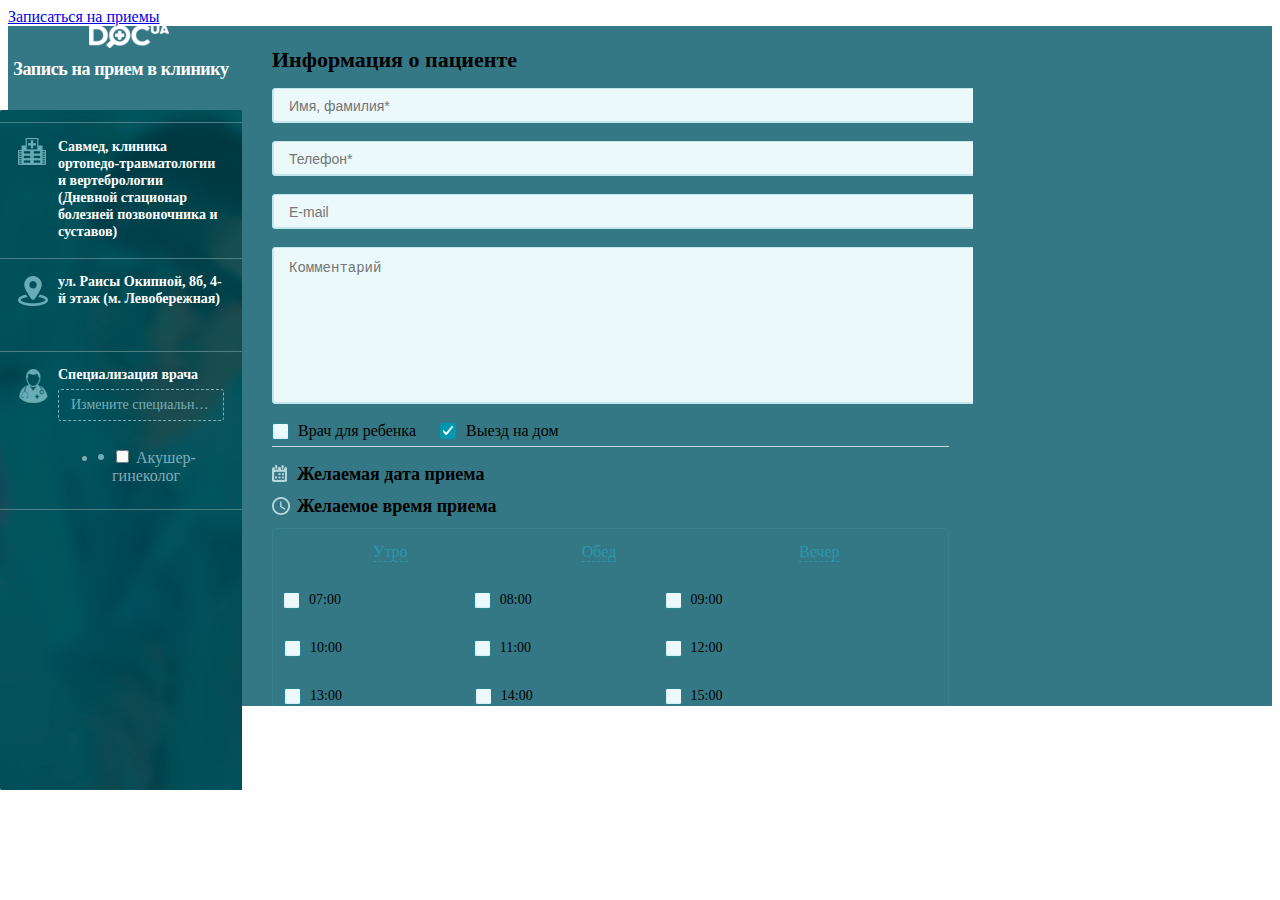
<file: index.html>
<!doctype html>
<html class="no-js" lang="">
    <head>
        <meta charset="utf-8">
        <meta http-equiv="x-ua-compatible" content="ie=edge">
        <title></title>
        <meta name="description" content="">
        <meta name="viewport" content="width=device-width, initial-scale=1">

        <link rel="apple-touch-icon" href="apple-touch-icon.png">
        <!-- Place favicon.ico in the root directory -->
		<link href="http://fonts.googleapis.com/css?family=PT+Sans:400,700,400italic,700italic&amp;subset=latin,cyrillic" rel="stylesheet" type="text/css">
		<link rel="stylesheet" href="http://new.html.dev.doc.ua/doc.min.css">
        <link rel="stylesheet" href="css/main.css">
        <link rel="stylesheet" href="css/media-queries.css">
    </head>
    <body>
        <!--[if lt IE 8]>
            <p class="browserupgrade">You are using an <strong>outdated</strong> browser. Please <a href="http://browsehappy.com/">upgrade your browser</a> to improve your experience.</p>
        <![endif]-->
		<!-- Add your site or application content here -->
        <div class="container-fluid">
        	<div class="row">
        		<div class="container main-content">
        			<div class="col-sm-12 static-page">
        				<a href="#request-dialog" data-toggle="modal" title="" class="btn btn-success pull-right">Записаться на приемы</a>
        			</div>
        		</div>
        	</div>
        </div>
        <section class="modals">
        	<div id="request-dialog" aria-hidden="true" role="dialog" tabindex="-1" class="modal fade request">
				<div class="modal-dialog">
					<div class="modal-content">
						<form action="#">
							<div class="modal-left-side">
								<div class="side-section modal-header">
									<img src="img/popup-logo.png" alt="" class="logo">
									<h2>Запись на прием в клинику</h2>
									<div class="modal-icon record_icon record_icon-clinica"></div>
									<div class="close-popup js-close-window"></div>
								</div>
								<div class="side-section">
									<div class="modal-icon icon-clinic"></div>
									<div class="side-section-main">
										<div class="side-section-header">
											<h3>Савмед, клиника
												ортопедо-травматологии
												и вертебрологии (Дневной
												стационар болезней
												позвоночника и суставов)</h3>
										</div>
									</div>
								</div>
								<div class="side-section">
									<div class="modal-icon icon-location"></div>
									<div class="side-section-main">
										<div class="side-section-header">
											<h3>ул. Раисы Окипной, 8б, 4-й этаж (м. Левобережная)</h3>
										</div>
									</div>
								</div>
								<div class="side-section js-doctor-text">
									<div class="modal-icon icon-doc"></div>
									<div class="side-section-main">
										<div class="side-section-header">
											<h3>Специализация врача</h3>
											<a href="#" class="modal-button btn-border btn-full js-btn-text" data-dialog="#specialization">Измените специальность</a>
											<div class="side-section__main">
												<div class="side-section_item section-doctors"></div>
											</div>
										</div>
										<div class="side-section-content">
											<div class="side-section-content-inner">
												<ul>
													<li class="list-item">
														<input type="checkbox" name="radio-var" id="radio-1_1" class="hidden">
														<label for="radio-1_1">Акушер-гинеколог</label>
													</li>
												</ul>
											</div>
										</div>
									</div>
								</div>

							</div>
							<div class="modal-right-side">
								<div class="modal-right-content">
									<div class="content-order_footer mobile-border">
										<div class="modal-icon clients_icon"></div>
										<h3 class="js-btn-info ">Информация о пациенте</h3>
										<div class="tab-close"></div>
										<div class="mobile-border border-new js-content-hide"></div>
										<div class="row row-none js-content-hide line-pad">
										<div class="col-sm-6 col-sm_none">
											<div class="row row-none">
												<div class="col-sm-12 col-sm_none">
													<input type="text" class="modal-form-input" placeholder="Имя, фамилия*">
												</div>
											</div>
											<div class="row row-none">
												<div class="col-sm-12 col-sm_none">
													<input type="tel" class="modal-form-input phone-input-mask" placeholder="Телефон*">
												</div>
											</div>
											<div class="row row-none margin-bottom-0">
												<div class="col-sm-12 col-sm_none">
													<input type="text" class="modal-form-input" placeholder="E-mail">
												</div>
											</div>
										</div>
										<div class="col-sm-6 col-sm_none">
											<textarea name="" id="" cols="30" rows="10" class="modal-form-input" placeholder="Комментарий"></textarea>
										</div>
									</div>
										<span class="js-content-hide">
									<input type="checkbox" name="" id="checkbox-1" class="modal-checkbox"><label for="checkbox-1">Врач для ребенка</label>
									<input type="checkbox" name="" id="checkbox-2" class="modal-checkbox" checked="checked"><label for="checkbox-2">Выезд на дом</label>
									</span>

									</div>
									<div class="line"></div>
									<div class="row row-none">
										<div class="col-sm-6 col-sm_none">
											<div class="modal-right-header mobile-border">
												<div class="modal-icon icon-calendar"></div><h3 class="js-btn-cal">Желаемая дата приема</h3>
												<div class="tab-close__calendar"></div>
											</div>
											<div class="modal-calendar">
												<input type="text" name="" id="modal-calendar" aria-haspopup="false">
											</div>
										</div>
										<div class="col-sm-6 mobile-head col-sm_none">
											<div class="modal-right-header mobile-border">
												<div class="modal-icon icon-clock"></div><h3 class="js-btn-time">Желаемое время приема</h3>
												<div class="tab-close__time"></div>
											</div>
											<div class="modal-time">
												<table class="modal-time-header">
													<tr>
														<th><a href="#" data-group="1">Утро</a></th>
														<th><a href="#" data-group="2">Обед</a></th>
														<th><a href="#" data-group="3">Вечер</a></th>
													</tr>
												</table>
												<div class="modal-time-groups">
													<div class="modal-time-cell">
														<input type="checkbox" name="time" id="time-0700" value="7am" class="modal-checkbox" data-group-id="1">
														<label for="time-0700">07:00</label>
													</div>
													<div class="modal-time-cell">
														<input type="checkbox" name="time" id="time-0800" value="8am" class="modal-checkbox" data-group-id="1">
														<label for="time-0800">08:00</label>
													</div>
													<div class="modal-time-cell">
														<input type="checkbox" name="time" id="time-0900" value="9am" class="modal-checkbox" data-group-id="1">
														<label for="time-0900">09:00</label>
													</div>
													<div class="modal-time-cell">
														<input type="checkbox" name="time" id="time-1000" value="10am" class="modal-checkbox" data-group-id="1">
														<label for="time-1000">10:00</label>
													</div>
													<div class="modal-time-cell">
														<input type="checkbox" name="time" id="time-1100" value="11am" class="modal-checkbox" data-group-id="1">
														<label for="time-1100">11:00</label>
													</div>
													<div class="modal-time-cell">
														<input type="checkbox" name="time" id="time-1200" value="12am" class="modal-checkbox" data-group-id="2">
														<label for="time-1200">12:00</label>
													</div>
													<div class="modal-time-cell">
														<input type="checkbox" name="time" id="time-1300" value="1pm" class="modal-checkbox" data-group-id="2">
														<label for="time-1300">13:00</label>
													</div>
													<div class="modal-time-cell">
														<input type="checkbox" name="time" id="time-1400" value="2pm" class="modal-checkbox" data-group-id="2">
														<label for="time-1400">14:00</label>
													</div>
													<div class="modal-time-cell">
														<input type="checkbox" name="time" id="time-1500" value="3pm" class="modal-checkbox" data-group-id="2">
														<label for="time-1500">15:00</label>
													</div>
													<div class="modal-time-cell">
														<input type="checkbox" name="time" id="time-1600" value="4pm" class="modal-checkbox" data-group-id="2">
														<label for="time-1600">16:00</label>
													</div>
													<div class="modal-time-cell">
														<input type="checkbox" name="time" id="time-1700" value="5pm" class="modal-checkbox" data-group-id="3">
														<label for="time-1700">17:00</label>
													</div>
													<div class="modal-time-cell">
														<input type="checkbox" name="time" id="time-1800" value="6pm" class="modal-checkbox" data-group-id="3">
														<label for="time-1800">18:00</label>
													</div>
													<div class="modal-time-cell">
														<input type="checkbox" name="time" id="time-1900" value="7pm" class="modal-checkbox" data-group-id="3" disabled>
														<label for="time-1900">19:00</label>
													</div>
													<div class="modal-time-cell">
														<input type="checkbox" name="time" id="time-2000" value="8pm" class="modal-checkbox" data-group-id="3" disabled>
														<label for="time-2000">20:00</label>
													</div>
													<div class="modal-time-cell">
														<input type="checkbox" name="time" id="time-2100" value="9pm" class="modal-checkbox" data-group-id="3" disabled>
														<label for="time-2100">21:00</label>
													</div>
													<div class="modal-time-cell">
														<input type="checkbox" name="time" id="time-2200" value="10pm" class="modal-checkbox" data-group-id="3" disabled>
														<label for="time-2200">22:00</label>
													</div>
												</div>
												<div class="line"></div>
												<div class="modal-time-footer">
													<input type="checkbox" name="" id="checkbox-3" class="modal-checkbox free-time"><label for="checkbox-3">время неважно</label>
												</div>
											</div>
										</div>
									</div>
									<div class="modal-form-footer">
										<div class="row row-none">
											<div class="col-sm-6 col-sm_none">
												<p>Отправляя заявку, вы принимаете<br>
												<a href="#">правила работы сервиса</a>.</p>
											</div>
											<div class="col-sm-6 col-sm_none">
												<button class="modal-button btn-full btn-green btn-large">Отправить заявку</button>
											</div>
										</div>
									</div>
								</div>
							</div>
						</form>
						<div id="dialog-window" class="window-doctors"  data-block="js-doctor-text">
							<div class="dialog-close"></div>
							<div class="dialog-window-content ">
								<div class="select-specialization">
									<div class="col-1-3">
										<h3 class="letter-title">A</h3>
										<ul>
											<li class="list-item">
												<input type="radio" name="radio-var" id="radio-1">
												<label for="radio-1" data-name="gineco">Акушер-гинеколог!</label>
											</li>
											<li class="list-item">
												<input type="radio" name="radio-var" id="radio-2">
												<label for="radio-2" data-name="allergo">Аллерголог</label>
											</li>
											<li class="list-item">
												<input type="radio" name="radio-var" id="radio-3">
												<label for="radio-3" data-name="andro">Андролог</label>
											</li>
											<li class="list-item">
												<input type="radio" name="radio-var" id="radio-4">
												<label for="radio-4" data-name="reanim">Анестезиолог-реаниматолог</label>
											</li>
										</ul>
										<h3 class="letter-title">B</h3>
										<ul>
											<li class="list-item">
												<input type="radio" name="" id="">
												<label for="" data-name="vener">Венеролог</label>
											</li>
											<li class="list-item">
												<input type="radio" name="" id="">
												<label for="" data-name="sdsd">Венеролог</label>
											</li>
											<li class="list-item">
												<input type="radio" name="" id="radio-7">
												<label for="radio-7" data-name="sddf">Венеролог</label>
											</li>
											<li class="list-item">
												<input type="radio" name="" id="radio-8">
												<label for="radio-8" data-name="dsfsd">Венеролог</label>
											</li>
											<li class="list-item">
												<input type="radio" name="" id="radio-9">
												<label for="radio-9" data-name="weww">Венеролог</label>
											</li>
											<li class="list-item">
												<input type="radio" name="" id="radio-10">
												<label for="radio-10" data-name="adasa">Венеролог</label>
											</li>
											<li class="list-item">
												<input type="radio" name="" id="radio-11">
												<label for="radio-11" data-name="wewe">Венеролог</label>
											</li>
											<li class="list-item">
												<input type="radio" name="" id="radio-12">
												<label for="radio-12" data-name="sfdd">Венеролог</label>
											</li>
										</ul>
									</div><div class="col-1-3">
										<h3 class="letter-title">A</h3>
										<ul>
											<li class="list-item">
												<input type="radio" name="" id="">
												<label for="" data-name="ginekilog">Акушер-гинеколог</label>
											</li>
											<li class="list-item">
												<input type="radio" name="" id="">
												<label for="" data-name="allegrol">Аллерголог</label>
											</li>
											<li class="list-item">
												<input type="radio" name="" id="">
												<label for="" data-name="androlog">Андролог</label>
											</li>
											<li class="list-item">
												<input type="radio" name="" id="">
												<label for="" data-name="reanimatol">Анестезиолог-реаниматолог</label>
											</li>
											<li class="list-item">
												<input type="radio" name="" id="">
												<label for="" data-name="ginekolog">Акушер-гинеколог</label>
											</li>
											<li class="list-item">
												<input type="radio" name="" id="">
												<label for="" data-name="allegrol">Аллерголог</label>
											</li>
											<li class="list-item">
												<input type="radio" name="" id="">
												<label for="" data-name="allegrol1">Андролог</label>
											</li>
											<li class="list-item">
												<input type="radio" name="" id="">
												<label for="" data-name="anesteziolog">Анестезиолог-реаниматолог</label>
											</li>
										</ul>
										<h3 class="letter-title">B</h3>
										<ul>
											<li class="list-item">
												<input type="radio" name="" id="">
												<label for="" data-name="venerolog">Венеролог</label>
											</li>
											<li class="list-item">
												<input type="radio" name="" id="">
												<label for="" data-name="vertebrolog">Вертебролог</label>
											</li>
											<li class="list-item">
												<input type="radio" name="" id="">
												<label for="" data-name="veneros">Венеролог</label>
											</li>
											<li class="list-item">
												<input type="radio" name="" id="">
												<label for="" data-name="vertebro">Вертебролог</label>
											</li>
											<li class="list-item">
												<input type="radio" name="" id="">
												<label for="" data-name="veneroza">Венеролог</label>
											</li>
											<li class="list-item">
												<input type="radio" name="" id="">
												<label for="" data-name="verteb">Вертебролог</label>
											</li>
											<li class="list-item">
												<input type="radio" name="" id="">
												<label for="" data-name="venerolog4">Венеролог</label>
											</li>
											<li class="list-item">
												<input type="radio" name="" id="">
												<label for="" data-name="vertr">Вертебролог</label>
											</li>
										</ul>
									</div><div class="col-1-3">
										<h3 class="letter-title">B</h3>
										<ul>
											<li class="list-item">
												<input type="radio" name="" id="">
												<label for="" data-name="vwnwrol2">Венеролог</label>
											</li>
											<li class="list-item">
												<input type="radio" name="" id="">
												<label for="" data-name="vertebrolog2">Вертебролог</label>
											</li>
											<li class="list-item">
												<input type="radio" name="" id="">
												<label for="" data-name="allegrolww">Венеролог</label>
											</li>
											<li class="list-item">
												<input type="radio" name="" id="">
												<label for="" data-name="vertew2">Вертебролог</label>
											</li>
											<li class="list-item">
												<input type="radio" name="" id="">
												<label for="" data-name="venerol3">Венеролог</label>
											</li>
											<li class="list-item">
												<input type="radio" name="" id="">
												<label for="" data-name="verteeebllog">Вертебролог</label>
											</li>
											<li class="list-item">
												<input type="radio" name="" id="">
												<label for="" data-name="vene">Венеролог</label>
											</li>
											<li class="list-item">
												<input type="radio" name="" id="">
												<label for="" data-name="verteb2">Вертебролог</label>
											</li>
										</ul>
										<h3 class="letter-title">A</h3>
										<ul>
											<li class="list-item">
												<input type="radio" name="" id="">
												<label for="" data-name="akysher">Акушер-гинеколог</label>
											</li>
											<li class="list-item">
												<input type="radio" name="" id="">
												<label for="" data-name="allegrol2">Аллерголог</label>
											</li>
											<li class="list-item">
												<input type="radio" name="" id="">
												<label for="" data-name="alndrolog">Андролог</label>
											</li>
											<li class="list-item">
												<input type="radio" name="" id="">
												<label for="" data-name="aneste">Анестезиолог-реаниматолог</label>
											</li>
										</ul>
									</div>
								</div>
							</div>
							<div class="dialog-footer">
								<a href="#" class="modal-button btn-green" data-apply-select>Ок</a>
								<a href="#" class="modal-button btn-dark btn-small" data-clear-select>Очистить выбор</a>
							</div>
						</div>
					</div>
				</div>
			</div>
        </section>
	   <div class="hidden">
			<div id="close-dialog">
				<img src="img/logo-big.png" alt="" width="301" height="89">
				<div class="h1">Вы действительно хотите прервать запись?</div>
				<div class="h2">Если у вас возникли вопросы, <br>
					позвоните нам по телефону:<br>
					(044) 337-07-107 или (067) 123-45-607</div>
				<img src="img/doc-image.png" alt="" width="140" height="294" class="doc">
				<a href="#" class="button close-dialog">Прервать</a>
				<a href="#" class="button return">Продолжить</a>
			</div>
	   </div>
		<script src="http://new.html.dev.doc.ua/doc.min.js"></script>
		<script src="js/plugins.js"></script>
		<script src="http://new.html.dev.doc.ua/jquery.mockjax.js"></script>

        <script src="js/main.js"></script>
    </body>
</html>
</file>
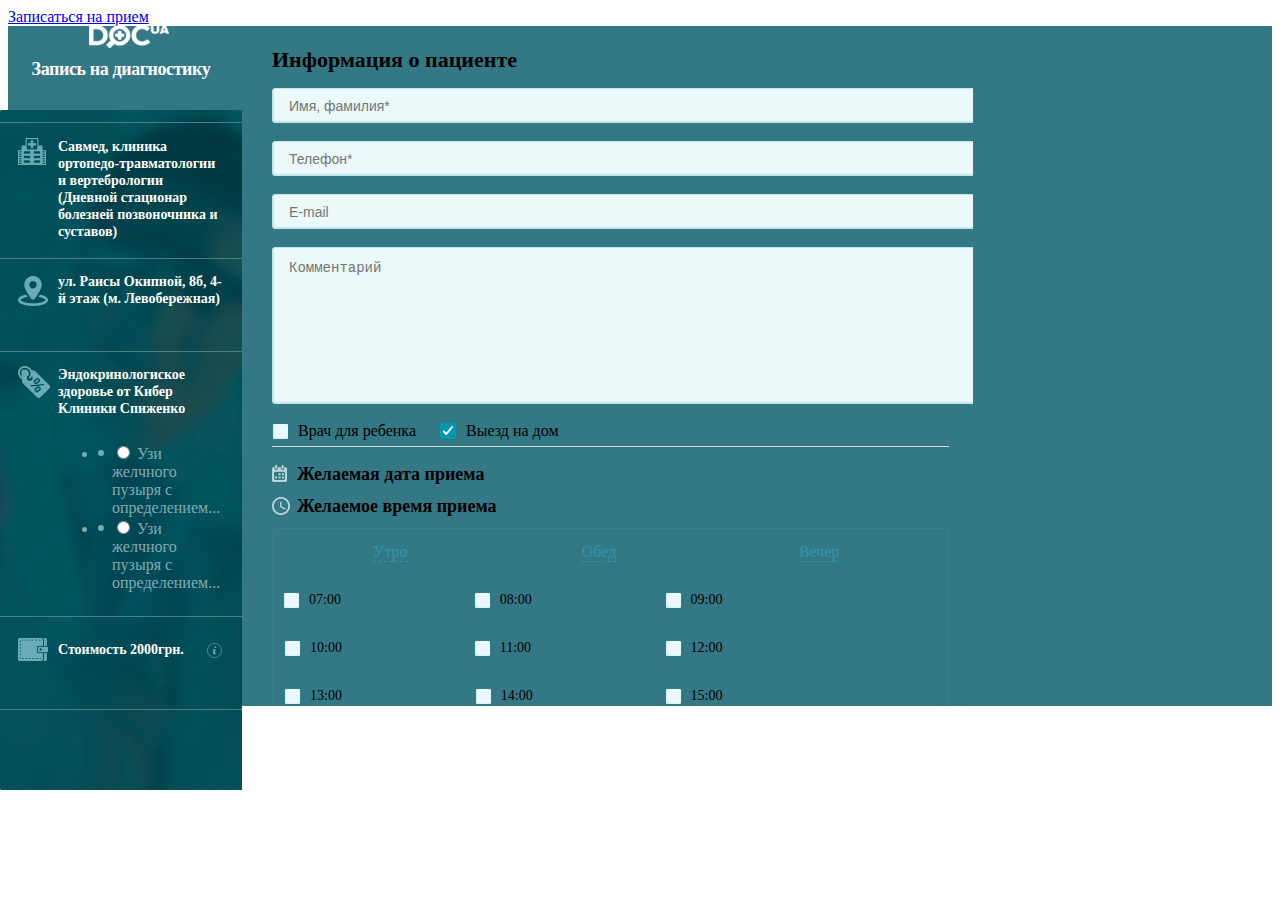
<file: Center_package.html>
<!doctype html>
<html class="no-js" lang="">
    <head>
        <meta charset="utf-8">
        <meta http-equiv="x-ua-compatible" content="ie=edge">
        <title></title>
        <meta name="description" content="">
        <meta name="viewport" content="width=device-width, initial-scale=1">

        <link rel="apple-touch-icon" href="apple-touch-icon.png">
        <!-- Place favicon.ico in the root directory -->
		<link href="http://fonts.googleapis.com/css?family=PT+Sans:400,700,400italic,700italic&amp;subset=latin,cyrillic" rel="stylesheet" type="text/css">
		<link rel="stylesheet" href="http://new.html.dev.doc.ua/doc.min.css">
        <link rel="stylesheet" href="css/main.css">
        <link rel="stylesheet" href="css/media-queries.css">
    </head>
    <body>
        <!--[if lt IE 8]>
            <p class="browserupgrade">You are using an <strong>outdated</strong> browser. Please <a href="http://browsehappy.com/">upgrade your browser</a> to improve your experience.</p>
        <![endif]-->
		<!-- Add your site or application content here -->
        <div class="container-fluid">
        	<div class="row">
        		<div class="container main-content">
        			<div class="col-sm-12 static-page">
        				<a href="#request-dialog" data-toggle="modal" title="" class="btn btn-success pull-right">Записаться на прием</a>
        			</div>
        		</div>
        	</div>
        </div>
        <section class="modals">
        	<div id="request-dialog" aria-hidden="true" role="dialog" tabindex="-1" class="modal fade request">
				<div class="modal-dialog">
					<div class="modal-content">
						<form action="#">
							<div class="modal-left-side">
								<div class="side-section modal-header">
									<img src="img/popup-logo.png" alt="" class="logo">
									<h2>Запись на диагностику</h2>
									<div class="modal-icon record_icon record_icon-clinica"></div>
									<div class="close-popup js-close-window"></div>
								</div>
								<div class="side-section">
									<div class="modal-icon icon-clinic"></div>
									<div class="side-section-main">
										<div class="side-section-header">
											<h3>Савмед, клиника
												ортопедо-травматологии
												и вертебрологии (Дневной
												стационар болезней
												позвоночника и суставов)</h3>
										</div>
									</div>
								</div>
								<div class="side-section">
									<div class="modal-icon icon-location"></div>
									<div class="side-section-main">
										<div class="side-section-header">
											<h3>ул. Раисы Окипной, 8б, 4-й этаж (м. Левобережная)</h3>
										</div>
									</div>
								</div>
								<div class="side-section">
									<div class="modal-icon icon-coupon"></div>
									<div class="side-section-main">
										<div class="side-section-header">
											<h3>Эндокринологиское здоровье от Кибер Клиники Спиженко</h3>
										</div>
										<div class="side-section-content">
											<div class="side-section-content-inner">
												<ul>
													<li class="list-item">
														<input type="radio" name="radio-var" id="radio-4_1" class="hidden">
														<label for="radio-4_1">Узи желчного пузыря с определением...</label>
													</li>
													<li class="list-item">
														<input type="radio" name="radio-var" id="radio-4_1" class="hidden">
														<label for="radio-4_1">Узи желчного пузыря с определением...</label>
													</li>
												</ul>
											</div>
										</div>
									</div>
								</div>

								<div class="side-section">
									<div class="modal-icon icon-wallet"></div>
									<div class="side-section-main">
										<div class="side-section-header section-header__cost">
											<h3>Стоимость 2000грн.</h3>
											<i class="modal-icon icon-info" data-dialog="#payment-total"></i>
										</div>
									</div>
								</div>


							</div>
							<div class="modal-right-side">
								<div class="modal-right-content">
									<div class="content-order_footer mobile-border">
										<div class="modal-icon clients_icon"></div>
										<h3 class="js-btn-info ">Информация о пациенте</h3>
										<div class="tab-close"></div>
										<div class="mobile-border border-new js-content-hide"></div>
										<div class="row row-none js-content-hide line-pad">
										<div class="col-sm-6 col-sm_none">
											<div class="row row-none">
												<div class="col-sm-12 col-sm_none">
													<input type="text" class="modal-form-input" placeholder="Имя, фамилия*">
												</div>
											</div>
											<div class="row row-none">
												<div class="col-sm-12 col-sm_none">
													<input type="tel" class="modal-form-input phone-input-mask" placeholder="Телефон*">
												</div>
											</div>
											<div class="row row-none margin-bottom-0">
												<div class="col-sm-12 col-sm_none">
													<input type="text" class="modal-form-input" placeholder="E-mail">
												</div>
											</div>
										</div>
										<div class="col-sm-6 col-sm_none">
											<textarea name="" id="" cols="30" rows="10" class="modal-form-input" placeholder="Комментарий"></textarea>
										</div>
									</div>
										<span class="js-content-hide">
									<input type="checkbox" name="" id="checkbox-1" class="modal-checkbox"><label for="checkbox-1">Врач для ребенка</label>
									<input type="checkbox" name="" id="checkbox-2" class="modal-checkbox" checked="checked"><label for="checkbox-2">Выезд на дом</label>
									</span>

									</div>
									<div class="line"></div>
									<div class="row row-none">
										<div class="col-sm-6 col-sm_none">
											<div class="modal-right-header mobile-border">
												<div class="modal-icon icon-calendar"></div><h3 class="js-btn-cal">Желаемая дата приема</h3>
												<div class="tab-close__calendar"></div>
											</div>
											<div class="modal-calendar">
												<input type="text" name="" id="modal-calendar" aria-haspopup="false">
											</div>
										</div>
										<div class="col-sm-6 mobile-head col-sm_none">
											<div class="modal-right-header mobile-border">
												<div class="modal-icon icon-clock"></div><h3 class="js-btn-time">Желаемое время приема</h3>
												<div class="tab-close__time"></div>
											</div>
											<div class="modal-time">
												<table class="modal-time-header">
													<tr>
														<th><a href="#" data-group="1">Утро</a></th>
														<th><a href="#" data-group="2">Обед</a></th>
														<th><a href="#" data-group="3">Вечер</a></th>
													</tr>
												</table>
												<div class="modal-time-groups">
													<div class="modal-time-cell">
														<input type="checkbox" name="time" id="time-0700" value="7am" class="modal-checkbox" data-group-id="1">
														<label for="time-0700">07:00</label>
													</div>
													<div class="modal-time-cell">
														<input type="checkbox" name="time" id="time-0800" value="8am" class="modal-checkbox" data-group-id="1">
														<label for="time-0800">08:00</label>
													</div>
													<div class="modal-time-cell">
														<input type="checkbox" name="time" id="time-0900" value="9am" class="modal-checkbox" data-group-id="1">
														<label for="time-0900">09:00</label>
													</div>
													<div class="modal-time-cell">
														<input type="checkbox" name="time" id="time-1000" value="10am" class="modal-checkbox" data-group-id="1">
														<label for="time-1000">10:00</label>
													</div>
													<div class="modal-time-cell">
														<input type="checkbox" name="time" id="time-1100" value="11am" class="modal-checkbox" data-group-id="1">
														<label for="time-1100">11:00</label>
													</div>
													<div class="modal-time-cell">
														<input type="checkbox" name="time" id="time-1200" value="12am" class="modal-checkbox" data-group-id="2">
														<label for="time-1200">12:00</label>
													</div>
													<div class="modal-time-cell">
														<input type="checkbox" name="time" id="time-1300" value="1pm" class="modal-checkbox" data-group-id="2">
														<label for="time-1300">13:00</label>
													</div>
													<div class="modal-time-cell">
														<input type="checkbox" name="time" id="time-1400" value="2pm" class="modal-checkbox" data-group-id="2">
														<label for="time-1400">14:00</label>
													</div>
													<div class="modal-time-cell">
														<input type="checkbox" name="time" id="time-1500" value="3pm" class="modal-checkbox" data-group-id="2">
														<label for="time-1500">15:00</label>
													</div>
													<div class="modal-time-cell">
														<input type="checkbox" name="time" id="time-1600" value="4pm" class="modal-checkbox" data-group-id="2">
														<label for="time-1600">16:00</label>
													</div>
													<div class="modal-time-cell">
														<input type="checkbox" name="time" id="time-1700" value="5pm" class="modal-checkbox" data-group-id="3">
														<label for="time-1700">17:00</label>
													</div>
													<div class="modal-time-cell">
														<input type="checkbox" name="time" id="time-1800" value="6pm" class="modal-checkbox" data-group-id="3">
														<label for="time-1800">18:00</label>
													</div>
													<div class="modal-time-cell">
														<input type="checkbox" name="time" id="time-1900" value="7pm" class="modal-checkbox" data-group-id="3" disabled>
														<label for="time-1900">19:00</label>
													</div>
													<div class="modal-time-cell">
														<input type="checkbox" name="time" id="time-2000" value="8pm" class="modal-checkbox" data-group-id="3" disabled>
														<label for="time-2000">20:00</label>
													</div>
													<div class="modal-time-cell">
														<input type="checkbox" name="time" id="time-2100" value="9pm" class="modal-checkbox" data-group-id="3" disabled>
														<label for="time-2100">21:00</label>
													</div>
													<div class="modal-time-cell">
														<input type="checkbox" name="time" id="time-2200" value="10pm" class="modal-checkbox" data-group-id="3" disabled>
														<label for="time-2200">22:00</label>
													</div>
												</div>
												<div class="line"></div>
												<div class="modal-time-footer">
													<input type="checkbox" name="" id="checkbox-3" class="modal-checkbox free-time"><label for="checkbox-3">время неважно</label>
												</div>
											</div>
										</div>
									</div>
									<div class="modal-form-footer">
										<div class="row row-none">
											<div class="col-sm-6 col-sm_none">
												<p>Отправляя заявку, вы принимаете<br>
												<a href="#">правила работы сервиса</a>.</p>
											</div>
											<div class="col-sm-6 col-sm_none">
												<button class="modal-button btn-full btn-green btn-large">Отправить заявку</button>
											</div>
										</div>
									</div>
								</div>
							</div>
						</form>
						<div id="dialog-window" class="diagnostic-window__info">
							<div class="dialog-close"></div>
							<div class="dialog-window-content">
								<div class="select-diagnostic">
									<h4>УЗИ</h4>
									<ul>
										<li class="list-item1">
											<input type="checkbox" name="" id="dignostic-1">
											<label for="dignostic-1">желчного пузыря с определением функции</label>
											<div class="right-cell">
												<div class="price">225грн</div>
											</div>
										</li>
										<li class="list-item1">
											<input type="checkbox" name="" id="dignostic-2">
											<label for="dignostic-2">лимфатических узлов</label>
											<div class="right-cell">
												<div class="old-price">1500грн</div>
												<div class="price">225грн</div>
											</div>
										</li>
										<li class="list-item1">
											<input type="checkbox" name="" id="dignostic-3">
											<label for="dignostic-3">желчного пузыря с определением функции</label>
											<div class="right-cell">
												<div class="price">225грн</div>
											</div>
										</li>
										<li class="list-item1">
											<input type="checkbox" name="" id="dignostic-4">
											<label for="dignostic-4">органов брюшной полости и почек</label>
											<div class="right-cell">
												<div class="price">225грн</div>
											</div>
										</li>
									</ul>
									<h4>Дуплексное сканирование</h4>
									
								</div>

							</div>
							<div class="dialog-footer">
								<a href="#" class="modal-button btn-green" data-apply-select>Ок</a>
								<a href="#" class="modal-button btn-dark btn-small" data-clear-select>Очистить выбор</a>
							</div>
						</div>
					</div>
				</div>
			</div>
        </section>
	   <div class="hidden">
			<div id="close-dialog">
				<img src="img/logo-big.png" alt="" width="301" height="89">
				<div class="h1">Вы действительно хотите прервать запись?</div>
				<div class="h2">Если у вас возникли вопросы, <br>
					позвоните нам по телефону:<br>
					(044) 337-07-107 или (067) 123-45-607</div>
				<img src="img/doc-image.png" alt="" width="140" height="294" class="doc">
				<a href="#" class="button close-dialog">Прервать</a>
				<a href="#" class="button return">Продолжить</a>
			</div>
	   </div>
		<script src="http://new.html.dev.doc.ua/doc.min.js"></script>
		<script src="js/plugins.js"></script>
		<script src="http://new.html.dev.doc.ua/jquery.mockjax.js"></script>

        <script src="js/main.js"></script>
    </body>
</html>
</file>
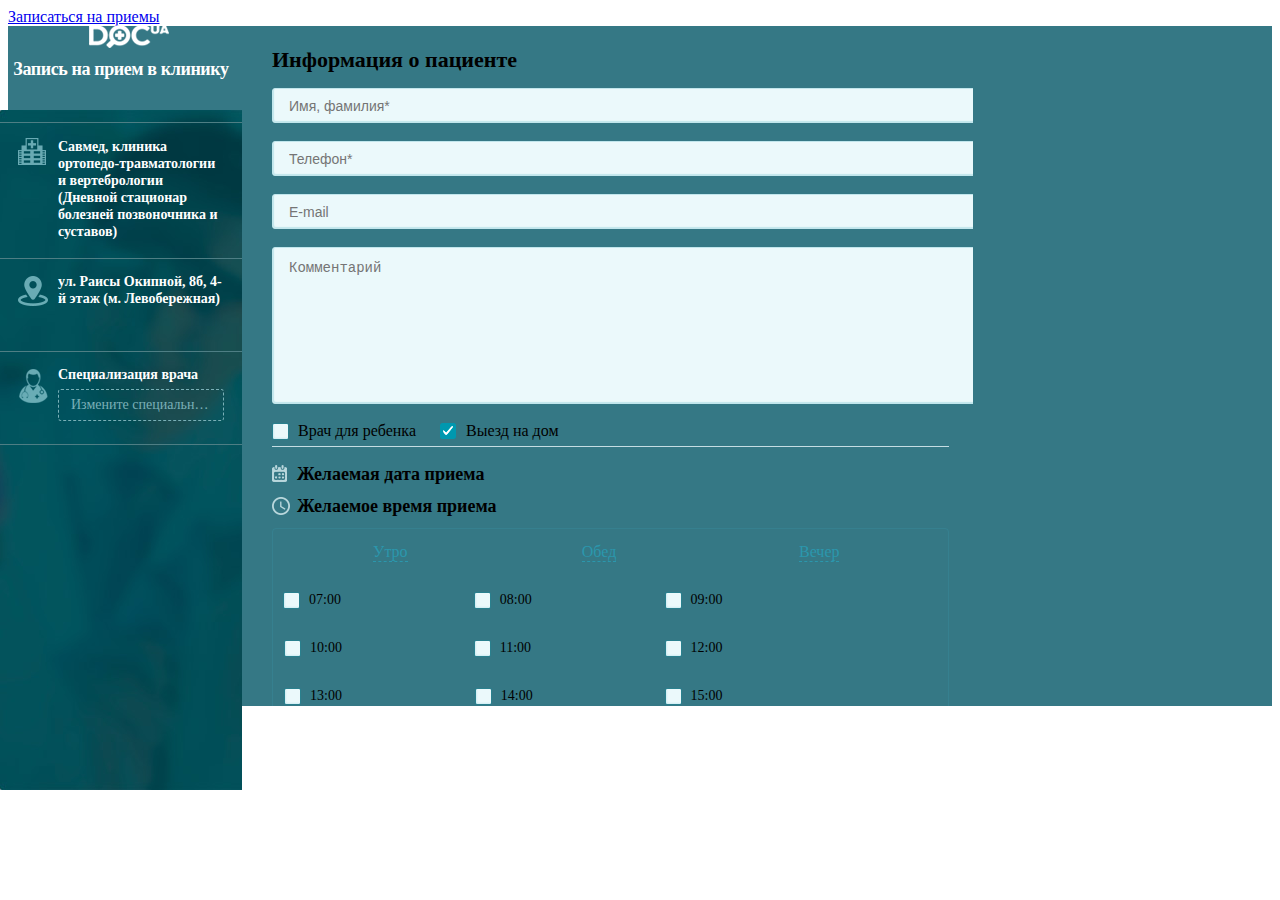
<file: Clinica.html>
<!doctype html>
<html class="no-js" lang="">
    <head>
        <meta charset="utf-8">
        <meta http-equiv="x-ua-compatible" content="ie=edge">
        <title></title>
        <meta name="description" content="">
        <meta name="viewport" content="width=device-width, initial-scale=1">

        <link rel="apple-touch-icon" href="apple-touch-icon.png">
        <!-- Place favicon.ico in the root directory -->
		<link href="http://fonts.googleapis.com/css?family=PT+Sans:400,700,400italic,700italic&amp;subset=latin,cyrillic" rel="stylesheet" type="text/css">
		<link rel="stylesheet" href="http://new.html.dev.doc.ua/doc.min.css">
        <link rel="stylesheet" href="css/main.css">
        <link rel="stylesheet" href="css/media-queries.css">
    </head>
    <body>
        <!--[if lt IE 8]>
            <p class="browserupgrade">You are using an <strong>outdated</strong> browser. Please <a href="http://browsehappy.com/">upgrade your browser</a> to improve your experience.</p>
        <![endif]-->
		<!-- Add your site or application content here -->
        <div class="container-fluid">
        	<div class="row">
        		<div class="container main-content">
        			<div class="col-sm-12 static-page">
        				<a href="#request-dialog" data-toggle="modal" title="" class="btn btn-success pull-right">Записаться на приемы</a>
        			</div>
        		</div>
        	</div>
        </div>
        <section class="modals">
        	<div id="request-dialog" aria-hidden="true" role="dialog" tabindex="-1" class="modal fade request">
				<div class="modal-dialog">
					<div class="modal-content">
						<form action="#">
							<div class="modal-left-side">
								<div class="side-section modal-header">
									<img src="img/popup-logo.png" alt="" class="logo">
									<h2>Запись на прием в клинику</h2>
									<div class="modal-icon record_icon record_icon-clinica"></div>
									<div class="close-popup js-close-window"></div>
								</div>
								<div class="side-section">
									<div class="modal-icon icon-clinic"></div>
									<div class="side-section-main">
										<div class="side-section-header">
											<h3>Савмед, клиника
												ортопедо-травматологии
												и вертебрологии (Дневной
												стационар болезней
												позвоночника и суставов)</h3>
										</div>
									</div>
								</div>
								<div class="side-section">
									<div class="modal-icon icon-location"></div>
									<div class="side-section-main">
										<div class="side-section-header">
											<h3>ул. Раисы Окипной, 8б, 4-й этаж (м. Левобережная)</h3>
										</div>
									</div>
								</div>
								<div class="side-section js-doctor-text">
									<div class="modal-icon icon-doc"></div>
									<div class="side-section-main">
										<div class="side-section-header">
											<h3>Специализация врача</h3>
											<a href="#" class="modal-button btn-border btn-full js-btn-text" data-dialog="#specialization">Измените специальность</a>
											<div class="side-section__main">
												<div class="side-section_item section-doctors"></div>
											</div>
										</div>

										<div class="side-section-content ">
											<div class="side-section-content-inner ">

											</div>
										</div>
									</div>
								</div>

							</div>
							<div class="modal-right-side">
								<div class="modal-right-content">
									<div class="content-order_footer mobile-border">
										<div class="modal-icon clients_icon"></div>
										<h3 class="js-btn-info ">Информация о пациенте</h3>
										<div class="tab-close"></div>
										<div class="mobile-border border-new js-content-hide"></div>
										<div class="row row-none js-content-hide line-pad">
										<div class="col-sm-6 col-sm_none">
											<div class="row row-none">
												<div class="col-sm-12 col-sm_none">
													<input type="text" class="modal-form-input" placeholder="Имя, фамилия*">
												</div>
											</div>
											<div class="row row-none">
												<div class="col-sm-12 col-sm_none">
													<input type="tel" class="modal-form-input phone-input-mask" placeholder="Телефон*">
												</div>
											</div>
											<div class="row row-none margin-bottom-0">
												<div class="col-sm-12 col-sm_none">
													<input type="text" class="modal-form-input" placeholder="E-mail">
												</div>
											</div>
										</div>
										<div class="col-sm-6 col-sm_none">
											<textarea name="" id="" cols="30" rows="10" class="modal-form-input" placeholder="Комментарий"></textarea>
										</div>
									</div>
										<span class="js-content-hide">
									<input type="checkbox" name="" id="checkbox-1" class="modal-checkbox"><label for="checkbox-1">Врач для ребенка</label>
									<input type="checkbox" name="" id="checkbox-2" class="modal-checkbox" checked="checked"><label for="checkbox-2">Выезд на дом</label>
									</span>

									</div>
									<div class="line"></div>
									<div class="row row-none">
										<div class="col-sm-6 col-sm_none">
											<div class="modal-right-header mobile-border">
												<div class="modal-icon icon-calendar"></div><h3 class="js-btn-cal">Желаемая дата приема</h3>
												<div class="tab-close__calendar"></div>
											</div>
											<div class="modal-calendar">
												<input type="text" name="" id="modal-calendar" aria-haspopup="false">
											</div>
										</div>
										<div class="col-sm-6 mobile-head col-sm_none">
											<div class="modal-right-header mobile-border">
												<div class="modal-icon icon-clock"></div><h3 class="js-btn-time">Желаемое время приема</h3>
												<div class="tab-close__time"></div>
											</div>
											<div class="modal-time">
												<table class="modal-time-header">
													<tr>
														<th><a href="#" data-group="1">Утро</a></th>
														<th><a href="#" data-group="2">Обед</a></th>
														<th><a href="#" data-group="3">Вечер</a></th>
													</tr>
												</table>
												<div class="modal-time-groups">
													<div class="modal-time-cell">
														<input type="checkbox" name="time" id="time-0700" value="7am" class="modal-checkbox" data-group-id="1">
														<label for="time-0700">07:00</label>
													</div>
													<div class="modal-time-cell">
														<input type="checkbox" name="time" id="time-0800" value="8am" class="modal-checkbox" data-group-id="1">
														<label for="time-0800">08:00</label>
													</div>
													<div class="modal-time-cell">
														<input type="checkbox" name="time" id="time-0900" value="9am" class="modal-checkbox" data-group-id="1">
														<label for="time-0900">09:00</label>
													</div>
													<div class="modal-time-cell">
														<input type="checkbox" name="time" id="time-1000" value="10am" class="modal-checkbox" data-group-id="1">
														<label for="time-1000">10:00</label>
													</div>
													<div class="modal-time-cell">
														<input type="checkbox" name="time" id="time-1100" value="11am" class="modal-checkbox" data-group-id="1">
														<label for="time-1100">11:00</label>
													</div>
													<div class="modal-time-cell">
														<input type="checkbox" name="time" id="time-1200" value="12am" class="modal-checkbox" data-group-id="2">
														<label for="time-1200">12:00</label>
													</div>
													<div class="modal-time-cell">
														<input type="checkbox" name="time" id="time-1300" value="1pm" class="modal-checkbox" data-group-id="2">
														<label for="time-1300">13:00</label>
													</div>
													<div class="modal-time-cell">
														<input type="checkbox" name="time" id="time-1400" value="2pm" class="modal-checkbox" data-group-id="2">
														<label for="time-1400">14:00</label>
													</div>
													<div class="modal-time-cell">
														<input type="checkbox" name="time" id="time-1500" value="3pm" class="modal-checkbox" data-group-id="2">
														<label for="time-1500">15:00</label>
													</div>
													<div class="modal-time-cell">
														<input type="checkbox" name="time" id="time-1600" value="4pm" class="modal-checkbox" data-group-id="2">
														<label for="time-1600">16:00</label>
													</div>
													<div class="modal-time-cell">
														<input type="checkbox" name="time" id="time-1700" value="5pm" class="modal-checkbox" data-group-id="3">
														<label for="time-1700">17:00</label>
													</div>
													<div class="modal-time-cell">
														<input type="checkbox" name="time" id="time-1800" value="6pm" class="modal-checkbox" data-group-id="3">
														<label for="time-1800">18:00</label>
													</div>
													<div class="modal-time-cell">
														<input type="checkbox" name="time" id="time-1900" value="7pm" class="modal-checkbox" data-group-id="3" disabled>
														<label for="time-1900">19:00</label>
													</div>
													<div class="modal-time-cell">
														<input type="checkbox" name="time" id="time-2000" value="8pm" class="modal-checkbox" data-group-id="3" disabled>
														<label for="time-2000">20:00</label>
													</div>
													<div class="modal-time-cell">
														<input type="checkbox" name="time" id="time-2100" value="9pm" class="modal-checkbox" data-group-id="3" disabled>
														<label for="time-2100">21:00</label>
													</div>
													<div class="modal-time-cell">
														<input type="checkbox" name="time" id="time-2200" value="10pm" class="modal-checkbox" data-group-id="3" disabled>
														<label for="time-2200">22:00</label>
													</div>
												</div>
												<div class="line"></div>
												<div class="modal-time-footer">
													<input type="checkbox" name="" id="checkbox-3" class="modal-checkbox free-time"><label for="checkbox-3">время неважно</label>
												</div>
											</div>
										</div>
									</div>
									<div class="modal-form-footer">
										<div class="row row-none">
											<div class="col-sm-6 col-sm_none">
												<p>Отправляя заявку, вы принимаете<br>
												<a href="#">правила работы сервиса</a>.</p>
											</div>
											<div class="col-sm-6 col-sm_none">
												<button class="modal-button btn-full btn-green btn-large">Отправить заявку</button>
											</div>
										</div>
									</div>
								</div>
							</div>
						</form>
						<div id="dialog-window" class="window-doctors"  data-block="js-doctor-text">
							<div class="dialog-close"></div>
							<div class="dialog-window-content ">
								<div class="select-specialization">
									<div class="col-1-3">
										<h3 class="letter-title">A</h3>
										<ul>
											<li class="list-item">
												<input type="radio" name="radio-var" id="1">
												<label for="1" data-name="ginekolog">Акушер-гинеколог!</label>
											</li>
											<li class="list-item">
												<input type="radio" name="radio-var" id="">
												<label for="" data-name="allergo">Аллерголог</label>
											</li>
											<li class="list-item">
												<input type="radio" name="radio-var" id="">
												<label for="" data-name="angro">Андролог</label>
											</li>
											<li class="list-item">
												<input type="radio" name="radio-var" id="">
												<label for="" data-name="reanimatol">Анестезиолог-реаниматолог</label>
											</li>
										</ul>
										<h3 class="letter-title">B</h3>
										<ul>
											<li class="list-item">
												<input type="radio" name="" id="">
												<label for="" data-name="venerolog">Венеролог</label>
											</li>
											<li class="list-item">
												<input type="radio" name="" id="">
												<label for="" data-name="verteb">Вертебролог</label>
											</li>
											<li class="list-item">
												<input type="radio" name="" id="">
												<label for="" data-name="venero">Венеролог</label>
											</li>
											<li class="list-item">
												<input type="radio" name="" id="">
												<label for="" data-name="vertebro">Вертебролог</label>
											</li>
											<li class="list-item">
												<input type="radio" name="" id="">
												<label for="" data-name="venerologg">Венеролог</label>
											</li>
											<li class="list-item">
												<input type="radio" name="" id="">
												<label for="" data-name="veneros">Вертебролог</label>
											</li>
											<li class="list-item">
												<input type="radio" name="" id="">
												<label for="" data-name="veneroza">Венеролог</label>
											</li>
											<li class="list-item">
												<input type="radio" name="" id="">
												<label for="" data-name="vertebrolog">Вертебролог</label>
											</li>
										</ul>
									</div><div class="col-1-3">
										<h3 class="letter-title">A</h3>
										<ul>
											<li class="list-item">
												<input type="radio" name="" id="">
												<label for="" data-name="akysher">Акушер-гинеколог</label>
											</li>
											<li class="list-item">
												<input type="radio" name="" id="">
												<label for="" data-name="aller">Аллерголог</label>
											</li>
											<li class="list-item">
												<input type="radio" name="" id="">
												<label for="" data-name="andrologw">Андролог</label>
											</li>
											<li class="list-item">
												<input type="radio" name="" id="">
												<label for="" data-name="anesteziolog">Анестезиолог-реаниматолог</label>
											</li>
											<li class="list-item">
												<input type="radio" name="" id="">
												<label for="" data-name="aks2">Акушер-гинеколог</label>
											</li>
											<li class="list-item">
												<input type="radio" name="" id="">
												<label for=""data-name="allergo">Аллерголог</label>
											</li>
											<li class="list-item">
												<input type="radio" name="" id="">
												<label for="" data-name="androl">Андролог</label>
											</li>
											<li class="list-item">
												<input type="radio" name="" id="">
												<label for="" data-name="aneste">Анестезиолог-реаниматолог</label>
											</li>
										</ul>
										<h3 class="letter-title">B</h3>
										<ul>
											<li class="list-item">
												<input type="radio" name="" id="">
												<label for="">Венеролог</label>
											</li>
											<li class="list-item">
												<input type="radio" name="" id="">
												<label for="">Вертебролог</label>
											</li>
											<li class="list-item">
												<input type="radio" name="" id="">
												<label for="">Венеролог</label>
											</li>
											<li class="list-item">
												<input type="radio" name="" id="">
												<label for="">Вертебролог</label>
											</li>
											<li class="list-item">
												<input type="radio" name="" id="">
												<label for="">Венеролог</label>
											</li>
											<li class="list-item">
												<input type="radio" name="" id="">
												<label for="">Вертебролог</label>
											</li>
											<li class="list-item">
												<input type="radio" name="" id="">
												<label for="">Венеролог</label>
											</li>
											<li class="list-item">
												<input type="radio" name="" id="">
												<label for="">Вертебролог</label>
											</li>
										</ul>
									</div><div class="col-1-3">
										<h3 class="letter-title">B</h3>
										<ul>
											<li class="list-item">
												<input type="radio" name="" id="">
												<label for="">Венеролог</label>
											</li>
											<li class="list-item">
												<input type="radio" name="" id="">
												<label for="">Вертебролог</label>
											</li>
											<li class="list-item">
												<input type="radio" name="" id="">
												<label for="">Венеролог</label>
											</li>
											<li class="list-item">
												<input type="radio" name="" id="">
												<label for="">Вертебролог</label>
											</li>
											<li class="list-item">
												<input type="radio" name="" id="">
												<label for="">Венеролог</label>
											</li>
											<li class="list-item">
												<input type="radio" name="" id="">
												<label for="">Вертебролог</label>
											</li>
											<li class="list-item">
												<input type="radio" name="" id="">
												<label for="">Венеролог</label>
											</li>
											<li class="list-item">
												<input type="radio" name="" id="">
												<label for="">Вертебролог</label>
											</li>
										</ul>
										<h3 class="letter-title">A</h3>
										<ul>
											<li class="list-item">
												<input type="radio" name="" id="">
												<label for="">Акушер-гинеколог</label>
											</li>
											<li class="list-item">
												<input type="radio" name="" id="">
												<label for="">Аллерголог</label>
											</li>
											<li class="list-item">
												<input type="radio" name="" id="">
												<label for="">Андролог</label>
											</li>
											<li class="list-item">
												<input type="radio" name="" id="">
												<label for="">Анестезиолог-реаниматолог</label>
											</li>
										</ul>
									</div>
								</div>
							</div>
							<div class="dialog-footer">
								<a href="#" class="modal-button btn-green" data-apply-select>Ок</a>
								<a href="#" class="modal-button btn-dark btn-small" data-clear-select>Очистить выбор</a>
							</div>
						</div>
					</div>
				</div>
			</div>
        </section>
	   <div class="hidden">
			<div id="close-dialog">
				<img src="img/logo-big.png" alt="" width="301" height="89">
				<div class="h1">Вы действительно хотите прервать запись?</div>
				<div class="h2">Если у вас возникли вопросы, <br>
					позвоните нам по телефону:<br>
					(044) 337-07-107 или (067) 123-45-607</div>
				<img src="img/doc-image.png" alt="" width="140" height="294" class="doc">
				<a href="#" class="button close-dialog">Прервать</a>
				<a href="#" class="button return">Продолжить</a>
			</div>
	   </div>
		<script src="http://new.html.dev.doc.ua/doc.min.js"></script>
		<script src="js/plugins.js"></script>
		<script src="http://new.html.dev.doc.ua/jquery.mockjax.js"></script>

        <script src="js/main.js"></script>
    </body>
</html>
</file>
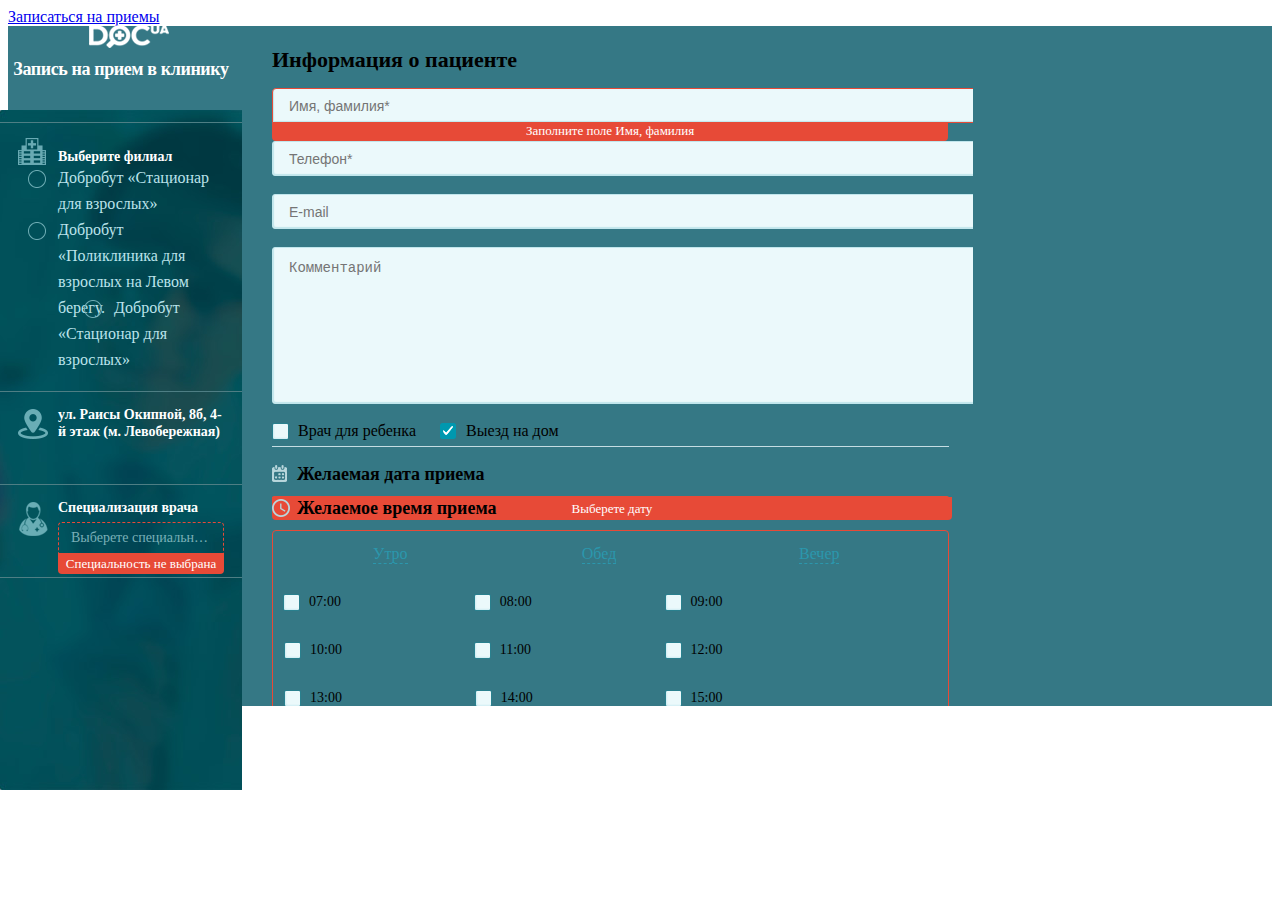
<file: Clinica_1.html>
<!doctype html>
<html class="no-js" lang="">
    <head>
        <meta charset="utf-8">
        <meta http-equiv="x-ua-compatible" content="ie=edge">
        <title></title>
        <meta name="description" content="">
        <meta name="viewport" content="width=device-width, initial-scale=1">

        <link rel="apple-touch-icon" href="apple-touch-icon.png">
        <!-- Place favicon.ico in the root directory -->
		<link href="http://fonts.googleapis.com/css?family=PT+Sans:400,700,400italic,700italic&amp;subset=latin,cyrillic" rel="stylesheet" type="text/css">
		<link rel="stylesheet" href="http://new.html.dev.doc.ua/doc.min.css">
        <link rel="stylesheet" href="css/main.css">
        <link rel="stylesheet" href="css/media-queries.css">
    </head>
    <body>
        <!--[if lt IE 8]>
            <p class="browserupgrade">You are using an <strong>outdated</strong> browser. Please <a href="http://browsehappy.com/">upgrade your browser</a> to improve your experience.</p>
        <![endif]-->
		<!-- Add your site or application content here -->
        <div class="container-fluid">
        	<div class="row">
        		<div class="container main-content">
        			<div class="col-sm-12 static-page">
        				<a href="#request-dialog" data-toggle="modal" title="" class="btn btn-success pull-right">Записаться на приемы</a>
        			</div>
        		</div>
        	</div>
        </div>
        <section class="modals">
        	<div id="request-dialog" aria-hidden="true" role="dialog" tabindex="-1" class="modal fade request">
				<div class="modal-dialog">
					<div class="modal-content">
						<form action="#">
							<div class="modal-left-side" >
								<div class="side-section modal-header">
									<img src="img/popup-logo.png" alt="" class="logo">
									<h2>Запись на прием в клинику</h2>
									<div class="modal-icon record_icon record_icon-clinica"></div>
									<div class="close-popup js-close-window"></div>
								</div>
								<div class="side-section">
									<div class="modal-icon icon-clinic"></div>
									<div class="side-section-main">
										<div class="side-section-header section__radio">
											<h3>Выберите филиал </h3>
											<form >
												<input type="radio" name="clinica" id="radio1" class="modal-radio" >
												<label  for="radio1" class="this-text1">Добробут «Стационар для  взрослых» <span class="radio-text_hide1"> Поликлиника для взрослых</span></label>
												<input type="radio" name="clinica" id="radio2" class="modal-radio">
												<label for="radio2" class="this-text2">Добробут «Поликлиника для взрослых на Левом берегу. <span class="radio-text_hide2">Поликлиника для взрослых на»</span></label>
												<input type="radio" name="clinica" id="radio3" class="modal-radio">
												<label for="radio3" class="this-text3">Добробут «Стационар для  взрослых» <span class="radio-text_hide3">Поликлиника для взрослых</span></label>
											</form>
										</div>
									</div>
								</div>
								<div class="side-section">
									<div class="modal-icon icon-location"></div>
									<div class="side-section-main">
										<div class="side-section-header">
											<h3>ул. Раисы Окипной, 8б, 4-й этаж (м. Левобережная)</h3>
										</div>
									</div>
								</div>
								<div class="side-section js-doctor-text">
									<div class="modal-icon icon-doc"></div>
									<div class="side-section-main">
										<div class="side-section-header input-validatiom">
											<h3>Специализация врача</h3>

											<a href="#" class="input-validation__border btn-validation__border modal-button  btn-border btn-full js-btn-text " data-dialog="#specialization">Выберете специальность</a>
											<div class="input-validation__message btn-validation__message">Cпециальность не выбрана</div>

											<div class="side-section__main">
												<div class="side-section_item section-doctors">
													<span></span>

												</div>
											</div>
										</div>
										<div class="side-section-content">
											<div class="side-section-content-inner">

											</div>
										</div>

									</div>

								</div>

							</div>

							<div class="modal-right-side">
								<div class="modal-right-content">
									<div class="content-order_footer mobile-border">
										<div class="modal-icon clients_icon"></div>
										<h3 class="js-btn-info">Информация о пациенте</h3>
										<div class="tab-close"></div>
										<div class="mobile-border border-new js-content-hide"></div>
										<div class="row row-none js-content-hide line-pad">
										<div class="col-sm-6 col-sm_none">
											<div class="row row-none">
												<div class="col-sm-12 col-sm_none ">
												<div class="input-validatiom" >
													<input type="text" class="modal-form-input input-validation__border" placeholder="Имя, фамилия*">
													<div class="input-validation__message">Заполните поле Имя, фамилия</div>
												</div>
												</div>
											</div>
											<div class="row row-none">
												<div class="col-sm-12 col-sm_none">
													<input type="tel" class="modal-form-input phone-input-mask" placeholder="Телефон*">
												</div>
											</div>
											<div class="row row-none margin-bottom-0">
												<div class="col-sm-12 col-sm_none">
													<input type="text" class="modal-form-input" placeholder="E-mail">
												</div>
											</div>
										</div>
										<div class="col-sm-6 col-sm_none">
											<textarea name="" id="" cols="30" rows="10" class="modal-form-input" placeholder="Комментарий"></textarea>
										</div>
									</div>
									<span class="js-content-hide">
									<input type="checkbox" name="" id="checkbox-1" class="modal-checkbox"><label for="checkbox-1">Врач для ребенка</label>
									<input type="checkbox" name="" id="checkbox-2" class="modal-checkbox" checked="checked"><label for="checkbox-2">Выезд на дом</label>
									</span>

									</div>
									<div class="line"></div>
									<div class="row row-none">
										<div class="col-sm-6 col-sm_none">
											<div class="modal-right-header mobile-border">
												<div class="modal-icon icon-calendar"></div><h3 class="js-btn-cal">Желаемая дата приема</h3>
												<div class="tab-close__calendar"></div>
											</div>
											<div class="modal-calendar input-validatiom input-validation__border input-validation__border-date">
												<input type="text" name="" id="modal-calendar" aria-haspopup="false" class="">
												<div class="input-validation__message input-validation__date">Выберете дату</div>
											</div>
										</div>
										<div class="col-sm-6 mobile-head col-sm_none ">
											<div class="modal-right-header mobile-border ">
												<div class="modal-icon icon-clock"></div><h3 class="js-btn-time">Желаемое время приема</h3>
												<div class="tab-close__time"></div>

											</div>
											<div class="modal-time input-validatiom input-validation__border input-validation__border-time">
												<table class="modal-time-header">
													<tr>
														<th><a href="#" data-group="1">Утро</a></th>
														<th><a href="#" data-group="2">Обед</a></th>
														<th><a href="#" data-group="3">Вечер</a></th>
													</tr>
												</table>
												<div class="modal-time-groups">
													<div class="modal-time-cell">
														<input type="checkbox" name="time" id="time-0700" value="7am" class="modal-checkbox" data-group-id="1">
														<label for="time-0700">07:00</label>
													</div>
													<div class="modal-time-cell">
														<input type="checkbox" name="time" id="time-0800" value="8am" class="modal-checkbox" data-group-id="1">
														<label for="time-0800">08:00</label>
													</div>
													<div class="modal-time-cell">
														<input type="checkbox" name="time" id="time-0900" value="9am" class="modal-checkbox" data-group-id="1">
														<label for="time-0900">09:00</label>
													</div>
													<div class="modal-time-cell">
														<input type="checkbox" name="time" id="time-1000" value="10am" class="modal-checkbox" data-group-id="1">
														<label for="time-1000">10:00</label>
													</div>
													<div class="modal-time-cell">
														<input type="checkbox" name="time" id="time-1100" value="11am" class="modal-checkbox" data-group-id="1">
														<label for="time-1100">11:00</label>
													</div>
													<div class="modal-time-cell">
														<input type="checkbox" name="time" id="time-1200" value="12am" class="modal-checkbox" data-group-id="2">
														<label for="time-1200">12:00</label>
													</div>
													<div class="modal-time-cell">
														<input type="checkbox" name="time" id="time-1300" value="1pm" class="modal-checkbox" data-group-id="2">
														<label for="time-1300">13:00</label>
													</div>
													<div class="modal-time-cell">
														<input type="checkbox" name="time" id="time-1400" value="2pm" class="modal-checkbox" data-group-id="2">
														<label for="time-1400">14:00</label>
													</div>
													<div class="modal-time-cell">
														<input type="checkbox" name="time" id="time-1500" value="3pm" class="modal-checkbox" data-group-id="2">
														<label for="time-1500">15:00</label>
													</div>
													<div class="modal-time-cell">
														<input type="checkbox" name="time" id="time-1600" value="4pm" class="modal-checkbox" data-group-id="2">
														<label for="time-1600">16:00</label>
													</div>
													<div class="modal-time-cell">
														<input type="checkbox" name="time" id="time-1700" value="5pm" class="modal-checkbox" data-group-id="3">
														<label for="time-1700">17:00</label>
													</div>
													<div class="modal-time-cell">
														<input type="checkbox" name="time" id="time-1800" value="6pm" class="modal-checkbox" data-group-id="3">
														<label for="time-1800">18:00</label>
													</div>
													<div class="modal-time-cell">
														<input type="checkbox" name="time" id="time-1900" value="7pm" class="modal-checkbox" data-group-id="3" disabled>
														<label for="time-1900">19:00</label>
													</div>
													<div class="modal-time-cell">
														<input type="checkbox" name="time" id="time-2000" value="8pm" class="modal-checkbox" data-group-id="3" disabled>
														<label for="time-2000">20:00</label>
													</div>
													<div class="modal-time-cell">
														<input type="checkbox" name="time" id="time-2100" value="9pm" class="modal-checkbox" data-group-id="3" disabled>
														<label for="time-2100">21:00</label>
													</div>
													<div class="modal-time-cell">
														<input type="checkbox" name="time" id="time-2200" value="10pm" class="modal-checkbox" data-group-id="3" disabled>
														<label for="time-2200">22:00</label>
													</div>
												</div>
												<div class="line"></div>
												<div class="modal-time-footer">
													<input type="checkbox" name="" id="checkbox-3" class="modal-checkbox free-time"><label for="checkbox-3">время неважно</label>
												</div>
												<div class="input-validation__message input-validation__time">Выберете время</div>
											</div>
										</div>
									</div>
									<div class="modal-form-footer">
										<div class="row row-none">
											<div class="col-sm-6 col-sm_none">
												<p>Отправляя заявку, вы принимаете<br>
												<a href="#">правила работы сервиса</a>.</p>
											</div>
											<div class="col-sm-6 col-sm_none">
												<button class="modal-button btn-full btn-green btn-large">Отправить заявку</button>
											</div>
										</div>
									</div>
								</div>
							</div>
						</form>
						<div id="dialog-window" class="window-doctors" data-block="js-doctor-text" >
							<div class="dialog-close"></div>
							<div class="dialog-window-content ">
								<div class="select-specialization">
									<div class="col-1-3">
										<h3 class="letter-title">A</h3>
										<ul>
											<li class="list-item">
												<input type="radio" name="radio-var" id="">
												<label for="" data-name="gineco">Акушер-гинеколог!</label>
											</li>
											<li class="list-item">
												<input type="radio" name="radio-var" id="">
												<label for="" data-name="allergo">Аллерголог</label>
											</li>
											<li class="list-item">
												<input type="radio" name="radio-var" id="radio-3">
												<label for="radio-3" data-name="andro">Андролог</label>
											</li>
											<li class="list-item">
												<input type="radio" name="radio-var" id="radio-4">
												<label for="radio-4" data-name="reanim">Анестезиолог-реаниматолог</label>
											</li>
										</ul>
										<h3 class="letter-title">B</h3>
										<ul>
											<li class="list-item">
												<input type="radio" name="" id="radio-5">
												<label for="radio-5" data-name="vener">Венеролог</label>
											</li>
											<li class="list-item">
												<input type="radio" name="" id="radio-6">
												<label for="radio-6" data-name="sdsd">Венеролог</label>
											</li>
											<li class="list-item">
												<input type="radio" name="" id="radio-7">
												<label for="radio-7" data-name="sddf">Венеролог</label>
											</li>
											<li class="list-item">
												<input type="radio" name="" id="radio-8">
												<label for="radio-8" data-name="dsfsd">Венеролог</label>
											</li>
											<li class="list-item">
												<input type="radio" name="" id="radio-9">
												<label for="radio-9" data-name="weww">Венеролог</label>
											</li>
											<li class="list-item">
												<input type="radio" name="" id="radio-10">
												<label for="radio-10" data-name="adasa">Венеролог</label>
											</li>
											<li class="list-item">
												<input type="radio" name="" id="radio-11">
												<label for="radio-11" data-name="wewe">Венеролог</label>
											</li>
											<li class="list-item">
												<input type="radio" name="" id="radio-12">
												<label for="radio-12" data-name="sfdd">Венеролог</label>
											</li>
										</ul>
									</div><div class="col-1-3">
										<h3 class="letter-title">A</h3>
										<ul>
											<li class="list-item">
												<input type="radio" name="" id="">
												<label for="" data-name="ginekilog">Акушер-гинеколог</label>
											</li>
											<li class="list-item">
												<input type="radio" name="" id="">
												<label for="" data-name="allegrol">Аллерголог</label>
											</li>
											<li class="list-item">
												<input type="radio" name="" id="">
												<label for="" data-name="androlog">Андролог</label>
											</li>
											<li class="list-item">
												<input type="radio" name="" id="">
												<label for="" data-name="reanimatol">Анестезиолог-реаниматолог</label>
											</li>
											<li class="list-item">
												<input type="radio" name="" id="">
												<label for="" data-name="ginekolog">Акушер-гинеколог</label>
											</li>
											<li class="list-item">
												<input type="radio" name="" id="">
												<label for="" data-name="allegrol">Аллерголог</label>
											</li>
											<li class="list-item">
												<input type="radio" name="" id="">
												<label for="" data-name="allegrol1">Андролог</label>
											</li>
											<li class="list-item">
												<input type="radio" name="" id="">
												<label for="" data-name="anesteziolog">Анестезиолог-реаниматолог</label>
											</li>
										</ul>
										<h3 class="letter-title">B</h3>
										<ul>
											<li class="list-item">
												<input type="radio" name="" id="">
												<label for="" data-name="venerolog">Венеролог</label>
											</li>
											<li class="list-item">
												<input type="radio" name="" id="">
												<label for="" data-name="vertebrolog">Вертебролог</label>
											</li>
											<li class="list-item">
												<input type="radio" name="" id="">
												<label for="" data-name="veneros">Венеролог</label>
											</li>
											<li class="list-item">
												<input type="radio" name="" id="">
												<label for="" data-name="vertebro">Вертебролог</label>
											</li>
											<li class="list-item">
												<input type="radio" name="" id="">
												<label for="" data-name="veneroza">Венеролог</label>
											</li>
											<li class="list-item">
												<input type="radio" name="" id="">
												<label for="" data-name="verteb">Вертебролог</label>
											</li>
											<li class="list-item">
												<input type="radio" name="" id="">
												<label for="" data-name="venerolog4">Венеролог</label>
											</li>
											<li class="list-item">
												<input type="radio" name="" id="">
												<label for="" data-name="vertr">Вертебролог</label>
											</li>
										</ul>
									</div><div class="col-1-3">
										<h3 class="letter-title">B</h3>
										<ul>
											<li class="list-item">
												<input type="radio" name="" id="">
												<label for="" data-name="vwnwrol2">Венеролог</label>
											</li>
											<li class="list-item">
												<input type="radio" name="" id="">
												<label for="" data-name="vertebrolog2">Вертебролог</label>
											</li>
											<li class="list-item">
												<input type="radio" name="" id="">
												<label for="" data-name="allegrolww">Венеролог</label>
											</li>
											<li class="list-item">
												<input type="radio" name="" id="">
												<label for="" data-name="vertew2">Вертебролог</label>
											</li>
											<li class="list-item">
												<input type="radio" name="" id="">
												<label for="" data-name="venerol3">Венеролог</label>
											</li>
											<li class="list-item">
												<input type="radio" name="" id="">
												<label for="" data-name="verteeebllog">Вертебролог</label>
											</li>
											<li class="list-item">
												<input type="radio" name="" id="">
												<label for="" data-name="vene">Венеролог</label>
											</li>
											<li class="list-item">
												<input type="radio" name="" id="">
												<label for="" data-name="verteb2">Вертебролог</label>
											</li>
										</ul>
										<h3 class="letter-title">A</h3>
										<ul>
											<li class="list-item">
												<input type="radio" name="" id="">
												<label for="" data-name="akysher">Акушер-гинеколог</label>
											</li>
											<li class="list-item">
												<input type="radio" name="" id="">
												<label for="" data-name="allegrol2">Аллерголог</label>
											</li>
											<li class="list-item">
												<input type="radio" name="" id="">
												<label for="" data-name="alndrolog">Андролог</label>
											</li>
											<li class="list-item">
												<input type="radio" name="" id="">
												<label for="" data-name="aneste">Анестезиолог-реаниматолог</label>
											</li>
										</ul>
									</div>
								</div>
							</div>
							<div class="dialog-footer">
								<a href="#" class="modal-button btn-green" data-apply-select>Ок</a>
								<a href="#" class="modal-button btn-dark btn-small" data-clear-select>Очистить выбор</a>
							</div>
						</div>
					</div>
				</div>
			</div>

        </section>
	   <div class="hidden">
			<div id="close-dialog">
				<img src="img/logo-big.png" alt="" width="301" height="89">
				<div class="h1">Вы действительно хотите прервать запись?</div>
				<div class="h2">Если у вас возникли вопросы, <br>
					позвоните нам по телефону:<br>
					(044) 337-07-107 или (067) 123-45-607</div>
				<img src="img/doc-image.png" alt="" width="140" height="294" class="doc">
				<a href="#" class="button close-dialog">Прервать</a>
				<a href="#" class="button return">Продолжить</a>
			</div>
	   </div>
		<script src="http://new.html.dev.doc.ua/doc.min.js"></script>
		<script src="js/plugins.js"></script>
		<script src="http://new.html.dev.doc.ua/jquery.mockjax.js"></script>

        <script src="js/main.js"></script>
    </body>
</html>
</file>
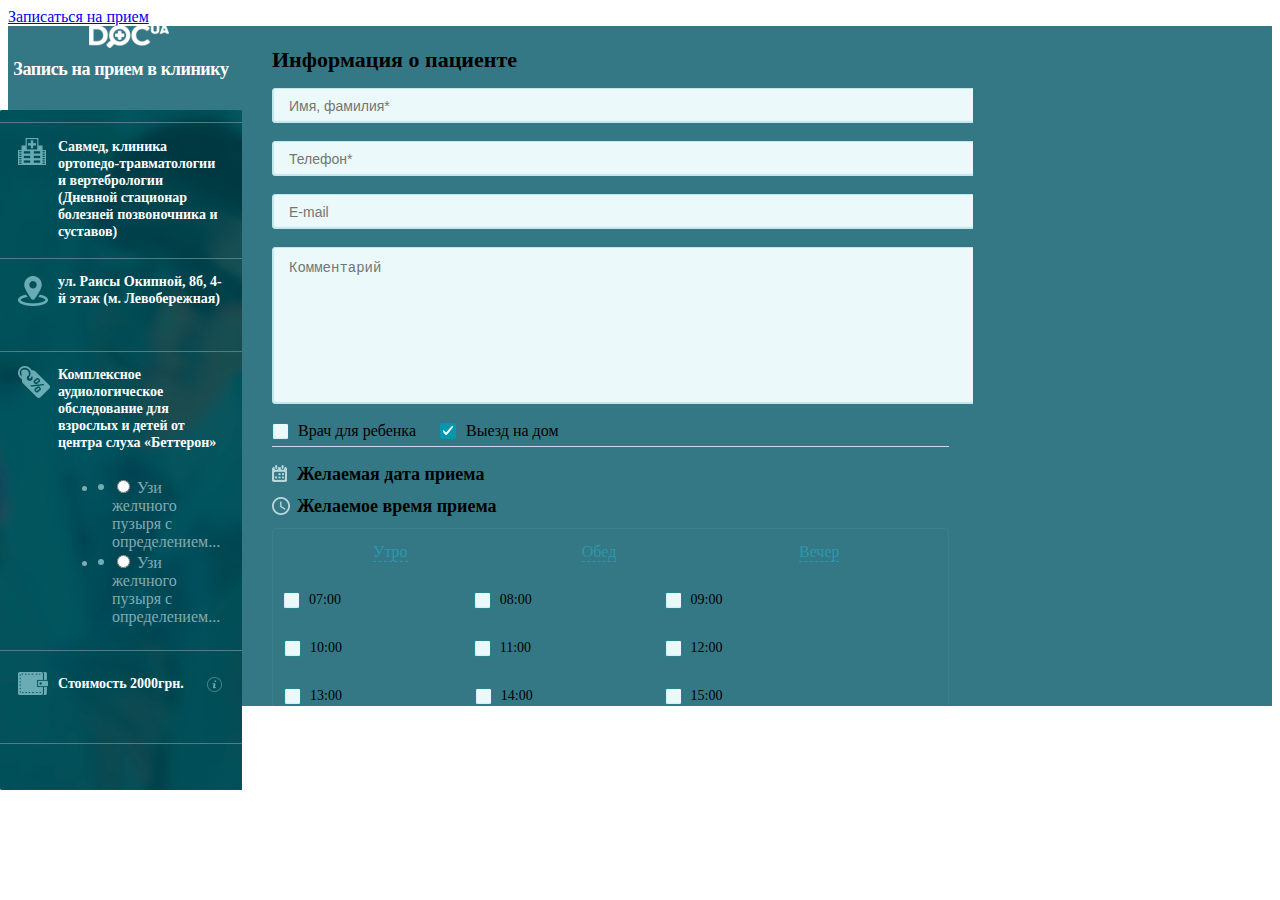
<file: Clinica_1_akciya.html>
<!doctype html>
<html class="no-js" lang="">
    <head>
        <meta charset="utf-8">
        <meta http-equiv="x-ua-compatible" content="ie=edge">
        <title></title>
        <meta name="description" content="">
        <meta name="viewport" content="width=device-width, initial-scale=1">

        <link rel="apple-touch-icon" href="apple-touch-icon.png">
        <!-- Place favicon.ico in the root directory -->
		<link href="http://fonts.googleapis.com/css?family=PT+Sans:400,700,400italic,700italic&amp;subset=latin,cyrillic" rel="stylesheet" type="text/css">
		<link rel="stylesheet" href="http://new.html.dev.doc.ua/doc.min.css">
        <link rel="stylesheet" href="css/main.css">
        <link rel="stylesheet" href="css/media-queries.css">
    </head>
    <body>
        <!--[if lt IE 8]>
            <p class="browserupgrade">You are using an <strong>outdated</strong> browser. Please <a href="http://browsehappy.com/">upgrade your browser</a> to improve your experience.</p>
        <![endif]-->
		<!-- Add your site or application content here -->
        <div class="container-fluid">
        	<div class="row">
        		<div class="container main-content">
        			<div class="col-sm-12 static-page">
        				<a href="#request-dialog" data-toggle="modal" title="" class="btn btn-success pull-right">Записаться на прием</a>
        			</div>
        		</div>
        	</div>
        </div>
        <section class="modals">
        	<div id="request-dialog" aria-hidden="true" role="dialog" tabindex="-1" class="modal fade request">
				<div class="modal-dialog">
					<div class="modal-content">
						<form action="#">
							<div class="modal-left-side">
								<div class="side-section modal-header">
									<img src="img/popup-logo.png" alt="" class="logo">
									<h2>Запись на прием в клинику</h2>
									<div class="modal-icon record_icon record_icon-clinica"></div>
									<div class="close-popup js-close-window"></div>
								</div>
								<div class="side-section">
									<div class="modal-icon icon-clinic"></div>
									<div class="side-section-main">
										<div class="side-section-header">
											<h3>Савмед, клиника
												ортопедо-травматологии
												и вертебрологии (Дневной
												стационар болезней
												позвоночника и суставов)</h3>
										</div>
									</div>
								</div>
								<div class="side-section">
									<div class="modal-icon icon-location"></div>
									<div class="side-section-main">
										<div class="side-section-header">
											<h3>ул. Раисы Окипной, 8б, 4-й этаж (м. Левобережная)</h3>
										</div>
									</div>
								</div>
								<div class="side-section">
									<div class="modal-icon icon-coupon"></div>
									<div class="side-section-main">
										<div class="side-section-header">
											<h3>Комплексное аудиологическое обследование для взрослых и детей от центра слуха «Беттерон»</h3>
										</div>
										<div class="side-section-content">
											<div class="side-section-content-inner">
												<ul>
													<li class="list-item">
														<input type="radio" name="radio-var" id="radio-4_1" class="hidden">
														<label for="radio-4_1">Узи желчного пузыря с определением...</label>
													</li>
													<li class="list-item">
														<input type="radio" name="radio-var" id="radio-4_1" class="hidden">
														<label for="radio-4_1">Узи желчного пузыря с определением...</label>
													</li>
												</ul>
											</div>
										</div>
									</div>
								</div>

								<div class="side-section">
									<div class="modal-icon icon-wallet"></div>
									<div class="side-section-main">
										<div class="side-section-header section-header__cost">
											<h3>Стоимость 2000грн.</h3>
											<i class="modal-icon icon-info" data-dialog="#payment-total"></i>
										</div>
									</div>
								</div>


							</div>
							<div class="modal-right-side">
								<div class="modal-right-content">
									<div class="content-order_footer mobile-border">
										<div class="modal-icon clients_icon"></div>
										<h3 class="js-btn-info ">Информация о пациенте</h3>
										<div class="tab-close"></div>
										<div class="mobile-border border-new js-content-hide"></div>
										<div class="row row-none js-content-hide line-pad">
										<div class="col-sm-6 col-sm_none">
											<div class="row row-none">
												<div class="col-sm-12 col-sm_none">
													<input type="text" class="modal-form-input" placeholder="Имя, фамилия*">
												</div>
											</div>
											<div class="row row-none">
												<div class="col-sm-12 col-sm_none">
													<input type="tel" class="modal-form-input phone-input-mask" placeholder="Телефон*">
												</div>
											</div>
											<div class="row row-none margin-bottom-0">
												<div class="col-sm-12 col-sm_none">
													<input type="text" class="modal-form-input" placeholder="E-mail">
												</div>
											</div>
										</div>
										<div class="col-sm-6 col-sm_none">
											<textarea name="" id="" cols="30" rows="10" class="modal-form-input" placeholder="Комментарий"></textarea>
										</div>
									</div>
										<span class="js-content-hide">
									<input type="checkbox" name="" id="checkbox-1" class="modal-checkbox"><label for="checkbox-1">Врач для ребенка</label>
									<input type="checkbox" name="" id="checkbox-2" class="modal-checkbox" checked="checked"><label for="checkbox-2">Выезд на дом</label>
									</span>

									</div>
									<div class="line"></div>
									<div class="row row-none">
										<div class="col-sm-6 col-sm_none">
											<div class="modal-right-header mobile-border">
												<div class="modal-icon icon-calendar"></div><h3 class="js-btn-cal">Желаемая дата приема</h3>
												<div class="tab-close__calendar"></div>
											</div>
											<div class="modal-calendar">
												<input type="text" name="" id="modal-calendar" aria-haspopup="false">
											</div>
										</div>
										<div class="col-sm-6 mobile-head col-sm_none">
											<div class="modal-right-header mobile-border">
												<div class="modal-icon icon-clock"></div><h3 class="js-btn-time">Желаемое время приема</h3>
												<div class="tab-close__time"></div>
											</div>
											<div class="modal-time">
												<table class="modal-time-header">
													<tr>
														<th><a href="#" data-group="1">Утро</a></th>
														<th><a href="#" data-group="2">Обед</a></th>
														<th><a href="#" data-group="3">Вечер</a></th>
													</tr>
												</table>
												<div class="modal-time-groups">
													<div class="modal-time-cell">
														<input type="checkbox" name="time" id="time-0700" value="7am" class="modal-checkbox" data-group-id="1">
														<label for="time-0700">07:00</label>
													</div>
													<div class="modal-time-cell">
														<input type="checkbox" name="time" id="time-0800" value="8am" class="modal-checkbox" data-group-id="1">
														<label for="time-0800">08:00</label>
													</div>
													<div class="modal-time-cell">
														<input type="checkbox" name="time" id="time-0900" value="9am" class="modal-checkbox" data-group-id="1">
														<label for="time-0900">09:00</label>
													</div>
													<div class="modal-time-cell">
														<input type="checkbox" name="time" id="time-1000" value="10am" class="modal-checkbox" data-group-id="1">
														<label for="time-1000">10:00</label>
													</div>
													<div class="modal-time-cell">
														<input type="checkbox" name="time" id="time-1100" value="11am" class="modal-checkbox" data-group-id="1">
														<label for="time-1100">11:00</label>
													</div>
													<div class="modal-time-cell">
														<input type="checkbox" name="time" id="time-1200" value="12am" class="modal-checkbox" data-group-id="2">
														<label for="time-1200">12:00</label>
													</div>
													<div class="modal-time-cell">
														<input type="checkbox" name="time" id="time-1300" value="1pm" class="modal-checkbox" data-group-id="2">
														<label for="time-1300">13:00</label>
													</div>
													<div class="modal-time-cell">
														<input type="checkbox" name="time" id="time-1400" value="2pm" class="modal-checkbox" data-group-id="2">
														<label for="time-1400">14:00</label>
													</div>
													<div class="modal-time-cell">
														<input type="checkbox" name="time" id="time-1500" value="3pm" class="modal-checkbox" data-group-id="2">
														<label for="time-1500">15:00</label>
													</div>
													<div class="modal-time-cell">
														<input type="checkbox" name="time" id="time-1600" value="4pm" class="modal-checkbox" data-group-id="2">
														<label for="time-1600">16:00</label>
													</div>
													<div class="modal-time-cell">
														<input type="checkbox" name="time" id="time-1700" value="5pm" class="modal-checkbox" data-group-id="3">
														<label for="time-1700">17:00</label>
													</div>
													<div class="modal-time-cell">
														<input type="checkbox" name="time" id="time-1800" value="6pm" class="modal-checkbox" data-group-id="3">
														<label for="time-1800">18:00</label>
													</div>
													<div class="modal-time-cell">
														<input type="checkbox" name="time" id="time-1900" value="7pm" class="modal-checkbox" data-group-id="3" disabled>
														<label for="time-1900">19:00</label>
													</div>
													<div class="modal-time-cell">
														<input type="checkbox" name="time" id="time-2000" value="8pm" class="modal-checkbox" data-group-id="3" disabled>
														<label for="time-2000">20:00</label>
													</div>
													<div class="modal-time-cell">
														<input type="checkbox" name="time" id="time-2100" value="9pm" class="modal-checkbox" data-group-id="3" disabled>
														<label for="time-2100">21:00</label>
													</div>
													<div class="modal-time-cell">
														<input type="checkbox" name="time" id="time-2200" value="10pm" class="modal-checkbox" data-group-id="3" disabled>
														<label for="time-2200">22:00</label>
													</div>
												</div>
												<div class="line"></div>
												<div class="modal-time-footer">
													<input type="checkbox" name="" id="checkbox-3" class="modal-checkbox free-time"><label for="checkbox-3">время неважно</label>
												</div>
											</div>
										</div>
									</div>
									<div class="modal-form-footer">
										<div class="row row-none">
											<div class="col-sm-6 col-sm_none">
												<p>Отправляя заявку, вы принимаете<br>
												<a href="#">правила работы сервиса</a>.</p>
											</div>
											<div class="col-sm-6 col-sm_n1one">
												<button class="modal-button btn-full btn-green btn-large">Отправить заявку</button>
											</div>
										</div>
									</div>
								</div>
							</div>
						</form>
						<div id="dialog-window" class="diagnostic-window__info">
							<div class="dialog-close"></div>
							<div class="dialog-window-content">
								<div class="select-diagnostic">
									<ul>
										<li class="list-item1">
											<input type="checkbox" name="" id="dignostic-1">
											<label for="dignostic-1">РомиТаль(Romital), центра лазерной эстетики:</label>
											<div class="right-cell">
												<div class="price">225грн</div>
											</div>
										</li>
										<li class="list-item1">
											<input type="checkbox" name="" id="dignostic-2">
											<label for="dignostic-2">Адионис, медицинская группа компаний:</label>
											<div class="right-cell">
												<div class="price">300грн</div>
											</div>
										</li>
										<li class="list-item1">
											<input type="checkbox" name="" id="dignostic-3">
											<label for="dignostic-3">Клиника Гармонич:</label>
											<div class="right-cell">
												<div class="price">225грн</div>
											</div>
										</li>
										<li class="list-item1">
											<input type="checkbox" name="" id="dignostic-4">
											<label for="dignostic-4">Эл.Эн:</label>
											<div class="right-cell">
												<div class="price">225грн</div>
											</div>
										</li>
									</ul>
									<p><b>РомиТаль:</b> Если после консультации проводиться процедура - консультация врача бесплатная</p>
								</div>

							</div>
							<div class="dialog-footer">
								<a href="#" class="modal-button btn-green" data-apply-select>Ок</a>
								<a href="#" class="modal-button btn-dark btn-small" data-clear-select>Очистить выбор</a>
							</div>
						</div>
					</div>
				</div>
			</div>
        </section>
	   <div class="hidden">
			<div id="close-dialog">
				<img src="img/logo-big.png" alt="" width="301" height="89">
				<div class="h1">Вы действительно хотите прервать запись?</div>
				<div class="h2">Если у вас возникли вопросы, <br>
					позвоните нам по телефону:<br>
					(044) 337-07-107 или (067) 123-45-607</div>
				<img src="img/doc-image.png" alt="" width="140" height="294" class="doc">
				<a href="#" class="button close-dialog">Прервать</a>
				<a href="#" class="button return">Продолжить</a>
			</div>
	   </div>
		<script src="http://new.html.dev.doc.ua/doc.min.js"></script>
		<script src="js/plugins.js"></script>
		<script src="http://new.html.dev.doc.ua/jquery.mockjax.js"></script>

        <script src="js/main.js"></script>
    </body>
</html>
</file>
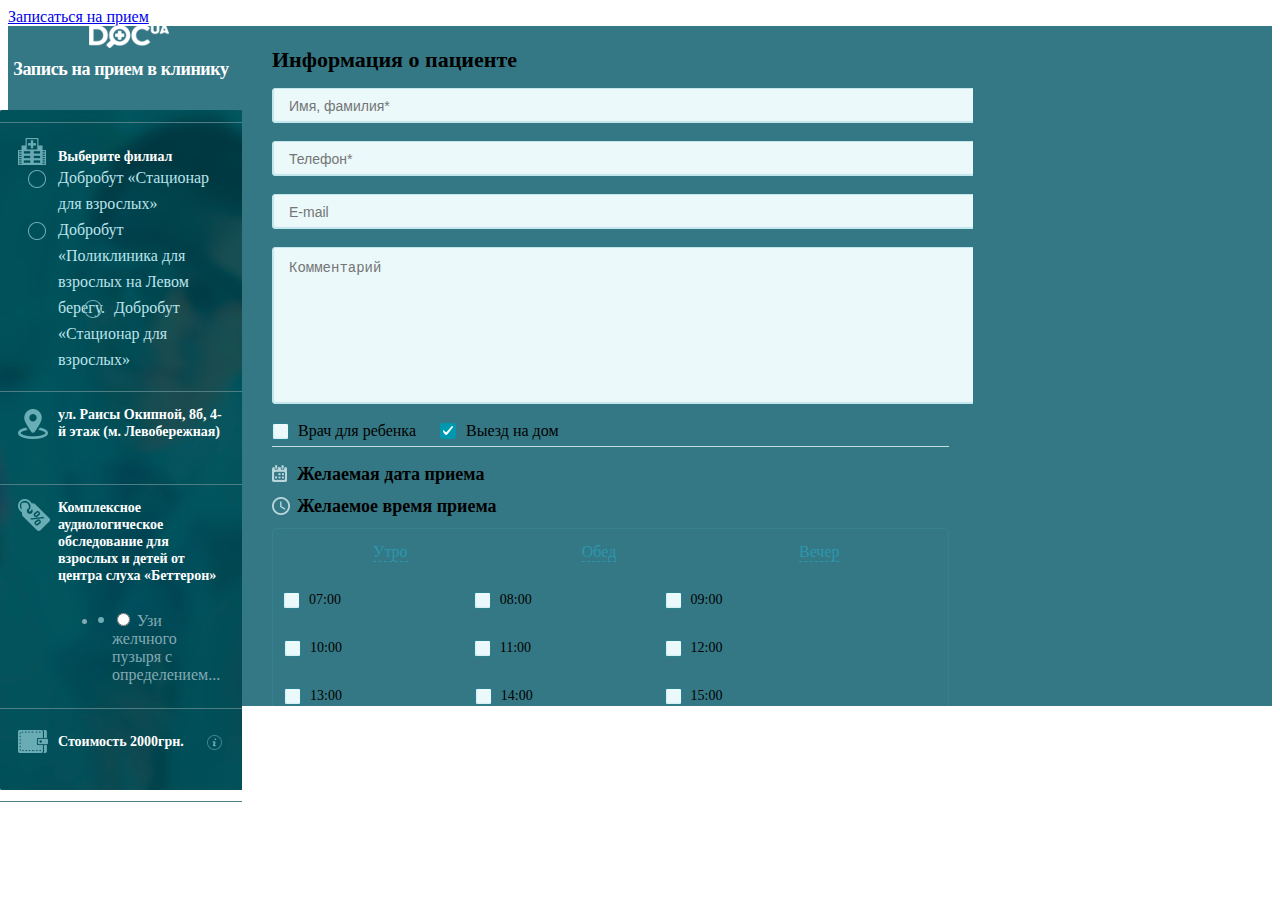
<file: Clinica_akciya.html>
<!doctype html>
<html class="no-js" lang="">
    <head>
        <meta charset="utf-8">
        <meta http-equiv="x-ua-compatible" content="ie=edge">
        <title></title>
        <meta name="description" content="">
        <meta name="viewport" content="width=device-width, initial-scale=1">

        <link rel="apple-touch-icon" href="apple-touch-icon.png">
        <!-- Place favicon.ico in the root directory -->
		<link href="http://fonts.googleapis.com/css?family=PT+Sans:400,700,400italic,700italic&amp;subset=latin,cyrillic" rel="stylesheet" type="text/css">
		<link rel="stylesheet" href="http://new.html.dev.doc.ua/doc.min.css">
        <link rel="stylesheet" href="css/main.css">
        <link rel="stylesheet" href="css/media-queries.css">
    </head>
    <body>
        <!--[if lt IE 8]>
            <p class="browserupgrade">You are using an <strong>outdated</strong> browser. Please <a href="http://browsehappy.com/">upgrade your browser</a> to improve your experience.</p>
        <![endif]-->
		<!-- Add your site or application content here -->
        <div class="container-fluid">
        	<div class="row">
        		<div class="container main-content">
        			<div class="col-sm-12 static-page">
        				<a href="#request-dialog" data-toggle="modal" title="" class="btn btn-success pull-right">Записаться на прием</a>
        			</div>
        		</div>
        	</div>
        </div>
        <section class="modals">
        	<div id="request-dialog" aria-hidden="true" role="dialog" tabindex="-1" class="modal fade request">
				<div class="modal-dialog">
					<div class="modal-content">
						<form action="#">
							<div class="modal-left-side">
								<div class="side-section modal-header">
									<img src="img/popup-logo.png" alt="" class="logo">
									<h2>Запись на прием в клинику</h2>
									<div class="modal-icon record_icon record_icon-clinica"></div>
									<div class="close-popup js-close-window"></div>
								</div>
								<div class="side-section">
									<div class="modal-icon icon-clinic"></div>
									<div class="side-section-main">
										<div class="side-section-header section__radio">
											<h3>Выберите филиал </h3>
											<form >
												<input type="radio" name="clinica" id="radio1" class="modal-radio" >
												<label  for="radio1" class="this-text1">Добробут «Стационар для  взрослых» <span class="radio-text_hide1"> Поликлиника для взрослых</span></label>
												<input type="radio" name="clinica" id="radio2" class="modal-radio">
												<label for="radio2" class="this-text2">Добробут «Поликлиника для взрослых на Левом берегу. <span class="radio-text_hide2">Поликлиника для взрослых на»</span></label>
												<input type="radio" name="clinica" id="radio3" class="modal-radio">
												<label for="radio3" class="this-text3">Добробут «Стационар для  взрослых» <span class="radio-text_hide3">Поликлиника для взрослых</span></label>
											</form>
										</div>

									</div>
								</div>
								<div class="side-section">
									<div class="modal-icon icon-location"></div>
									<div class="side-section-main">
										<div class="side-section-header">
											<h3>ул. Раисы Окипной, 8б, 4-й этаж (м. Левобережная)</h3>
										</div>
									</div>
								</div>
								<div class="side-section">
									<div class="modal-icon icon-coupon"></div>
									<div class="side-section-main">
										<div class="side-section-header">
											<h3>Комплексное аудиологическое обследование для взрослых и детей от центра слуха «Беттерон»</h3>
										</div>
										<div class="side-section-content">
											<div class="side-section-content-inner">
												<ul>
													<li class="list-item">
														<input type="radio" name="radio-var" id="radio-4_1" class="hidden">
														<label for="radio-4_1">Узи желчного пузыря с определением...</label>
													</li>
												</ul>
											</div>
										</div>
									</div>
								</div>

								<div class="side-section">
									<div class="modal-icon icon-wallet"></div>
									<div class="side-section-main">
										<div class="side-section-header section-header__cost">
											<h3>Стоимость 2000грн.</h3>
											<i class="modal-icon icon-info" data-dialog="#payment-total"></i>

										</div>
									</div>
								</div>
							</div>
							<div class="modal-right-side">
								<div class="modal-right-content">
									<div class="content-order_footer mobile-border">
										<div class="modal-icon clients_icon"></div>
										<h3 class="js-btn-info ">Информация о пациенте</h3>
										<div class="tab-close"></div>
										<div class="mobile-border border-new js-content-hide"></div>
										<div class="row row-none js-content-hide line-pad">
										<div class="col-sm-6 col-sm_none">
											<div class="row row-none">
												<div class="col-sm-12 col-sm_none">
													<input type="text" class="modal-form-input" placeholder="Имя, фамилия*">
												</div>
											</div>
											<div class="row row-none">
												<div class="col-sm-12 col-sm_none">
													<input type="tel" class="modal-form-input phone-input-mask" placeholder="Телефон*">
												</div>
											</div>
											<div class="row row-none margin-bottom-0">
												<div class="col-sm-12 col-sm_none">
													<input type="text" class="modal-form-input" placeholder="E-mail">
												</div>
											</div>
										</div>
										<div class="col-sm-6 col-sm_none">
											<textarea name="" id="" cols="30" rows="10" class="modal-form-input" placeholder="Комментарий"></textarea>
										</div>
									</div>
										<span class="js-content-hide">
									<input type="checkbox" name="" id="checkbox-1" class="modal-checkbox"><label for="checkbox-1">Врач для ребенка</label>
									<input type="checkbox" name="" id="checkbox-2" class="modal-checkbox" checked="checked"><label for="checkbox-2">Выезд на дом</label>
									</span>

									</div>
									<div class="line"></div>
									<div class="row row-none">
										<div class="col-sm-6 col-sm_none">
											<div class="modal-right-header mobile-border">
												<div class="modal-icon icon-calendar"></div><h3 class="js-btn-cal">Желаемая дата приема</h3>
												<div class="tab-close__calendar"></div>
											</div>
											<div class="modal-calendar">
												<input type="text" name="" id="modal-calendar" aria-haspopup="false">
											</div>
										</div>
										<div class="col-sm-6 mobile-head col-sm_none">
											<div class="modal-right-header mobile-border">
												<div class="modal-icon icon-clock"></div><h3 class="js-btn-time">Желаемое время приема</h3>
												<div class="tab-close__time"></div>
											</div>
											<div class="modal-time">
												<table class="modal-time-header">
													<tr>
														<th><a href="#" data-group="1">Утро</a></th>
														<th><a href="#" data-group="2">Обед</a></th>
														<th><a href="#" data-group="3">Вечер</a></th>
													</tr>
												</table>
												<div class="modal-time-groups">
													<div class="modal-time-cell">
														<input type="checkbox" name="time" id="time-0700" value="7am" class="modal-checkbox" data-group-id="1">
														<label for="time-0700">07:00</label>
													</div>
													<div class="modal-time-cell">
														<input type="checkbox" name="time" id="time-0800" value="8am" class="modal-checkbox" data-group-id="1">
														<label for="time-0800">08:00</label>
													</div>
													<div class="modal-time-cell">
														<input type="checkbox" name="time" id="time-0900" value="9am" class="modal-checkbox" data-group-id="1">
														<label for="time-0900">09:00</label>
													</div>
													<div class="modal-time-cell">
														<input type="checkbox" name="time" id="time-1000" value="10am" class="modal-checkbox" data-group-id="1">
														<label for="time-1000">10:00</label>
													</div>
													<div class="modal-time-cell">
														<input type="checkbox" name="time" id="time-1100" value="11am" class="modal-checkbox" data-group-id="1">
														<label for="time-1100">11:00</label>
													</div>
													<div class="modal-time-cell">
														<input type="checkbox" name="time" id="time-1200" value="12am" class="modal-checkbox" data-group-id="2">
														<label for="time-1200">12:00</label>
													</div>
													<div class="modal-time-cell">
														<input type="checkbox" name="time" id="time-1300" value="1pm" class="modal-checkbox" data-group-id="2">
														<label for="time-1300">13:00</label>
													</div>
													<div class="modal-time-cell">
														<input type="checkbox" name="time" id="time-1400" value="2pm" class="modal-checkbox" data-group-id="2">
														<label for="time-1400">14:00</label>
													</div>
													<div class="modal-time-cell">
														<input type="checkbox" name="time" id="time-1500" value="3pm" class="modal-checkbox" data-group-id="2">
														<label for="time-1500">15:00</label>
													</div>
													<div class="modal-time-cell">
														<input type="checkbox" name="time" id="time-1600" value="4pm" class="modal-checkbox" data-group-id="2">
														<label for="time-1600">16:00</label>
													</div>
													<div class="modal-time-cell">
														<input type="checkbox" name="time" id="time-1700" value="5pm" class="modal-checkbox" data-group-id="3">
														<label for="time-1700">17:00</label>
													</div>
													<div class="modal-time-cell">
														<input type="checkbox" name="time" id="time-1800" value="6pm" class="modal-checkbox" data-group-id="3">
														<label for="time-1800">18:00</label>
													</div>
													<div class="modal-time-cell">
														<input type="checkbox" name="time" id="time-1900" value="7pm" class="modal-checkbox" data-group-id="3" disabled>
														<label for="time-1900">19:00</label>
													</div>
													<div class="modal-time-cell">
														<input type="checkbox" name="time" id="time-2000" value="8pm" class="modal-checkbox" data-group-id="3" disabled>
														<label for="time-2000">20:00</label>
													</div>
													<div class="modal-time-cell">
														<input type="checkbox" name="time" id="time-2100" value="9pm" class="modal-checkbox" data-group-id="3" disabled>
														<label for="time-2100">21:00</label>
													</div>
													<div class="modal-time-cell">
														<input type="checkbox" name="time" id="time-2200" value="10pm" class="modal-checkbox" data-group-id="3" disabled>
														<label for="time-2200">22:00</label>
													</div>
												</div>
												<div class="line"></div>
												<div class="modal-time-footer">
													<input type="checkbox" name="" id="checkbox-3" class="modal-checkbox free-time"><label for="checkbox-3">время неважно</label>
												</div>
											</div>
										</div>
									</div>
									<div class="modal-form-footer">
										<div class="row row-none">
											<div class="col-sm-6 col-sm_none">
												<p>Отправляя заявку, вы принимаете<br>
												<a href="#">правила работы сервиса</a>.</p>
											</div>
											<div class="col-sm-6 col-sm_none">
												<button class="modal-button btn-full btn-green btn-large">Отправить заявку</button>
											</div>
										</div>
									</div>
								</div>
							</div>
						</form>
						<div id="dialog-window" class="diagnostic-window__info">
							<div class="dialog-close"></div>
							<div class="dialog-window-content">
								<div class="select-diagnostic">
									<ul>
										<li class="list-item1">
											<input type="checkbox" name="" id="dignostic-1">
											<label for="dignostic-1">желчного пузыря с определением функции</label>
											<div class="right-cell">
												<div class="price">225грн</div>
											</div>
										</li>
										<li class="list-item1">
											<input type="checkbox" name="" id="dignostic-2">
											<label for="dignostic-2">лимфатических узлов</label>
											<div class="right-cell">
												<div class="old-price">1500грн</div>
												<div class="price">225грн</div>
											</div>
										</li>
										<li class="list-item1">
											<input type="checkbox" name="" id="dignostic-3">
											<label for="dignostic-3">желчного пузыря с определением функции</label>
											<div class="right-cell">
												<div class="price">225грн</div>
											</div>
										</li>
										<li class="list-item1">
											<input type="checkbox" name="" id="dignostic-4">
											<label for="dignostic-4">органов брюшной полости и почек</label>
											<div class="right-cell">
												<div class="price">225грн</div>
											</div>
										</li>

									</ul>
									<p>Lorem ipsum dolor sit amet, consectetur adipisicing elit. Expedita sequi maiores </p>
								</div>
							</div>
							<div class="dialog-footer">
								<a href="#" class="modal-button btn-green" data-apply-select>Ок</a>
								<a href="#" class="modal-button btn-dark btn-small" data-clear-select>Очистить выбор</a>
							</div>
						</div>
					</div>
				</div>
			</div>
        </section>
	   <div class="hidden">
			<div id="close-dialog">
				<img src="img/logo-big.png" alt="" width="301" height="89">
				<div class="h1">Вы действительно хотите прервать запись?</div>
				<div class="h2">Если у вас возникли вопросы, <br>
					позвоните нам по телефону:<br>
					(044) 337-07-107 или (067) 123-45-607</div>
				<img src="img/doc-image.png" alt="" width="140" height="294" class="doc">
				<a href="#" class="button close-dialog">Прервать</a>
				<a href="#" class="button return">Продолжить</a>
			</div>
	   </div>
		<script src="http://new.html.dev.doc.ua/doc.min.js"></script>
		<script src="js/plugins.js"></script>
		<script src="http://new.html.dev.doc.ua/jquery.mockjax.js"></script>

        <script src="js/main.js"></script>
    </body>
</html>
</file>
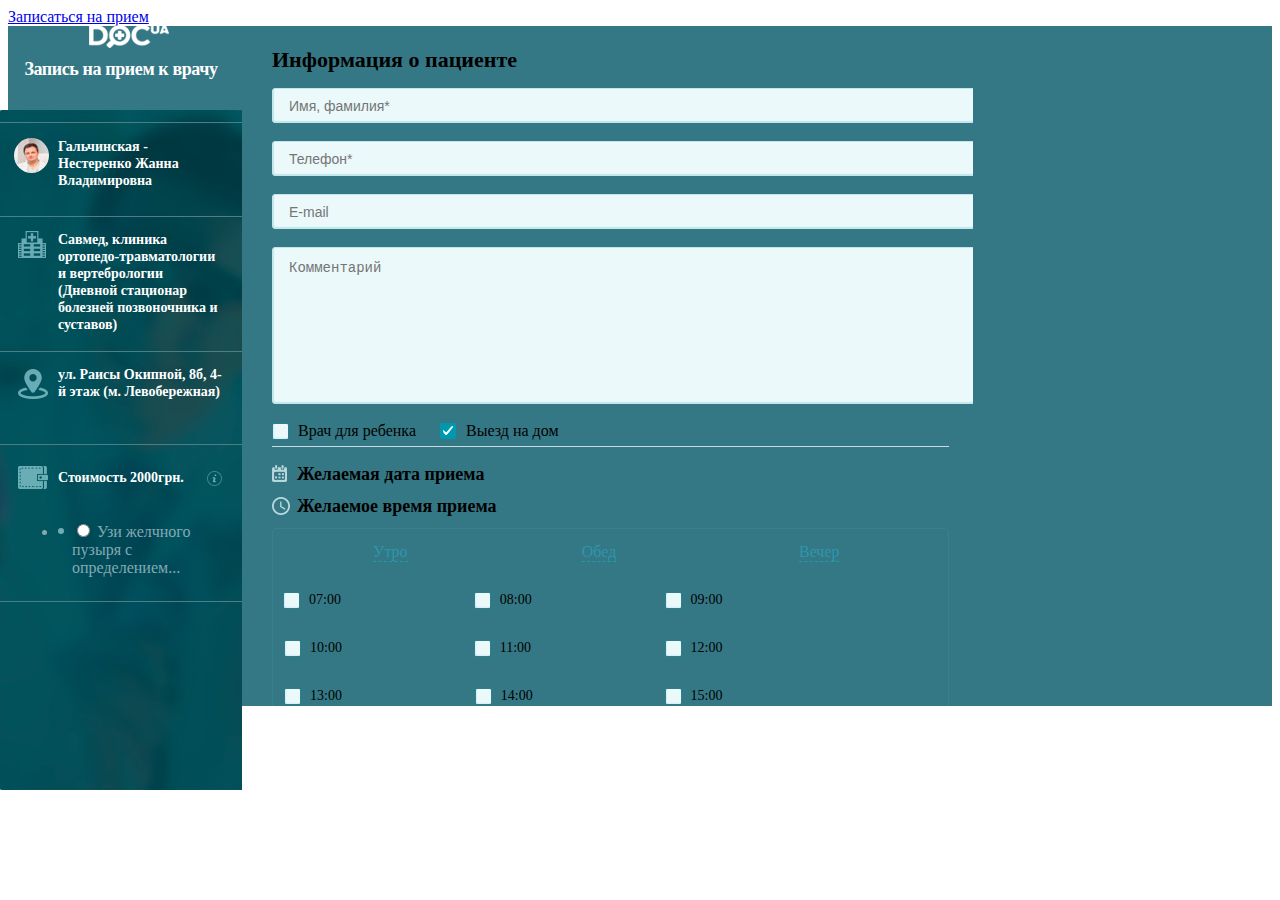
<file: Doc_1a.html>
<!doctype html>
<html class="no-js" lang="">
    <head>
        <meta charset="utf-8">
        <meta http-equiv="x-ua-compatible" content="ie=edge">
        <title></title>
        <meta name="description" content="">
        <meta name="viewport" content="width=device-width, initial-scale=1">

        <link rel="apple-touch-icon" href="apple-touch-icon.png">
        <!-- Place favicon.ico in the root directory -->
		<link href="http://fonts.googleapis.com/css?family=PT+Sans:400,700,400italic,700italic&amp;subset=latin,cyrillic" rel="stylesheet" type="text/css">
		<link rel="stylesheet" href="http://new.html.dev.doc.ua/doc.min.css">
        <link rel="stylesheet" href="css/main.css">
        <link rel="stylesheet" href="css/media-queries.css">
    </head>
    <body>
        <!--[if lt IE 8]>
            <p class="browserupgrade">You are using an <strong>outdated</strong> browser. Please <a href="http://browsehappy.com/">upgrade your browser</a> to improve your experience.</p>
        <![endif]-->
		<!-- Add your site or application content here -->
        <div class="container-fluid">
        	<div class="row">
        		<div class="container main-content">
        			<div class="col-sm-12 static-page">
        				<a href="#request-dialog" data-toggle="modal" title="" class="btn btn-success pull-right">Записаться на прием</a>
        			</div>
        		</div>
        	</div>
        </div>
        <section class="modals">
        	<div id="request-dialog" aria-hidden="true" role="dialog" tabindex="-1" class="modal fade request">
				<div class="modal-dialog">
					<div class="modal-content">
						<form action="#">
							<div class="modal-left-side">
								<div class="side-section modal-header">
									<img src="img/popup-logo.png" alt="" class="logo">
									<h2>Запись на прием к врачу</h2>
									<div class="modal-icon record_icon record_icon-clinica"></div>
									<div class="close-popup js-close-window"></div>
								</div>
								<div class="side-section">
									<div class="modal-doc-userpick">
										<img src="img/doc-userpick.jpg" alt="" width="35" height="35" class="doc-userpick_picture">
									</div>
									<div class="side-section-main">
										<div class="side-section-header">
											<h3>Гальчинская - Нестеренко
											Жанна Владимировна</h3>
										</div>
									</div>
								</div>
								<div class="side-section">
									<div class="modal-icon icon-clinic"></div>
									<div class="side-section-main">
										<div class="side-section-header">
											<h3>Савмед, клиника
												ортопедо-травматологии
												и вертебрологии (Дневной
												стационар болезней
												позвоночника и суставов)</h3>
										</div>
									</div>
								</div>
								<div class="side-section">
									<div class="modal-icon icon-location"></div>
									<div class="side-section-main">
										<div class="side-section-header">
											<h3>ул. Раисы Окипной, 8б, 4-й этаж (м. Левобережная)</h3>
										</div>
									</div>
								</div>
								<div class="side-section">
									<div class="modal-icon icon-wallet"></div>
									<div class="side-section-main">
										<div class="side-section-header section-header__cost">
											<h3>Стоимость 2000грн.</h3>
											<i class="modal-icon icon-info" data-dialog="#payment-total"></i>
										</div>
									</div>
									<div class="side-section-content">
											<div class="side-section-content-inner">
												<ul>
													<li class="list-item">
														<input type="radio" name="radio-var" id="radio-4_1" class="hidden">
														<label for="radio-4_1">Узи желчного пузыря с определением...</label>
													</li>
												</ul>
											</div>
										</div>
								</div>
							</div>
							<div class="modal-right-side">
								<div class="modal-right-content">
									<div class="content-order_footer mobile-border">
										<div class="modal-icon clients_icon"></div>
										<h3 class="js-btn-info ">Информация о пациенте</h3>
										<div class="tab-close"></div>
										<div class="mobile-border border-new js-content-hide"></div>
										<div class="row row-none js-content-hide line-pad">
										<div class="col-sm-6 col-sm_none">
											<div class="row row-none">
												<div class="col-sm-12 col-sm_none">
													<input type="text" class="modal-form-input" placeholder="Имя, фамилия*">
												</div>
											</div>
											<div class="row row-none">
												<div class="col-sm-12 col-sm_none">
													<input type="tel" class="modal-form-input phone-input-mask" placeholder="Телефон*">
												</div>
											</div>
											<div class="row row-none margin-bottom-0">
												<div class="col-sm-12 col-sm_none">
													<input type="text" class="modal-form-input" placeholder="E-mail">
												</div>
											</div>
										</div>
										<div class="col-sm-6 col-sm_none">
											<textarea name="" id="" cols="30" rows="10" class="modal-form-input" placeholder="Комментарий"></textarea>
										</div>
									</div>
										<span class="js-content-hide">
									<input type="checkbox" name="" id="checkbox-1" class="modal-checkbox"><label for="checkbox-1">Врач для ребенка</label>
									<input type="checkbox" name="" id="checkbox-2" class="modal-checkbox" checked="checked"><label for="checkbox-2">Выезд на дом</label>
									</span>

									</div>
									<div class="line"></div>
									<div class="row row-none">
										<div class="col-sm-6 col-sm_none">
											<div class="modal-right-header mobile-border">
												<div class="modal-icon icon-calendar"></div><h3 class="js-btn-cal">Желаемая дата приема</h3>
												<div class="tab-close__calendar"></div>
											</div>
											<div class="modal-calendar">
												<input type="text" name="" id="modal-calendar" aria-haspopup="false">
											</div>
										</div>
										<div class="col-sm-6 mobile-head col-sm_none">
											<div class="modal-right-header mobile-border">
												<div class="modal-icon icon-clock"></div><h3 class="js-btn-time">Желаемое время приема</h3>
												<div class="tab-close__time"></div>
											</div>
											<div class="modal-time">
												<table class="modal-time-header">
													<tr>
														<th><a href="#" data-group="1">Утро</a></th>
														<th><a href="#" data-group="2">Обед</a></th>
														<th><a href="#" data-group="3">Вечер</a></th>
													</tr>
												</table>
												<div class="modal-time-groups">
													<div class="modal-time-cell">
														<input type="checkbox" name="time" id="time-0700" value="7am" class="modal-checkbox" data-group-id="1">
														<label for="time-0700">07:00</label>
													</div>
													<div class="modal-time-cell">
														<input type="checkbox" name="time" id="time-0800" value="8am" class="modal-checkbox" data-group-id="1">
														<label for="time-0800">08:00</label>
													</div>
													<div class="modal-time-cell">
														<input type="checkbox" name="time" id="time-0900" value="9am" class="modal-checkbox" data-group-id="1">
														<label for="time-0900">09:00</label>
													</div>
													<div class="modal-time-cell">
														<input type="checkbox" name="time" id="time-1000" value="10am" class="modal-checkbox" data-group-id="1">
														<label for="time-1000">10:00</label>
													</div>
													<div class="modal-time-cell">
														<input type="checkbox" name="time" id="time-1100" value="11am" class="modal-checkbox" data-group-id="1">
														<label for="time-1100">11:00</label>
													</div>
													<div class="modal-time-cell">
														<input type="checkbox" name="time" id="time-1200" value="12am" class="modal-checkbox" data-group-id="2">
														<label for="time-1200">12:00</label>
													</div>
													<div class="modal-time-cell">
														<input type="checkbox" name="time" id="time-1300" value="1pm" class="modal-checkbox" data-group-id="2">
														<label for="time-1300">13:00</label>
													</div>
													<div class="modal-time-cell">
														<input type="checkbox" name="time" id="time-1400" value="2pm" class="modal-checkbox" data-group-id="2">
														<label for="time-1400">14:00</label>
													</div>
													<div class="modal-time-cell">
														<input type="checkbox" name="time" id="time-1500" value="3pm" class="modal-checkbox" data-group-id="2">
														<label for="time-1500">15:00</label>
													</div>
													<div class="modal-time-cell">
														<input type="checkbox" name="time" id="time-1600" value="4pm" class="modal-checkbox" data-group-id="2">
														<label for="time-1600">16:00</label>
													</div>
													<div class="modal-time-cell">
														<input type="checkbox" name="time" id="time-1700" value="5pm" class="modal-checkbox" data-group-id="3">
														<label for="time-1700">17:00</label>
													</div>
													<div class="modal-time-cell">
														<input type="checkbox" name="time" id="time-1800" value="6pm" class="modal-checkbox" data-group-id="3">
														<label for="time-1800">18:00</label>
													</div>
													<div class="modal-time-cell">
														<input type="checkbox" name="time" id="time-1900" value="7pm" class="modal-checkbox" data-group-id="3" disabled>
														<label for="time-1900">19:00</label>
													</div>
													<div class="modal-time-cell">
														<input type="checkbox" name="time" id="time-2000" value="8pm" class="modal-checkbox" data-group-id="3" disabled>
														<label for="time-2000">20:00</label>
													</div>
													<div class="modal-time-cell">
														<input type="checkbox" name="time" id="time-2100" value="9pm" class="modal-checkbox" data-group-id="3" disabled>
														<label for="time-2100">21:00</label>
													</div>
													<div class="modal-time-cell">
														<input type="checkbox" name="time" id="time-2200" value="10pm" class="modal-checkbox" data-group-id="3" disabled>
														<label for="time-2200">22:00</label>
													</div>
												</div>
												<div class="line"></div>
												<div class="modal-time-footer">
													<input type="checkbox" name="" id="checkbox-3" class="modal-checkbox free-time"><label for="checkbox-3">время неважно</label>
												</div>
											</div>
										</div>
									</div>
									<div class="modal-form-footer">
										<div class="row row-none">
											<div class="col-sm-6 col-sm_none">
												<p>Отправляя заявку, вы принимаете<br>
												<a href="#">правила работы сервиса</a>.</p>
											</div>
											<div class="col-sm-6 col-sm_none">
												<button class="modal-button btn-full btn-green btn-large">Отправить заявку</button>
											</div>
										</div>
									</div>
								</div>
							</div>
						</form>
						<div id="dialog-window" class="diagnostic-window__info" >
							<div class="dialog-close"></div>
							<div class="dialog-window-content">
								<div class="select-diagnostic">
								<ul>
									<li class="list-item1">
										<input type="checkbox" name="" id="dignostic-1">
										<label for="dignostic-1">РомиТаль (RomiTal), центр лазерной эстетики:</label>
										<div class="right-cell">
											<div class="price">225грн</div>
										</div>
									</li>
									<li class="list-item1">
										<input type="checkbox" name="" id="dignostic-1">
										<label for="dignostic-1">Адонис, медицинская группа компаний:</label>
										<div class="right-cell">
											<div class="price">225грн</div>
										</div>
									</li>
									<li class="list-item1">
										<input type="checkbox" name="" id="dignostic-1">
										<label for="dignostic-1">Клиника Гармония:</label>
										<div class="right-cell">
											<div class="price">225грн</div>
										</div>
									</li>
									<li class="list-item1">
										<input type="checkbox" name="" id="dignostic-1">
										<label for="dignostic-1">Эл.Эн.:</label>
										<div class="right-cell">
											<div class="price">225грн</div>
										</div>
									</li>
								</ul>


								<p>РомиТаль:  Если после консультации проводится процедура - консультация врача бесплатна.</p>
								</div>
							</div>
							<div class="dialog-footer">
								<a href="#" class="modal-button btn-green" data-apply-select>Ок</a>
								<a href="#" class="modal-button btn-dark btn-small" data-clear-select>Очистить выбор</a>
							</div>
						</div>
					</div>
				</div>
			</div>
        </section>
	   <div class="hidden">
			<div id="close-dialog">
				<img src="img/logo-big.png" alt="" width="301" height="89">
				<div class="h1">Вы действительно хотите прервать запись?</div>
				<div class="h2">Если у вас возникли вопросы, <br>
					позвоните нам по телефону:<br>
					(044) 337-07-107 или (067) 123-45-607</div>
				<img src="img/doc-image.png" alt="" width="140" height="294" class="doc">
				<a href="#" class="button close-dialog">Прервать</a>
				<a href="#" class="button return">Продолжить</a>
			</div>
	   </div>
		<script src="http://new.html.dev.doc.ua/doc.min.js"></script>
		<script src="js/plugins.js"></script>
		<script src="http://new.html.dev.doc.ua/jquery.mockjax.js"></script>

        <script src="js/main.js"></script>
    </body>
</html>
</file>
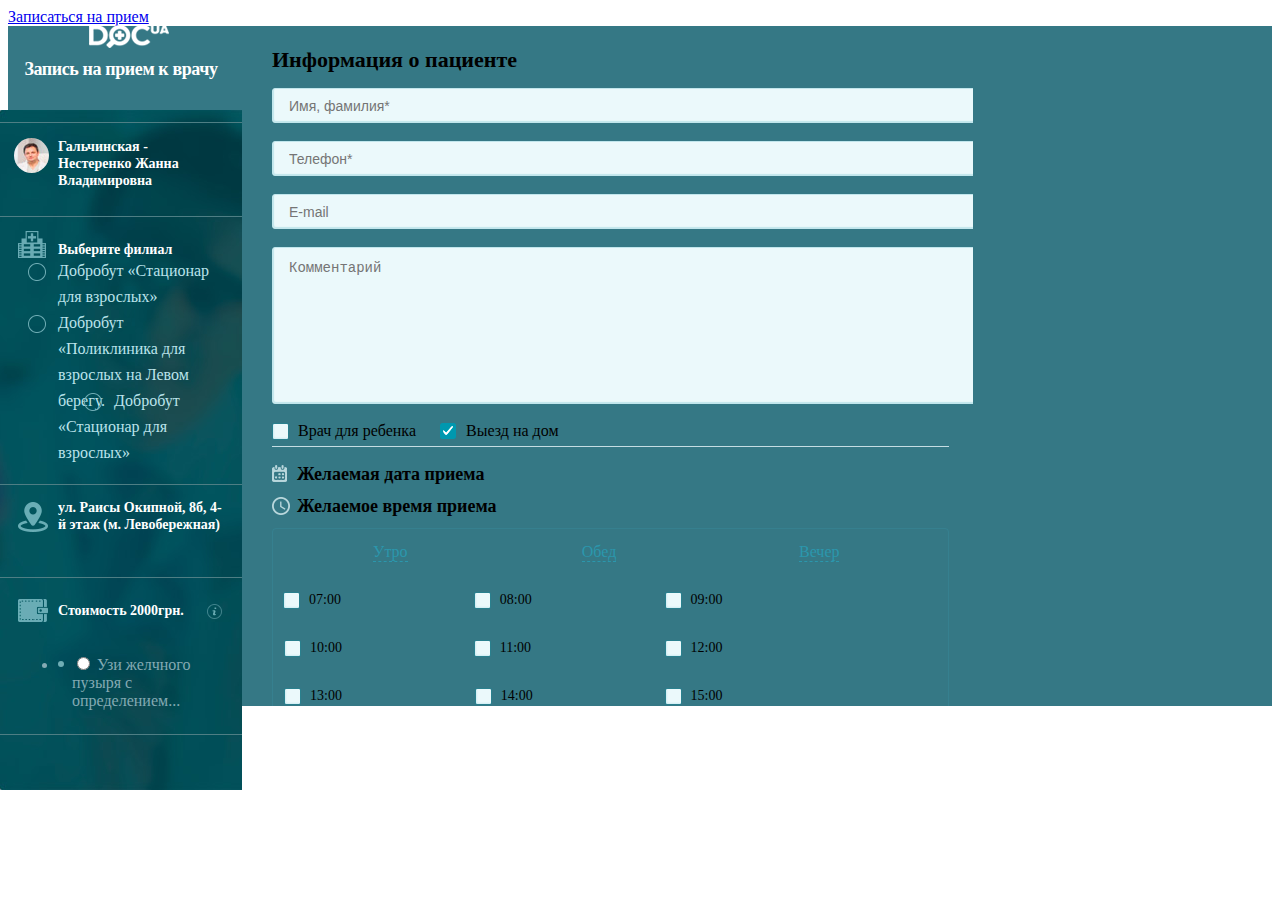
<file: Doc_1b.html>
<!doctype html>
<html class="no-js" lang="">
    <head>
        <meta charset="utf-8">
        <meta http-equiv="x-ua-compatible" content="ie=edge">
        <title></title>
        <meta name="description" content="">
        <meta name="viewport" content="width=device-width, initial-scale=1">

        <link rel="apple-touch-icon" href="apple-touch-icon.png">
        <!-- Place favicon.ico in the root directory -->
		<link href="http://fonts.googleapis.com/css?family=PT+Sans:400,700,400italic,700italic&amp;subset=latin,cyrillic" rel="stylesheet" type="text/css">
		<link rel="stylesheet" href="http://new.html.dev.doc.ua/doc.min.css">
        <link rel="stylesheet" href="css/main.css">
        <link rel="stylesheet" href="css/media-queries.css">
    </head>
    <body>
        <!--[if lt IE 8]>
            <p class="browserupgrade">You are using an <strong>outdated</strong> browser. Please <a href="http://browsehappy.com/">upgrade your browser</a> to improve your experience.</p>
        <![endif]-->
		<!-- Add your site or application content here -->
        <div class="container-fluid">
        	<div class="row">
        		<div class="container main-content">
        			<div class="col-sm-12 static-page">
        				<a href="#request-dialog" data-toggle="modal" title="" class="btn btn-success pull-right">Записаться на прием</a>
        			</div>
        		</div>
        	</div>
        </div>
        <section class="modals">
        	<div id="request-dialog" aria-hidden="true" role="dialog" tabindex="-1" class="modal fade request">
				<div class="modal-dialog">
					<div class="modal-content">
						<form action="#">
							<div class="modal-left-side">
								<div class="side-section modal-header">
									<img src="img/popup-logo.png" alt="" class="logo">
									<h2>Запись на прием к врачу</h2>
									<div class="modal-icon record_icon record_icon-clinica"></div>
									<div class="close-popup js-close-window"></div>
								</div>
								<div class="side-section">
									<div class="modal-doc-userpick">
										<img src="img/doc-userpick.jpg" alt="" width="35" height="35" class="doc-userpick_picture">
									</div>
									<div class="side-section-main">
										<div class="side-section-header">
											<h3>Гальчинская - Нестеренко
											Жанна Владимировна</h3>
										</div>
									</div>
								</div>
								<div class="side-section">
									<div class="modal-icon icon-clinic"></div>
									<div class="side-section-main">
										<div class="side-section-header section__radio">
											<h3>Выберите филиал </h3>
											<form >
												<input type="radio" name="clinica" id="radio1" class="modal-radio" >
												<label  for="radio1" class="this-text1">Добробут «Стационар для  взрослых» <span class="radio-text_hide1"> Поликлиника для взрослых</span></label>
												<input type="radio" name="clinica" id="radio2" class="modal-radio">
												<label for="radio2" class="this-text2">Добробут «Поликлиника для взрослых на Левом берегу. <span class="radio-text_hide2">Поликлиника для взрослых на»</span></label>
												<input type="radio" name="clinica" id="radio3" class="modal-radio">
												<label for="radio3" class="this-text3">Добробут «Стационар для  взрослых» <span class="radio-text_hide3">Поликлиника для взрослых</span></label>
											</form>
										</div>
									</div>
								</div>
								<div class="side-section">
									<div class="modal-icon icon-location"></div>
									<div class="side-section-main">
										<div class="side-section-header">
											<h3>ул. Раисы Окипной, 8б, 4-й этаж (м. Левобережная)</h3>
										</div>
									</div>
								</div>


								<div class="side-section">
									<div class="modal-icon icon-wallet"></div>
									<div class="side-section-main">
										<div class="side-section-header section-header__cost">
											<h3>Стоимость 2000грн.</h3>
											<i class="modal-icon icon-info" data-dialog="#payment-total"></i>
										</div>
									</div>
									<div class="side-section-content">
											<div class="side-section-content-inner">
												<ul>
													<li class="list-item">
														<input type="radio" name="radio-var" id="radio-4_1" class="hidden">
														<label for="radio-4_1">Узи желчного пузыря с определением...</label>
													</li>
												</ul>
											</div>
										</div>
								</div>
							</div>
							<div class="modal-right-side">
								<div class="modal-right-content">
									<div class="content-order_footer mobile-border">
										<div class="modal-icon clients_icon"></div>
										<h3 class="js-btn-info ">Информация о пациенте</h3>
										<div class="tab-close"></div>
										<div class="mobile-border border-new js-content-hide"></div>
										<div class="row row-none js-content-hide line-pad">
										<div class="col-sm-6 col-sm_none">
											<div class="row row-none">
												<div class="col-sm-12 col-sm_none">
													<input type="text" class="modal-form-input" placeholder="Имя, фамилия*">
												</div>
											</div>
											<div class="row row-none">
												<div class="col-sm-12 col-sm_none">
													<input type="tel" class="modal-form-input phone-input-mask" placeholder="Телефон*">
												</div>
											</div>
											<div class="row row-none margin-bottom-0">
												<div class="col-sm-12 col-sm_none">
													<input type="text" class="modal-form-input" placeholder="E-mail">
												</div>
											</div>
										</div>
										<div class="col-sm-6 col-sm_none">
											<textarea name="" id="" cols="30" rows="10" class="modal-form-input" placeholder="Комментарий"></textarea>
										</div>
									</div>
										<span class="js-content-hide">
									<input type="checkbox" name="" id="checkbox-1" class="modal-checkbox"><label for="checkbox-1">Врач для ребенка</label>
									<input type="checkbox" name="" id="checkbox-2" class="modal-checkbox" checked="checked"><label for="checkbox-2">Выезд на дом</label>
									</span>

									</div>
									<div class="line"></div>
									<div class="row row-none">
										<div class="col-sm-6 col-sm_none">
											<div class="modal-right-header mobile-border">
												<div class="modal-icon icon-calendar"></div><h3 class="js-btn-cal">Желаемая дата приема</h3>
												<div class="tab-close__calendar"></div>
											</div>
											<div class="modal-calendar">
												<input type="text" name="" id="modal-calendar" aria-haspopup="false">
											</div>
										</div>
										<div class="col-sm-6 mobile-head col-sm_none">
											<div class="modal-right-header mobile-border">
												<div class="modal-icon icon-clock"></div><h3 class="js-btn-time">Желаемое время приема</h3>
												<div class="tab-close__time"></div>
											</div>
											<div class="modal-time">
												<table class="modal-time-header">
													<tr>
														<th><a href="#" data-group="1">Утро</a></th>
														<th><a href="#" data-group="2">Обед</a></th>
														<th><a href="#" data-group="3">Вечер</a></th>
													</tr>
												</table>
												<div class="modal-time-groups">
													<div class="modal-time-cell">
														<input type="checkbox" name="time" id="time-0700" value="7am" class="modal-checkbox" data-group-id="1">
														<label for="time-0700">07:00</label>
													</div>
													<div class="modal-time-cell">
														<input type="checkbox" name="time" id="time-0800" value="8am" class="modal-checkbox" data-group-id="1">
														<label for="time-0800">08:00</label>
													</div>
													<div class="modal-time-cell">
														<input type="checkbox" name="time" id="time-0900" value="9am" class="modal-checkbox" data-group-id="1">
														<label for="time-0900">09:00</label>
													</div>
													<div class="modal-time-cell">
														<input type="checkbox" name="time" id="time-1000" value="10am" class="modal-checkbox" data-group-id="1">
														<label for="time-1000">10:00</label>
													</div>
													<div class="modal-time-cell">
														<input type="checkbox" name="time" id="time-1100" value="11am" class="modal-checkbox" data-group-id="1">
														<label for="time-1100">11:00</label>
													</div>
													<div class="modal-time-cell">
														<input type="checkbox" name="time" id="time-1200" value="12am" class="modal-checkbox" data-group-id="2">
														<label for="time-1200">12:00</label>
													</div>
													<div class="modal-time-cell">
														<input type="checkbox" name="time" id="time-1300" value="1pm" class="modal-checkbox" data-group-id="2">
														<label for="time-1300">13:00</label>
													</div>
													<div class="modal-time-cell">
														<input type="checkbox" name="time" id="time-1400" value="2pm" class="modal-checkbox" data-group-id="2">
														<label for="time-1400">14:00</label>
													</div>
													<div class="modal-time-cell">
														<input type="checkbox" name="time" id="time-1500" value="3pm" class="modal-checkbox" data-group-id="2">
														<label for="time-1500">15:00</label>
													</div>
													<div class="modal-time-cell">
														<input type="checkbox" name="time" id="time-1600" value="4pm" class="modal-checkbox" data-group-id="2">
														<label for="time-1600">16:00</label>
													</div>
													<div class="modal-time-cell">
														<input type="checkbox" name="time" id="time-1700" value="5pm" class="modal-checkbox" data-group-id="3">
														<label for="time-1700">17:00</label>
													</div>
													<div class="modal-time-cell">
														<input type="checkbox" name="time" id="time-1800" value="6pm" class="modal-checkbox" data-group-id="3">
														<label for="time-1800">18:00</label>
													</div>
													<div class="modal-time-cell">
														<input type="checkbox" name="time" id="time-1900" value="7pm" class="modal-checkbox" data-group-id="3" disabled>
														<label for="time-1900">19:00</label>
													</div>
													<div class="modal-time-cell">
														<input type="checkbox" name="time" id="time-2000" value="8pm" class="modal-checkbox" data-group-id="3" disabled>
														<label for="time-2000">20:00</label>
													</div>
													<div class="modal-time-cell">
														<input type="checkbox" name="time" id="time-2100" value="9pm" class="modal-checkbox" data-group-id="3" disabled>
														<label for="time-2100">21:00</label>
													</div>
													<div class="modal-time-cell">
														<input type="checkbox" name="time" id="time-2200" value="10pm" class="modal-checkbox" data-group-id="3" disabled>
														<label for="time-2200">22:00</label>
													</div>
												</div>
												<div class="line"></div>
												<div class="modal-time-footer">
													<input type="checkbox" name="" id="checkbox-3" class="modal-checkbox free-time"><label for="checkbox-3">время неважно</label>
												</div>
											</div>
										</div>
									</div>
									<div class="modal-form-footer">
										<div class="row row-none">
											<div class="col-sm-6 col-sm_none">
												<p>Отправляя заявку, вы принимаете<br>
												<a href="#">правила работы сервиса</a>.</p>
											</div>
											<div class="col-sm-6 col-sm_none">
												<button class="modal-button btn-full btn-green btn-large">Отправить заявку</button>
											</div>
										</div>
									</div>
								</div>
							</div>
						</form>
						<div id="dialog-window" class="diagnostic-window__info">
							<div class="dialog-close"></div>
							<div class="dialog-window-content">
								<div class="select-diagnostic">
									<ul>
										<li class="list-item1">
											<input type="checkbox" name="" id="dignostic-1">
											<label for="dignostic-1">желчного пузыря с определением функции</label>
											<div class="right-cell">
												<div class="price">225грн</div>
											</div>
										</li>
										<li class="list-item1">
											<input type="checkbox" name="" id="dignostic-2">
											<label for="dignostic-2">лимфатических узлов</label>
											<div class="right-cell">
												<div class="old-price">1500грн</div>
												<div class="price">225грн</div>
											</div>
										</li>
										<li class="list-item1">
											<input type="checkbox" name="" id="dignostic-3">
											<label for="dignostic-3">желчного пузыря с определением функции</label>
											<div class="right-cell">
												<div class="price">225грн</div>
											</div>
										</li>
										<li class="list-item1">
											<input type="checkbox" name="" id="dignostic-4">
											<label for="dignostic-4">органов брюшной полости и почек</label>
											<div class="right-cell">
												<div class="price">225грн</div>
											</div>
										</li>

									</ul>
									<p>Lorem ipsum dolor sit amet, consectetur adipisicing elit. Expedita sequi maiores </p>

								</div>

							</div>
							<div class="dialog-footer">
								<a href="#" class="modal-button btn-green" data-apply-select>Ок</a>
								<a href="#" class="modal-button btn-dark btn-small" data-clear-select>Очистить выбор</a>
							</div>
						</div>
					</div>
				</div>
			</div>
        </section>
	   <div class="hidden">
			<div id="close-dialog">
				<img src="img/logo-big.png" alt="" width="301" height="89">
				<div class="h1">Вы действительно хотите прервать запись?</div>
				<div class="h2">Если у вас возникли вопросы, <br>
					позвоните нам по телефону:<br>
					(044) 337-07-107 или (067) 123-45-607</div>
				<img src="img/doc-image.png" alt="" width="140" height="294" class="doc">
				<a href="#" class="button close-dialog">Прервать</a>
				<a href="#" class="button return">Продолжить</a>
			</div>
	   </div>
		<script src="http://new.html.dev.doc.ua/doc.min.js"></script>
		<script src="js/plugins.js"></script>
		<script src="http://new.html.dev.doc.ua/jquery.mockjax.js"></script>

        <script src="js/main.js"></script>
    </body>
</html>
</file>
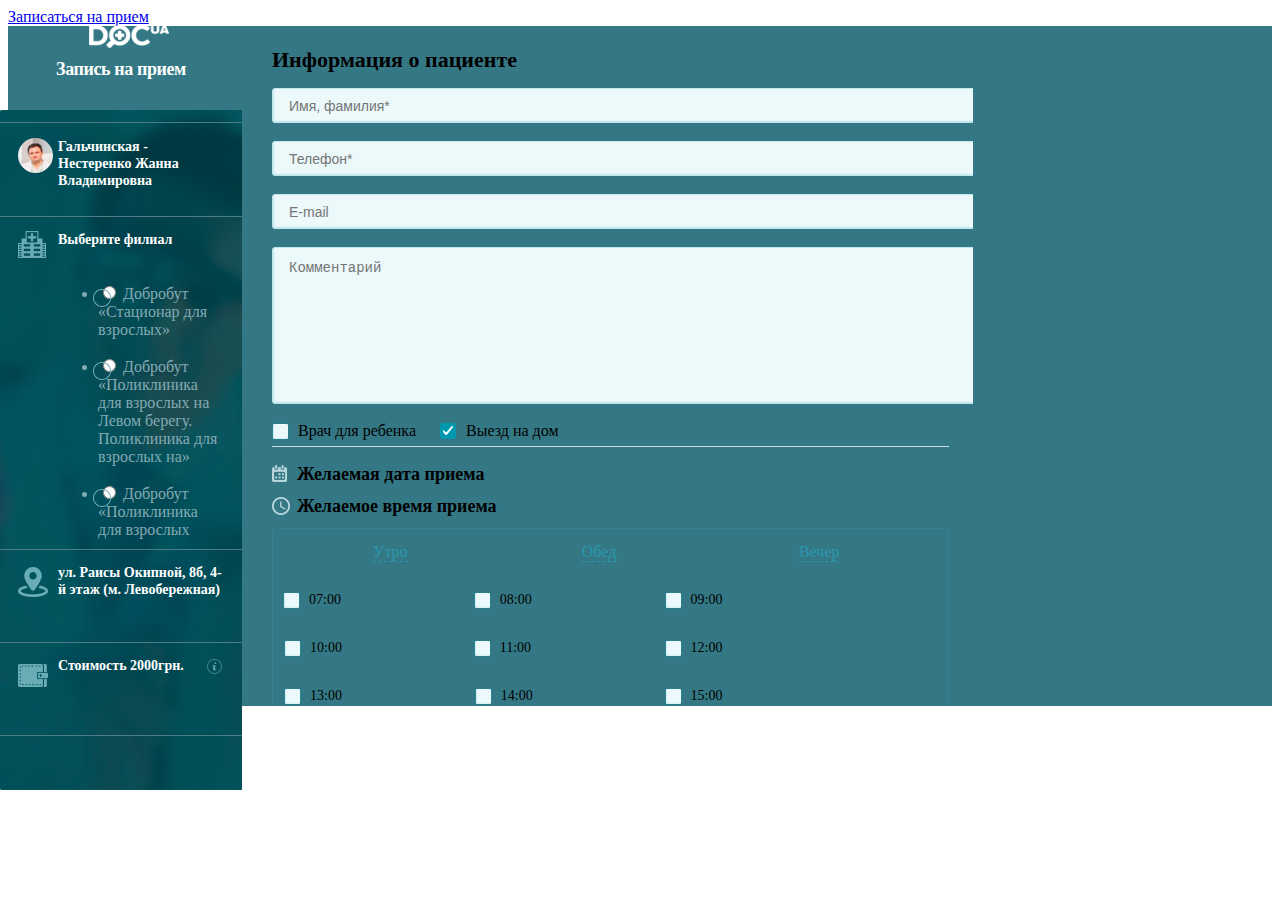
<file: index2.html>
<!doctype html>
<html class="no-js" lang="">
    <head>
        <meta charset="utf-8">
        <meta http-equiv="x-ua-compatible" content="ie=edge">
        <title></title>
        <meta name="description" content="">
        <meta name="viewport" content="width=device-width, initial-scale=1">

        <link rel="apple-touch-icon" href="apple-touch-icon.png">
        <!-- Place favicon.ico in the root directory -->
		<link href="http://fonts.googleapis.com/css?family=PT+Sans:400,700,400italic,700italic&amp;subset=latin,cyrillic" rel="stylesheet" type="text/css">
		<link rel="stylesheet" href="http://new.html.dev.doc.ua/doc.min.css">
        <link rel="stylesheet" href="css/main.css">
        <link rel="stylesheet" href="css/media-queries.css">
    </head>
    <body>
        <!--[if lt IE 8]>
            <p class="browserupgrade">You are using an <strong>outdated</strong> browser. Please <a href="http://browsehappy.com/">upgrade your browser</a> to improve your experience.</p>
        <![endif]-->
		<!-- Add your site or application content here -->
        <div class="container-fluid">
        	<div class="row">
        		<div class="container main-content">
        			<div class="col-sm-12 static-page">
        				<a href="#request-dialog" data-toggle="modal" title="" class="btn btn-success pull-right">Записаться на прием</a>
        			</div>
        		</div>
        	</div>
        </div>
        <section class="modals">
        	<div id="request-dialog" aria-hidden="true" role="dialog" tabindex="-1" class="modal fade request">
				<div class="modal-dialog">
					<div class="modal-content">
						<form action="#">
							<div class="modal-left-side">
								<div class="side-section modal-header">
									<img src="img/popup-logo.png" alt="" class="logo">
									<h2>Запись на прием</h2>
									<div class="modal-icon record_icon record_icon-clinica"></div>
								</div>
								<div class="side-section">
									<div class="modal-doc-userpick">
										<img src="img/doc-userpick.jpg" alt="" width="35" height="35">
									</div>
									<div class="side-section-main">
										<div class="side-section-header">
											<h3>Гальчинская - Нестеренко
											Жанна Владимировна</h3>
										</div>
									</div>
								</div>
								<div class="side-section">
									<div class="modal-icon icon-clinic"></div>
									<div class="side-section-main">
										<div class="side-section-header">
											<h3>Выберите филиал</h3>
										</div>
										<div class="side-section-content" style="height: 274px;">
											<div class="side-section-content-inner">
												<ul class="select-list">
													<li class="list-item">
														<input type="radio" name="radio-var" id="radio-3_1" class="hidden">
														<label for="radio-3_1">Добробут «Стационар для
	взрослых» </label>
													</li>
													<li class="list-item">
														<input type="radio" name="radio-var" id="radio-3_2" class="hidden">
														<label for="radio-3_2">Добробут «Поликлиника для взрослых на Левом берегу. Поликлиника для взрослых на»</label>
													</li>
													<li class="list-item">
														<input type="radio" name="radio-var" id="radio-3_3" class="hidden">
														<label for="radio-3_3">Добробут «Поликлиника
	для взрослых</label>
													</li>
													<li class="list-item">
														<input type="radio" name="radio-var" id="radio-3_4" class="hidden">
														<label for="radio-3_4">Добробут «Стационар для
	взрослых» </label>
													</li>
													<li class="list-item">
														<input type="radio" name="radio-var" id="radio-3_5" class="hidden">
														<label for="radio-3_5">Добробут «Поликлиника для взрослых на Левом берегу. Поликлиника для взрослых на»</label>
													</li>
													<li class="list-item">
														<input type="radio" name="radio-var" id="radio-3_6" class="hidden">
														<label for="radio-3_6">Добробут «Поликлиника
	для взрослых</label>
													</li>
													<li class="list-item">
														<input type="radio" name="radio-var" id="radio-3_7" class="hidden">
														<label for="radio-3_7">Добробут «Стационар для
	взрослых» </label>
													</li>
													<li class="list-item">
														<input type="radio" name="radio-var" id="radio-3_8" class="hidden">
														<label for="radio-3_8">Добробут «Поликлиника для взрослых на Левом берегу. Поликлиника для взрослых на»</label>
													</li>
													<li class="list-item">
														<input type="radio" name="radio-var" id="radio-3_9" class="hidden">
														<label for="radio-3_9">Добробут «Поликлиника
	для взрослых</label>
													</li>
												</ul>
											</div>
										</div>
									</div>
								</div>
								<div class="side-section">
									<div class="modal-icon icon-location"></div>
									<div class="side-section-main">
										<div class="side-section-header">
											<h3>ул. Раисы Окипной, 8б, 4-й этаж (м. Левобережная)</h3>
										</div>
									</div>
								</div>
								<div class="side-section">
									<div class="modal-icon icon-wallet"></div>
									<div class="side-section-main">
										<div class="side-section-header">
											<h3>Стоимость 2000грн.</h3>
											<i class="modal-icon icon-info" data-dialog="#payment-total"></i>
										</div>
									</div>
								</div>
							</div>
							<div class="modal-right-side">
								<div class="modal-right-content">
									<div class="modal-icon clients_icon"></div>
									<h3 class="js-btn-info mobile-border">Информация о пациенте</h3>
									<div class="tab-close"></div>
									<div class="row js-content-hide">
										<div class="col-sm-6">
											<div class="row">
												<div class="col-sm-12">
													<input type="text" class="modal-form-input" placeholder="Имя, фамилия*">
												</div>
											</div>
											<div class="row">
												<div class="col-sm-12">
													<input type="text" class="modal-form-input phone-input-mask" placeholder="Телефон*">
												</div>
											</div>
											<div class="row margin-bottom-0">
												<div class="col-sm-12">
													<input type="text" class="modal-form-input" placeholder="E-mail">
												</div>
											</div>
										</div>
										<div class="col-sm-6">
											<textarea name="" id="" cols="30" rows="10" class="modal-form-input" placeholder="Комментарий"></textarea>
										</div>
									</div>
									<span class="js-content-hide">
									<input type="checkbox" name="" id="checkbox-1" class="modal-checkbox"><label for="checkbox-1">Врач для ребенка</label>
									<input type="checkbox" name="" id="checkbox-2" class="modal-checkbox" checked="checked"><label for="checkbox-2">Выезд на дом</label>
									</span>
									<div class="line"></div>
									<div class="row">
										<div class="col-sm-6">
											<div class="modal-right-header mobile-border">
												<div class="modal-icon icon-calendar"></div><h3 class="js-btn-cal">Желаемая дата приема</h3>
												<div class="tab-close__calendar"></div>
											</div>
											<div class="modal-calendar">
												<input type="text" name="" id="modal-calendar" aria-haspopup="false">
											</div>
										</div>
										<div class="col-sm-6">
											<div class="modal-right-header mobile-border">
												<div class="modal-icon icon-clock"></div><h3 class="js-btn-time">Желаемое время приема</h3>
												<div class="tab-close__time"></div>
											</div>
											<div class="modal-time">
												<table class="modal-time-header">
													<tr>
														<th><a href="#" data-group="1">Утро</a></th>
														<th><a href="#" data-group="2">Обед</a></th>
														<th><a href="#" data-group="3">Вечер</a></th>
													</tr>
												</table>
												<div class="modal-time-groups">
													<div class="modal-time-cell">
														<input type="checkbox" name="time" id="time-0700" value="7am" class="modal-checkbox" data-group-id="1">
														<label for="time-0700">07:00</label>
													</div>
													<div class="modal-time-cell">
														<input type="checkbox" name="time" id="time-0800" value="8am" class="modal-checkbox" data-group-id="1">
														<label for="time-0800">08:00</label>
													</div>
													<div class="modal-time-cell">
														<input type="checkbox" name="time" id="time-0900" value="9am" class="modal-checkbox" data-group-id="1">
														<label for="time-0900">09:00</label>
													</div>
													<div class="modal-time-cell">
														<input type="checkbox" name="time" id="time-1000" value="10am" class="modal-checkbox" data-group-id="1">
														<label for="time-1000">10:00</label>
													</div>
													<div class="modal-time-cell">
														<input type="checkbox" name="time" id="time-1100" value="11am" class="modal-checkbox" data-group-id="1">
														<label for="time-1100">11:00</label>
													</div>
													<div class="modal-time-cell">
														<input type="checkbox" name="time" id="time-1200" value="12am" class="modal-checkbox" data-group-id="2">
														<label for="time-1200">12:00</label>
													</div>
													<div class="modal-time-cell">
														<input type="checkbox" name="time" id="time-1300" value="1pm" class="modal-checkbox" data-group-id="2">
														<label for="time-1300">13:00</label>
													</div>
													<div class="modal-time-cell">
														<input type="checkbox" name="time" id="time-1400" value="2pm" class="modal-checkbox" data-group-id="2">
														<label for="time-1400">14:00</label>
													</div>
													<div class="modal-time-cell">
														<input type="checkbox" name="time" id="time-1500" value="3pm" class="modal-checkbox" data-group-id="2">
														<label for="time-1500">15:00</label>
													</div>
													<div class="modal-time-cell">
														<input type="checkbox" name="time" id="time-1600" value="4pm" class="modal-checkbox" data-group-id="2">
														<label for="time-1600">16:00</label>
													</div>
													<div class="modal-time-cell">
														<input type="checkbox" name="time" id="time-1700" value="5pm" class="modal-checkbox" data-group-id="3">
														<label for="time-1700">17:00</label>
													</div>
													<div class="modal-time-cell">
														<input type="checkbox" name="time" id="time-1800" value="6pm" class="modal-checkbox" data-group-id="3">
														<label for="time-1800">18:00</label>
													</div>
													<div class="modal-time-cell">
														<input type="checkbox" name="time" id="time-1900" value="7pm" class="modal-checkbox" data-group-id="3" disabled>
														<label for="time-1900">19:00</label>
													</div>
													<div class="modal-time-cell">
														<input type="checkbox" name="time" id="time-2000" value="8pm" class="modal-checkbox" data-group-id="3" disabled>
														<label for="time-2000">20:00</label>
													</div>
													<div class="modal-time-cell">
														<input type="checkbox" name="time" id="time-2100" value="9pm" class="modal-checkbox" data-group-id="3" disabled>
														<label for="time-2100">21:00</label>
													</div>
													<div class="modal-time-cell">
														<input type="checkbox" name="time" id="time-2200" value="10pm" class="modal-checkbox" data-group-id="3" disabled>
														<label for="time-2200">22:00</label>
													</div>
												</div>
												<div class="line"></div>
												<div class="modal-time-footer">
													<input type="checkbox" name="" id="checkbox-3" class="modal-checkbox free-time"><label for="checkbox-3">время неважно</label>
												</div>
											</div>
										</div>
									</div>
									<div class="modal-form-footer">
										<div class="row">
											<div class="col-sm-6">
												<p>Отправляя заявку, вы принимаете <br>
												<a href="#">правила работы сервиса</a>.</p>
											</div>
											<div class="col-sm-6">
												<button class="modal-button btn-full btn-green btn-large">Отправить заявку</button>
											</div>
										</div>
									</div>
								</div>
							</div>
						</form>
						<div id="dialog-window" class="payment-list">
							<div class="dialog-close"></div>
							<div class="dialog-window-content">
								<ul>
									<li class="list-item">РомиТаль (RomiTal), центр лазерной эстетики: <div class="right-cell"><div class="price">225 грн</div></div></li>
									<li class="list-item">Адонис, медицинская группа компаний: <div class="right-cell"><div class="price">225 грн</div></div></li>
									<li class="list-item">Клиника Гармония: <div class="right-cell"><div class="price">225 грн</div></div></li>
									<li class="list-item">Эл.Эн.: <div class="right-cell"><div class="price">225 грн</div></div></li>
								</ul>
								<p>РомиТаль:  Если после консультации проводится процедура - консультация врача бесплатна.</p>
							</div>
						</div>
					</div>
				</div>
			</div>
        </section>
	   <div class="hidden">
			<div id="close-dialog">
				<img src="img/logo-big.png" alt="" width="301" height="89">
				<div class="h1">Вы действительно хотите прервать запись?</div>
				<div class="h2">Если у вас возникли вопросы, <br>
					позвоните нам по телефону:<br>
					(044) 337-07-107 или (067) 123-45-607</div>
				<img src="img/doc-image.png" alt="" width="140" height="294" class="doc">
				<a href="#" class="button close-dialog">Прервать</a>
				<a href="#" class="button return">Продолжить</a>
			</div>
	   </div>
		<script src="http://new.html.dev.doc.ua/doc.min.js"></script>
		<script src="js/plugins.js"></script>
		<script src="http://new.html.dev.doc.ua/jquery.mockjax.js"></script>

        <script src="js/main.js"></script>
    </body>
</html>
</file>
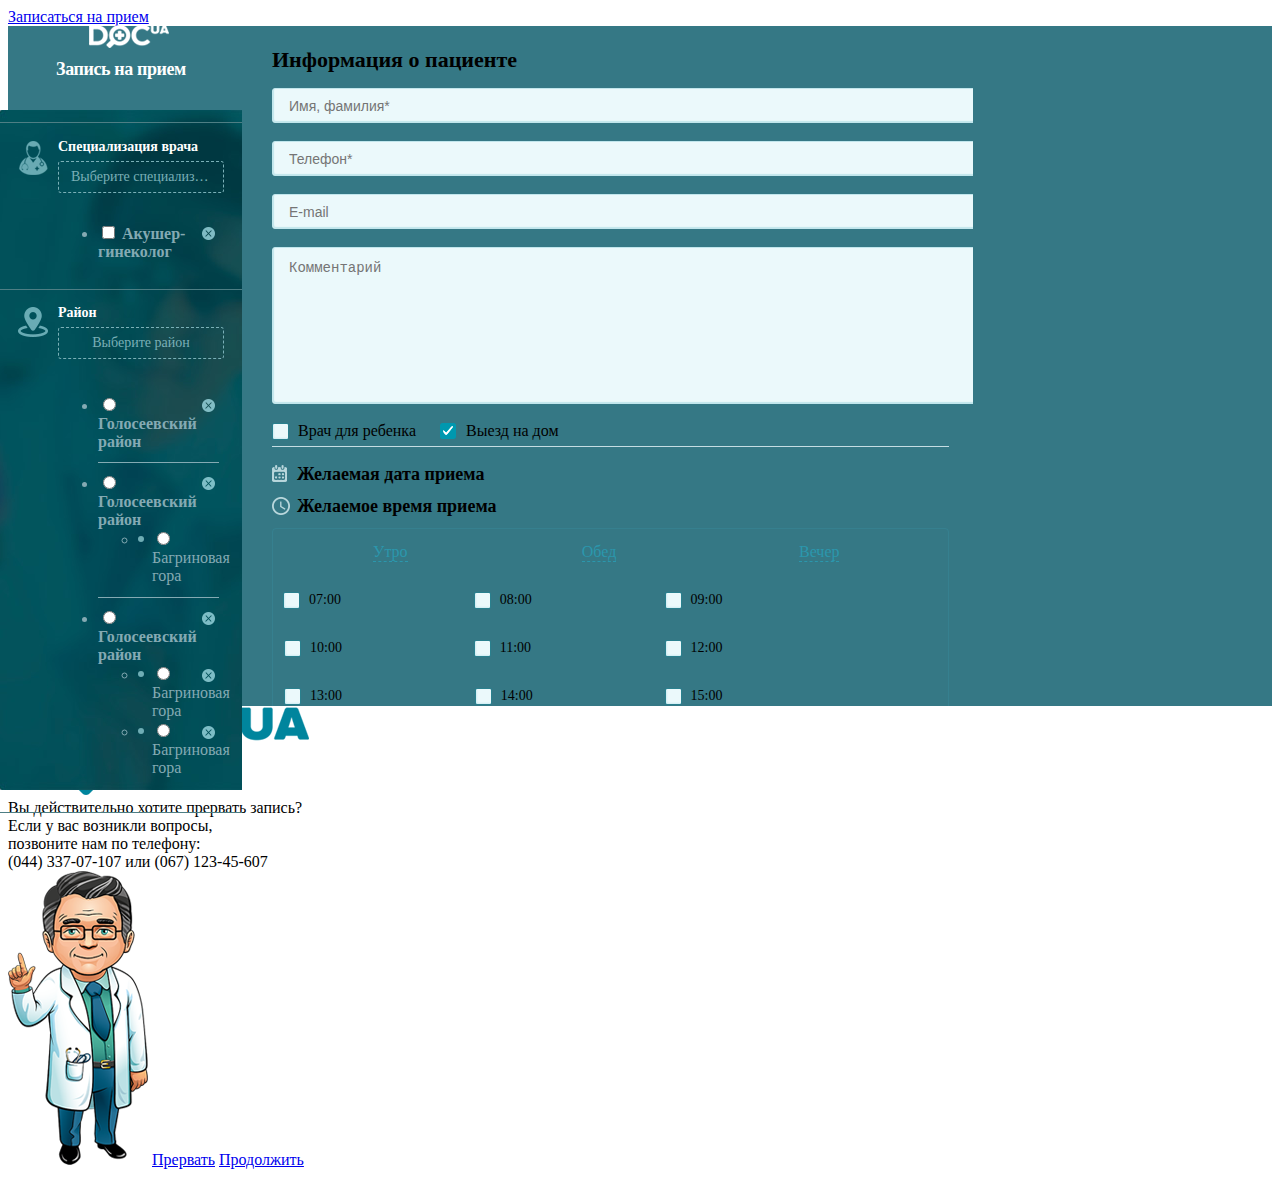
<file: index3_1.html>
<!doctype html>
<html class="no-js" lang="">
    <head>
        <meta charset="utf-8">
        <meta http-equiv="x-ua-compatible" content="ie=edge">
        <title></title>
        <meta name="description" content="">
        <meta name="viewport" content="width=device-width, initial-scale=1">

        <link rel="apple-touch-icon" href="apple-touch-icon.png">
        <!-- Place favicon.ico in the root directory -->
		<link href="http://fonts.googleapis.com/css?family=PT+Sans:400,700,400italic,700italic&amp;subset=latin,cyrillic" rel="stylesheet" type="text/css">
		<link rel="stylesheet" href="http://new.html.dev.doc.ua/doc.min.css">
		<link rel="stylesheet" href="css/media-queries.css">
        <link rel="stylesheet" href="css/main.css">
        <link rel="stylesheet" href="css/media-queries.css">
    </head>
    <body>
        <!--[if lt IE 8]>
            <p class="browserupgrade">You are using an <strong>outdated</strong> browser. Please <a href="http://browsehappy.com/">upgrade your browser</a> to improve your experience.</p>
        <![endif]-->
		<!-- Add your site or application content here -->
        <div class="container-fluid">
        	<div class="row">
        		<div class="container main-content">
        			<div class="col-sm-12 static-page">
        				<a href="#request-dialog" data-toggle="modal" title="" class="btn btn-success pull-right">Записаться на прием</a>



        			</div>
        		</div>
        	</div>
        </div>
        <section class="modals">
        	<div id="request-dialog" aria-hidden="true" role="dialog" tabindex="-1" class="modal fade request">
				<div class="modal-dialog">
					<div class="modal-content">
						<form action="#">
							<div class="modal-left-side">
								<div class="side-section modal-header">
									<img src="img/popup-logo.png" alt="" class="logo">
									<div class="modal-icon record_icon"></div>
									<h2>Запись на прием</h2>
								</div>
								<div class="side-section">
									<div class="modal-icon icon-doc"></div>
									<div class="side-section-main">
										<div class="side-section-header">
											<h3>Специализация врача</h3>
											<a href="#" class="modal-button btn-border btn-full " data-dialog="#district">Выберите специализацию</a>
										</div>
										<div class="side-section-content">
											<div class="side-section-content-inner">
												<ul class="simple-list">
													<li class="list-item">
														<input type="checkbox" name="radio-var" id="radio-1_1" class="hidden">
														<label for="radio-1_1">Акушер-гинеколог</label>
														<div class="remove-item"></div>
													</li>
												</ul>
											</div>
										</div>
									</div>
								</div>
								<div class="side-section">
									<div class="modal-icon icon-location"></div>
									<div class="side-section-main">
										<div class="side-section-header">
											<h3>Район</h3>
											<a href="#" class="modal-button btn-border btn-full" data-dialog="#specialization">Выберите район</a>
										</div>
										<div class="side-section-content">
											<div class="side-section-content-inner">
												<ul class="simple-list">
													<li class="list-item district-label">
														<input type="radio" name="radio-var" id="radio-3_1" class="hidden">
														<label for="radio-3_1">Голосеевский район</label>
														<div class="remove-item"></div>
													</li>
													<li class="list-item district-label">
														<input type="radio" name="radio-var" id="radio-3_1" class="hidden">
														<label for="radio-3_1">Голосеевский район</label>
														<div class="remove-item"></div>
														<ul>
															<li class="list-item">
																<input type="radio" name="radio-var" id="radio-3_2" class="hidden">
																<label for="radio-3_2">Багриновая гора</label>
															</li>
														</ul>
													</li>
													<li class="list-item district-label">
														<input type="radio" name="radio-var" id="radio-3_3" class="hidden">
														<label for="radio-3_3">Голосеевский район</label>
														<div class="remove-item"></div>
														<ul>
															<li class="list-item">
																<input type="radio" name="radio-var" id="radio-3_2" class="hidden">
																<label for="radio-3_2">Багриновая гора</label>
																<div class="remove-item"></div>
															</li>
															<li class="list-item">
																<input type="radio" name="radio-var" id="radio-3_2" class="hidden">
																<label for="radio-3_2">Багриновая гора</label>
																<div class="remove-item"></div>
															</li>
														</ul>
													</li>
												</ul>
											</div>
										</div>
									</div>
								</div>
							</div>
							<div class="modal-right-side">
								<div class="modal-right-content">
									<div class="modal-icon clients_icon"></div>
									<h3 class="js-btn-info mobile-border">Информация о пациенте</h3>
									<div class="tab-close"></div>
									<div class="row js-content-hide">
										<div class="col-sm-6">
											<div class="row">
												<div class="col-sm-12">
													<input type="text" class="modal-form-input" placeholder="Имя, фамилия*">
												</div>
											</div>
											<div class="row">
												<div class="col-sm-12">
													<input type="text" class="modal-form-input phone-input-mask" placeholder="Телефон*">
												</div>
											</div>
											<div class="row margin-bottom-0">
												<div class="col-sm-12">
													<input type="text" class="modal-form-input" placeholder="E-mail">
												</div>
											</div>
										</div>
										<div class="col-sm-6">
											<textarea name="" id="" cols="30" rows="10" class="modal-form-input" placeholder="Комментарий"></textarea>
										</div>
									</div>
									<span class="js-content-hide">
									<input type="checkbox" name="" id="checkbox-1" class="modal-checkbox"><label for="checkbox-1">Врач для ребенка</label>
									<input type="checkbox" name="" id="checkbox-2" class="modal-checkbox" checked="checked"><label for="checkbox-2">Выезд на дом</label>
									</span>
									<div class="line"></div>
									<div class="row">
										<div class="col-sm-6">
											<div class="modal-right-header mobile-border">
												<div class="modal-icon icon-calendar"></div><h3 class="js-btn-cal">Желаемая дата приема</h3>
												<div class="tab-close__calendar"></div>
											</div>
											<div class="modal-calendar">
												<input type="text" name="" id="modal-calendar" aria-haspopup="false">
											</div>
										</div>
										<div class="col-sm-6">
											<div class="modal-right-header mobile-border">
												<div class="modal-icon icon-clock"></div><h3 class="js-btn-time">Желаемое время приема</h3>
												<div class="tab-close__time"></div>
											</div>
											<div class="modal-time">
												<table class="modal-time-header">
													<tr>
														<th><a href="#" data-group="1">Утро</a></th>
														<th><a href="#" data-group="2">Обед</a></th>
														<th><a href="#" data-group="3">Вечер</a></th>
													</tr>
												</table>
												<div class="modal-time-groups">
													<div class="modal-time-cell">
														<input type="checkbox" name="time" id="time-0700" value="7am" class="modal-checkbox" data-group-id="1">
														<label for="time-0700">07:00</label>
													</div>
													<div class="modal-time-cell">
														<input type="checkbox" name="time" id="time-0800" value="8am" class="modal-checkbox" data-group-id="1">
														<label for="time-0800">08:00</label>
													</div>
													<div class="modal-time-cell">
														<input type="checkbox" name="time" id="time-0900" value="9am" class="modal-checkbox" data-group-id="1">
														<label for="time-0900">09:00</label>
													</div>
													<div class="modal-time-cell">
														<input type="checkbox" name="time" id="time-1000" value="10am" class="modal-checkbox" data-group-id="1">
														<label for="time-1000">10:00</label>
													</div>
													<div class="modal-time-cell">
														<input type="checkbox" name="time" id="time-1100" value="11am" class="modal-checkbox" data-group-id="1">
														<label for="time-1100">11:00</label>
													</div>
													<div class="modal-time-cell">
														<input type="checkbox" name="time" id="time-1200" value="12am" class="modal-checkbox" data-group-id="2">
														<label for="time-1200">12:00</label>
													</div>
													<div class="modal-time-cell">
														<input type="checkbox" name="time" id="time-1300" value="1pm" class="modal-checkbox" data-group-id="2">
														<label for="time-1300">13:00</label>
													</div>
													<div class="modal-time-cell">
														<input type="checkbox" name="time" id="time-1400" value="2pm" class="modal-checkbox" data-group-id="2">
														<label for="time-1400">14:00</label>
													</div>
													<div class="modal-time-cell">
														<input type="checkbox" name="time" id="time-1500" value="3pm" class="modal-checkbox" data-group-id="2">
														<label for="time-1500">15:00</label>
													</div>
													<div class="modal-time-cell">
														<input type="checkbox" name="time" id="time-1600" value="4pm" class="modal-checkbox" data-group-id="2">
														<label for="time-1600">16:00</label>
													</div>
													<div class="modal-time-cell">
														<input type="checkbox" name="time" id="time-1700" value="5pm" class="modal-checkbox" data-group-id="3">
														<label for="time-1700">17:00</label>
													</div>
													<div class="modal-time-cell">
														<input type="checkbox" name="time" id="time-1800" value="6pm" class="modal-checkbox" data-group-id="3">
														<label for="time-1800">18:00</label>
													</div>
													<div class="modal-time-cell">
														<input type="checkbox" name="time" id="time-1900" value="7pm" class="modal-checkbox" data-group-id="3" disabled>
														<label for="time-1900">19:00</label>
													</div>
													<div class="modal-time-cell">
														<input type="checkbox" name="time" id="time-2000" value="8pm" class="modal-checkbox" data-group-id="3" disabled>
														<label for="time-2000">20:00</label>
													</div>
													<div class="modal-time-cell">
														<input type="checkbox" name="time" id="time-2100" value="9pm" class="modal-checkbox" data-group-id="3" disabled>
														<label for="time-2100">21:00</label>
													</div>
													<div class="modal-time-cell">
														<input type="checkbox" name="time" id="time-2200" value="10pm" class="modal-checkbox" data-group-id="3" disabled>
														<label for="time-2200">22:00</label>
													</div>
												</div>
												<div class="line"></div>
												<div class="modal-time-footer">
													<input type="checkbox" name="" id="checkbox-3" class="modal-checkbox free-time"><label for="checkbox-3">время неважно</label>
												</div>
											</div>
										</div>
									</div>
									<div class="modal-form-footer">
										<div class="row">
											<div class="col-sm-6">
												<p>Отправляя заявку, вы принимаете <br>
												<a href="#">правила работы сервиса</a>.</p>
											</div>
											<div class="col-sm-6">
												<button class="modal-button btn-full btn-green btn-large">Отправить заявку</button>
											</div>
										</div>
									</div>
								</div>
							</div>
						</form>




						<div id="dialog-window">
							<div class="dialog-close"></div>
							<div class="dialog-window-content border-cols">
								<div class="select-location">
									<div class="col-1-3">
										<dl>
											<dt class="list-item">
												<input type="checkbox" name="" id="district-1">
												<label for="district-1">Голосеевский район</label>
											</dt>
											<dd>
												<ul class="district-list">
													<li class="list-item"><input type="checkbox" name="" id="district-1-1"><label for="district-1-1">Багриновая гора</label></li>
													<li class="list-item"><input type="checkbox" name="" id="district-1-2"><label for="district-1-2">Голосеево</label></li>
													<li class="list-item"><input type="checkbox" name="" id="district-1-3"><label for="district-1-3">Голосеевский</label></li>
													<li class="list-item"><input type="checkbox" name="" id="district-1-4"><label for="district-1-4">Демеевка</label></li>
													<li class="list-item"><input type="checkbox" name="" id="district-1-5"><label for="district-1-5">Добрый путь</label></li>
													<li class="list-item"><input type="checkbox" name="" id="district-1-6"><label for="district-1-6">Кибцентр</label></li>
													<li class="list-item"><input type="checkbox" name="" id="district-1-7"><label for="district-1-7">Китаев</label></li>
													<li class="list-item"><input type="checkbox" name="" id="district-1-8"><label for="district-1-8">Корчеватое</label></li>
													<li class="list-item"><input type="checkbox" name="" id="district-1-9"><label for="district-1-9">Мышеловка</label></li>
													<li class="list-item"><input type="checkbox" name="" id="district-1-10"><label for="district-1-10">Кибцентр</label></li>
													<li class="list-item"><input type="checkbox" name="" id="district-1-11"><label for="district-1-11">Китаев</label></li>
													<li class="list-item"><input type="checkbox" name="" id="district-1-12"><label for="district-1-12">Корчеватое</label></li>
													<li class="list-item"><input type="checkbox" name="" id="district-1-13"><label for="district-1-13">Мышеловка</label></li>
													<li class="list-item"><input type="checkbox" name="" id="district-1-14"><label for="district-1-14">Пирогово</label></li>
													<li class="list-item"><input type="checkbox" name="" id="district-1-15"><label for="district-1-15">Саперная слободка</label></li>
													<li class="list-item"><input type="checkbox" name="" id="district-1-16"><label for="district-1-16">Теремки-1</label></li>
													<li class="list-item"><input type="checkbox" name="" id="district-1-17"><label for="district-1-17">Теремки-2</label></li>
													<li class="list-item"><input type="checkbox" name="" id="district-1-18"><label for="district-1-18">Университетский </label></li>
												</ul>
											</dd>
										</dl>
									</div><div class="col-1-3">
										<dl>
											<dt class="list-item">
												<input type="checkbox" name="" id="district-2">
												<label for="district-2">Голосеевский район</label>
											</dt>
											<dd>
												<ul class="district-list">
													<li class="list-item"><input type="checkbox" name="" id="district-2-1"><label for="district-2-1">Багриновая гора</label></li>
													<li class="list-item"><input type="checkbox" name="" id="district-2-2"><label for="district-2-2">Голосеево</label></li>
													<li class="list-item"><input type="checkbox" name="" id="district-2-3"><label for="district-2-3">Голосеевский</label></li>
													<li class="list-item"><input type="checkbox" name="" id="district-2-4"><label for="district-2-4">Демеевка</label></li>
													<li class="list-item"><input type="checkbox" name="" id="district-2-5"><label for="district-2-5">Добрый путь</label></li>
													<li class="list-item"><input type="checkbox" name="" id="district-2-6"><label for="district-2-6">Кибцентр</label></li>
													<li class="list-item"><input type="checkbox" name="" id="district-2-7"><label for="district-2-7">Китаев</label></li>
												</ul>
											</dd>
										</dl>
										<dl>
											<dt class="list-item">
												<input type="checkbox" name="" id="district-3">
												<label for="district-3">Голосеевский район</label>
											</dt>
											<dd>
												<ul class="district-list">
													<li class="list-item"><input type="checkbox" name="" id="district-3-1"><label for="district-3-1">Багриновая гора</label></li>
													<li class="list-item"><input type="checkbox" name="" id="district-3-2"><label for="district-3-2">Голосеево</label></li>
													<li class="list-item"><input type="checkbox" name="" id="district-3-3"><label for="district-3-3">Голосеевский</label></li>
													<li class="list-item"><input type="checkbox" name="" id="district-3-4"><label for="district-3-4">Демеевка</label></li>
													<li class="list-item"><input type="checkbox" name="" id="district-3-5"><label for="district-3-5">Добрый путь</label></li>
													<li class="list-item"><input type="checkbox" name="" id="district-3-6"><label for="district-3-6">Кибцентр</label></li>
													<li class="list-item"><input type="checkbox" name="" id="district-3-7"><label for="district-3-7">Китаев</label></li>
													<li class="list-item"><input type="checkbox" name="" id="district-3-8"><label for="district-3-8">Корчеватое</label></li>
													<li class="list-item"><input type="checkbox" name="" id="district-3-9"><label for="district-3-9">Мышеловка</label></li>
													<li class="list-item"><input type="checkbox" name="" id="district-3-10"><label for="district-3-10">Кибцентр</label></li>
													<li class="list-item"><input type="checkbox" name="" id="district-3-11"><label for="district-3-11">Китаев</label></li>
													<li class="list-item"><input type="checkbox" name="" id="district-3-12"><label for="district-3-12">Корчеватое</label></li>
													<li class="list-item"><input type="checkbox" name="" id="district-3-13"><label for="district-3-13">Мышеловка</label></li>
													<li class="list-item"><input type="checkbox" name="" id="district-3-14"><label for="district-3-14">Пирогово</label></li>
													<li class="list-item"><input type="checkbox" name="" id="district-3-15"><label for="district-3-15">Саперная слободка</label></li>
													<li class="list-item"><input type="checkbox" name="" id="district-3-16"><label for="district-3-16">Теремки-1</label></li>
													<li class="list-item"><input type="checkbox" name="" id="district-3-17"><label for="district-3-17">Теремки-2</label></li>
													<li class="list-item"><input type="checkbox" name="" id="district-3-18"><label for="district-3-18">Университетский </label></li>
												</ul>
											</dd>
										</dl>
									</div><div class="col-1-3">
										<dl>
											<dt class="list-item">
												<input type="checkbox" name="" id="district-4">
												<label for="district-4">Голосеевский район</label>
											</dt>
											<dd>
												<ul class="district-list">
													<li class="list-item"><input type="checkbox" name="" id="district-4-1"><label for="district-4-1">Багриновая гора</label></li>
													<li class="list-item"><input type="checkbox" name="" id="district-4-2"><label for="district-4-2">Голосеево</label></li>
													<li class="list-item"><input type="checkbox" name="" id="district-4-3"><label for="district-4-3">Голосеевский</label></li>
													<li class="list-item"><input type="checkbox" name="" id="district-4-4"><label for="district-4-4">Демеевка</label></li>
													<li class="list-item"><input type="checkbox" name="" id="district-4-5"><label for="district-4-5">Добрый путь</label></li>
													<li class="list-item"><input type="checkbox" name="" id="district-4-6"><label for="district-4-6">Кибцентр</label></li>
													<li class="list-item"><input type="checkbox" name="" id="district-4-7"><label for="district-4-7">Китаев</label></li>
												</ul>
											</dd>
										</dl>
										<dl>
											<dt class="list-item">
												<input type="checkbox" name="" id="district-5">
												<label for="district-5">Голосеевский район</label>
											</dt>
											<dd>
												<ul class="district-list">
													<li class="list-item"><input type="checkbox" name="" id="district-5-1"><label for="district-5-1">Багриновая гора</label></li>
													<li class="list-item"><input type="checkbox" name="" id="district-5-2"><label for="district-5-2">Голосеево</label></li>
													<li class="list-item"><input type="checkbox" name="" id="district-5-3"><label for="district-5-3">Голосеевский</label></li>
													<li class="list-item"><input type="checkbox" name="" id="district-5-4"><label for="district-5-4">Демеевка</label></li>
													<li class="list-item"><input type="checkbox" name="" id="district-5-5"><label for="district-5-5">Добрый путь</label></li>
													<li class="list-item"><input type="checkbox" name="" id="district-5-6"><label for="district-5-6">Кибцентр</label></li>
													<li class="list-item"><input type="checkbox" name="" id="district-5-7"><label for="district-5-7">Китаев</label></li>
													<li class="list-item"><input type="checkbox" name="" id="district-5-8"><label for="district-5-8">Корчеватое</label></li>
													<li class="list-item"><input type="checkbox" name="" id="district-5-9"><label for="district-5-9">Мышеловка</label></li>
													<li class="list-item"><input type="checkbox" name="" id="district-5-10"><label for="district-5-10">Кибцентр</label></li>
													<li class="list-item"><input type="checkbox" name="" id="district-5-11"><label for="district-5-11">Китаев</label></li>
													<li class="list-item"><input type="checkbox" name="" id="district-5-12"><label for="district-5-12">Корчеватое</label></li>
												</ul>
											</dd>
										</dl>
									</div>
								</div>
							</div>
							<div class="dialog-footer">
								<a href="#" class="modal-button btn-green" data-apply-select>Ок</a>
								<a href="#" class="modal-button btn-dark btn-small" data-clear-select>Очистить выбор</a>
							</div>
						</div>

						<div id="dialog-window">
							<div class="dialog-close"></div>

							<div class="dialog-window-content"><div class="select-specialization">
									<div class="col-1-3">
										<h3 class="letter-title">A</h3>
										<ul>
											<li class="list-item">
												<input type="radio" name="radio-var" id="radio-1">
												<label for="radio-1">Акушер-гинеколог!</label>
											</li>
											<li class="list-item">
												<input type="radio" name="radio-var" id="radio-2">
												<label for="radio-2">Аллерголог</label>
											</li>
											<li class="list-item">
												<input type="radio" name="radio-var" id="radio-3">
												<label for="radio-3">Андролог</label>
											</li>
											<li class="list-item">
												<input type="radio" name="radio-var" id="radio-4">
												<label for="radio-4">Анестезиолог-реаниматолог</label>
											</li>
										</ul>
										<h3 class="letter-title">B</h3>
										<ul>
											<li class="list-item">
												<input type="radio" name="" id="">
												<label for="">Венеролог</label>
											</li>
											<li class="list-item">
												<input type="radio" name="" id="">
												<label for="">Вертебролог</label>
											</li>
											<li class="list-item">
												<input type="radio" name="" id="">
												<label for="">Венеролог</label>
											</li>
											<li class="list-item">
												<input type="radio" name="" id="">
												<label for="">Вертебролог</label>
											</li>
											<li class="list-item">
												<input type="radio" name="" id="">
												<label for="">Венеролог</label>
											</li>
											<li class="list-item">
												<input type="radio" name="" id="">
												<label for="">Вертебролог</label>
											</li>
											<li class="list-item">
												<input type="radio" name="" id="">
												<label for="">Венеролог</label>
											</li>
											<li class="list-item">
												<input type="radio" name="" id="">
												<label for="">Вертебролог</label>
											</li>
										</ul>
									</div><div class="col-1-3">
										<h3 class="letter-title">A</h3>
										<ul>
											<li class="list-item">
												<input type="radio" name="" id="">
												<label for="">Акушер-гинеколог</label>
											</li>
											<li class="list-item">
												<input type="radio" name="" id="">
												<label for="">Аллерголог</label>
											</li>
											<li class="list-item">
												<input type="radio" name="" id="">
												<label for="">Андролог</label>
											</li>
											<li class="list-item">
												<input type="radio" name="" id="">
												<label for="">Анестезиолог-реаниматолог</label>
											</li>
											<li class="list-item">
												<input type="radio" name="" id="">
												<label for="">Акушер-гинеколог</label>
											</li>
											<li class="list-item">
												<input type="radio" name="" id="">
												<label for="">Аллерголог</label>
											</li>
											<li class="list-item">
												<input type="radio" name="" id="">
												<label for="">Андролог</label>
											</li>
											<li class="list-item">
												<input type="radio" name="" id="">
												<label for="">Анестезиолог-реаниматолог</label>
											</li>
										</ul>
										<h3 class="letter-title">B</h3>
										<ul>
											<li class="list-item">
												<input type="radio" name="" id="">
												<label for="">Венеролог</label>
											</li>
											<li class="list-item">
												<input type="radio" name="" id="">
												<label for="">Вертебролог</label>
											</li>
											<li class="list-item">
												<input type="radio" name="" id="">
												<label for="">Венеролог</label>
											</li>
											<li class="list-item">
												<input type="radio" name="" id="">
												<label for="">Вертебролог</label>
											</li>
											<li class="list-item">
												<input type="radio" name="" id="">
												<label for="">Венеролог</label>
											</li>
											<li class="list-item">
												<input type="radio" name="" id="">
												<label for="">Вертебролог</label>
											</li>
											<li class="list-item">
												<input type="radio" name="" id="">
												<label for="">Венеролог</label>
											</li>
											<li class="list-item">
												<input type="radio" name="" id="">
												<label for="">Вертебролог</label>
											</li>
										</ul>
									</div><div class="col-1-3">
										<h3 class="letter-title">B</h3>
										<ul>
											<li class="list-item">
												<input type="radio" name="" id="">
												<label for="">Венеролог</label>
											</li>
											<li class="list-item">
												<input type="radio" name="" id="">
												<label for="">Вертебролог</label>
											</li>
											<li class="list-item">
												<input type="radio" name="" id="">
												<label for="">Венеролог</label>
											</li>
											<li class="list-item">
												<input type="radio" name="" id="">
												<label for="">Вертебролог</label>
											</li>
											<li class="list-item">
												<input type="radio" name="" id="">
												<label for="">Венеролог</label>
											</li>
											<li class="list-item">
												<input type="radio" name="" id="">
												<label for="">Вертебролог</label>
											</li>
											<li class="list-item">
												<input type="radio" name="" id="">
												<label for="">Венеролог</label>
											</li>
											<li class="list-item">
												<input type="radio" name="" id="">
												<label for="">Вертебролог</label>
											</li>
										</ul>
										<h3 class="letter-title">A</h3>
										<ul>
											<li class="list-item">
												<input type="radio" name="" id="">
												<label for="">Акушер-гинеколог</label>
											</li>
											<li class="list-item">
												<input type="radio" name="" id="">
												<label for="">Аллерголог</label>
											</li>
											<li class="list-item">
												<input type="radio" name="" id="">
												<label for="">Андролог</label>
											</li>
											<li class="list-item">
												<input type="radio" name="" id="">
												<label for="">Анестезиолог-реаниматолог</label>
											</li>
										</ul>
									</div>
								</div>
							</div>
							<div class="dialog-footer">
								<a href="#" class="modal-button btn-green" data-apply-select>Ок</a>
								<a href="#" class="modal-button btn-dark btn-small" data-clear-select>Очистить выбор</a>
							</div>
						</div>



					</div>
				</div>
			</div>
        </section>






  </div>



	   <div class="hidden">
			<div id="close-dialog ">
				<img src="img/logo-big.png" alt="" width="301" height="89">
				<div class="h1">Вы действительно хотите прервать запись?</div>
				<div class="h2">Если у вас возникли вопросы, <br>
					позвоните нам по телефону:<br>
					(044) 337-07-107 или (067) 123-45-607</div>
				<img src="img/doc-image.png" alt="" width="140" height="294" class="doc">
				<a href="#" class="button close-dialog">Прервать</a>
				<a href="#" class="button return">Продолжить</a>
			</div>
	   </div>
		<script src="http://new.html.dev.doc.ua/doc.min.js"></script>
		<script src="js/plugins.js"></script>
		<script src="js/popup_overlay.js"></script>
		<script src="http://new.html.dev.doc.ua/jquery.mockjax.js"></script>

        <script src="js/main.js"></script>

    </body>
</html>
</file>
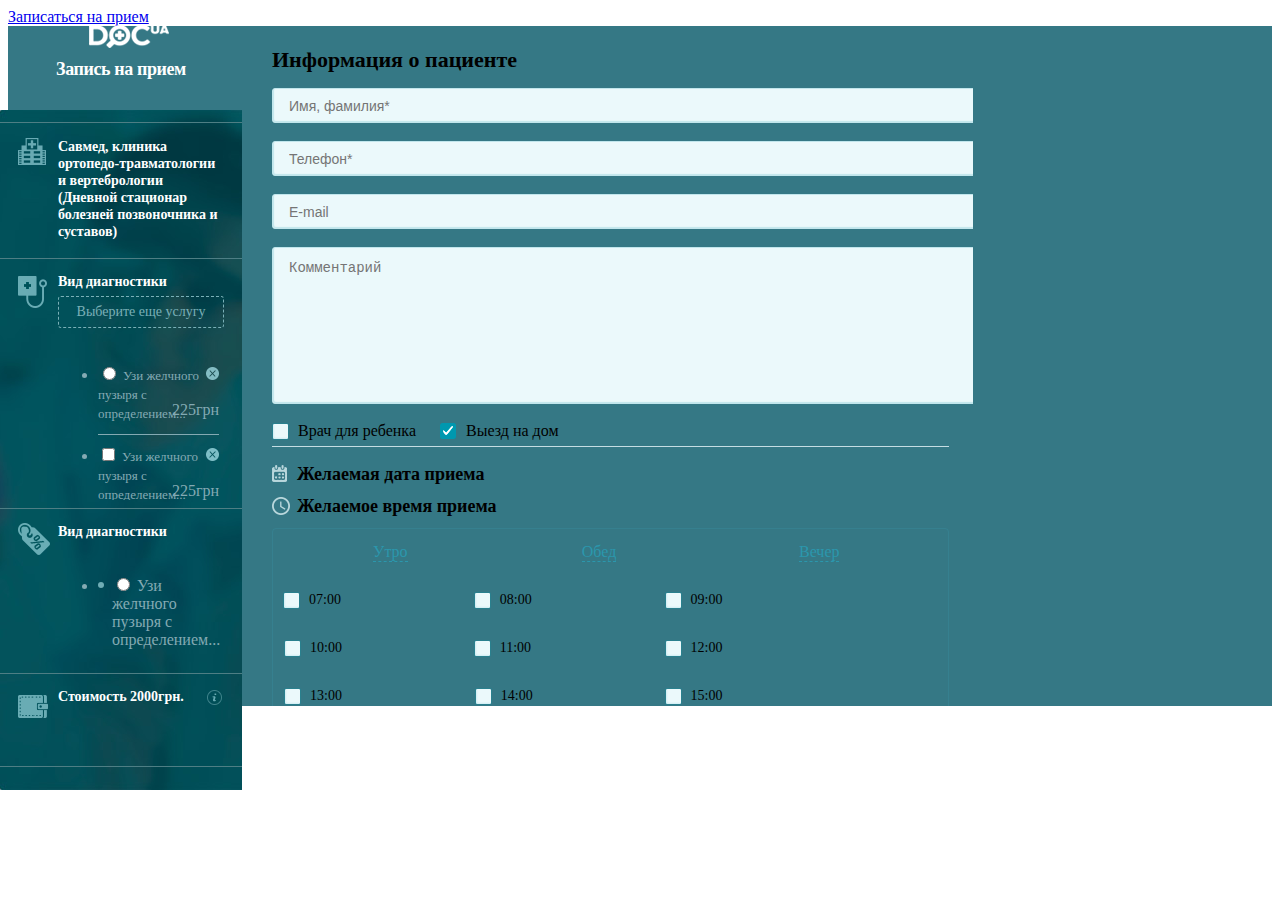
<file: index4.html>
<!doctype html>
<html class="no-js" lang="">
    <head>
        <meta charset="utf-8">
        <meta http-equiv="x-ua-compatible" content="ie=edge">
        <title></title>
        <meta name="description" content="">
        <meta name="viewport" content="width=device-width, initial-scale=1">

        <link rel="apple-touch-icon" href="apple-touch-icon.png">
        <!-- Place favicon.ico in the root directory -->
		<link href="http://fonts.googleapis.com/css?family=PT+Sans:400,700,400italic,700italic&amp;subset=latin,cyrillic" rel="stylesheet" type="text/css">
		<link rel="stylesheet" href="http://new.html.dev.doc.ua/doc.min.css">
        <link rel="stylesheet" href="css/main.css">
        <link rel="stylesheet" href="css/media-queries.css">
    </head>
    <body>
        <!--[if lt IE 8]>
            <p class="browserupgrade">You are using an <strong>outdated</strong> browser. Please <a href="http://browsehappy.com/">upgrade your browser</a> to improve your experience.</p>
        <![endif]-->
		<!-- Add your site or application content here -->
        <div class="container-fluid">
        	<div class="row">
        		<div class="container main-content">
        			<div class="col-sm-12 static-page">
        				<a href="#request-dialog" data-toggle="modal" title="" class="btn btn-success pull-right">Записаться на прием</a>
        			</div>
        		</div>
        	</div>
        </div>
        <section class="modals">
        	<div id="request-dialog" aria-hidden="true" role="dialog" tabindex="-1" class="modal fade request">
				<div class="modal-dialog">
					<div class="modal-content">
						<form action="#">
							<div class="modal-left-side">
								<div class="side-section modal-header">
									<img src="img/popup-logo.png" alt="" class="logo">
									<h2>Запись на прием</h2>
									<div class="modal-icon record_icon record_icon-clinica"></div>
								</div>
								<div class="side-section">
									<div class="modal-icon icon-clinic"></div>
									<div class="side-section-main">
										<div class="side-section-header">
											<h3>Савмед, клиника
												ортопедо-травматологии
												и вертебрологии (Дневной
												стационар болезней
												позвоночника и суставов)</h3>
										</div>
									</div>
								</div>
								<div class="side-section">
									<div class="modal-icon icon-action"></div>
									<div class="side-section-main">
										<div class="side-section-header">
											<h3>Вид диагностики</h3>
											<a href="#" class="modal-button btn-border btn-full" data-dialog="#district">Выберите еще услугу</a>
										</div>
										<div class="side-section-content" style="height: 162px">
											<div class="side-section-content-inner">
												<ul class="price-list">
													<li class="list-item">
														<input type="radio" name="radio-var" id="radio-4_1" class="hidden">
														<label for="radio-4_1">Узи желчного пузыря с определением...</label>
														<div class="modal-list-price">225грн</div>
														<div class="remove-item"></div>
													</li>
													<li class="list-item">
														<input type="checkbox" name="radio-var" id="radio-4_2" class="hidden">
														<label for="radio-4_2">Узи желчного пузыря с определением...</label>
														<div class="modal-list-price">225грн</div>
														<div class="remove-item"></div>
													</li>
													<li class="list-item">
														<input type="radio" name="radio-var" id="radio-4_1" class="hidden">
														<label for="radio-4_1">Узи желчного пузыря с определением...</label>
														<div class="modal-list-price">225грн</div>
														<div class="remove-item"></div>
													</li>
													<li class="list-item">
														<input type="checkbox" name="radio-var" id="radio-4_2" class="hidden">
														<label for="radio-4_2">Узи желчного пузыря с определением...</label>
														<div class="modal-list-price">225грн</div>
														<div class="remove-item"></div>
													</li>
												</ul>
											</div>
										</div>
									</div>
								</div>
								<div class="side-section">
									<div class="modal-icon icon-coupon"></div>
									<div class="side-section-main">
										<div class="side-section-header">
											<h3>Вид диагностики</h3>
										</div>
										<div class="side-section-content">
											<div class="side-section-content-inner">
												<ul>
													<li class="list-item">
														<input type="radio" name="radio-var" id="radio-4_1" class="hidden">
														<label for="radio-4_1">Узи желчного пузыря с определением...</label>
													</li>
												</ul>
											</div>
										</div>
									</div>
								</div>
								<div class="side-section">
									<div class="modal-icon icon-wallet"></div>
									<div class="side-section-main">
										<div class="side-section-header">
											<h3>Стоимость 2000грн.</h3>
											<i class="modal-icon icon-info" data-dialog="#payment-total"></i>
										</div>
									</div>
								</div>
							</div>
							<div class="modal-right-side">
								<div class="modal-right-content">
									<div class="modal-icon clients_icon"></div>
									<h3 class="js-btn-info mobile-border">Информация о пациенте</h3>
									<div class="tab-close"></div>
									<div class="row js-content-hide">
										<div class="col-sm-6">
											<div class="row">
												<div class="col-sm-12">
													<input type="text" class="modal-form-input" placeholder="Имя, фамилия*">
												</div>
											</div>
											<div class="row">
												<div class="col-sm-12">
													<input type="text" class="modal-form-input phone-input-mask" placeholder="Телефон*">
												</div>
											</div>
											<div class="row margin-bottom-0">
												<div class="col-sm-12">
													<input type="text" class="modal-form-input" placeholder="E-mail">
												</div>
											</div>
										</div>
										<div class="col-sm-6">
											<textarea name="" id="" cols="30" rows="10" class="modal-form-input" placeholder="Комментарий"></textarea>
										</div>
									</div>
									<span class="js-content-hide">
									<input type="checkbox" name="" id="checkbox-1" class="modal-checkbox"><label for="checkbox-1">Врач для ребенка</label>
									<input type="checkbox" name="" id="checkbox-2" class="modal-checkbox" checked="checked"><label for="checkbox-2">Выезд на дом</label>
									</span>
									<div class="line"></div>
									<div class="row">
										<div class="col-sm-6">
											<div class="modal-right-header mobile-border">
												<div class="modal-icon icon-calendar"></div><h3 class="js-btn-cal">Желаемая дата приема</h3>
												<div class="tab-close__calendar"></div>
											</div>
											<div class="modal-calendar">
												<input type="text" name="" id="modal-calendar" aria-haspopup="false">
											</div>
										</div>
										<div class="col-sm-6">
											<div class="modal-right-header mobile-border">
												<div class="modal-icon icon-clock"></div><h3 class="js-btn-time">Желаемое время приема</h3>
												<div class="tab-close__time"></div>
											</div>
											<div class="modal-time">
												<table class="modal-time-header">
													<tr>
														<th><a href="#" data-group="1">Утро</a></th>
														<th><a href="#" data-group="2">Обед</a></th>
														<th><a href="#" data-group="3">Вечер</a></th>
													</tr>
												</table>
												<div class="modal-time-groups">
													<div class="modal-time-cell">
														<input type="checkbox" name="time" id="time-0700" value="7am" class="modal-checkbox" data-group-id="1">
														<label for="time-0700">07:00</label>
													</div>
													<div class="modal-time-cell">
														<input type="checkbox" name="time" id="time-0800" value="8am" class="modal-checkbox" data-group-id="1">
														<label for="time-0800">08:00</label>
													</div>
													<div class="modal-time-cell">
														<input type="checkbox" name="time" id="time-0900" value="9am" class="modal-checkbox" data-group-id="1">
														<label for="time-0900">09:00</label>
													</div>
													<div class="modal-time-cell">
														<input type="checkbox" name="time" id="time-1000" value="10am" class="modal-checkbox" data-group-id="1">
														<label for="time-1000">10:00</label>
													</div>
													<div class="modal-time-cell">
														<input type="checkbox" name="time" id="time-1100" value="11am" class="modal-checkbox" data-group-id="1">
														<label for="time-1100">11:00</label>
													</div>
													<div class="modal-time-cell">
														<input type="checkbox" name="time" id="time-1200" value="12am" class="modal-checkbox" data-group-id="2">
														<label for="time-1200">12:00</label>
													</div>
													<div class="modal-time-cell">
														<input type="checkbox" name="time" id="time-1300" value="1pm" class="modal-checkbox" data-group-id="2">
														<label for="time-1300">13:00</label>
													</div>
													<div class="modal-time-cell">
														<input type="checkbox" name="time" id="time-1400" value="2pm" class="modal-checkbox" data-group-id="2">
														<label for="time-1400">14:00</label>
													</div>
													<div class="modal-time-cell">
														<input type="checkbox" name="time" id="time-1500" value="3pm" class="modal-checkbox" data-group-id="2">
														<label for="time-1500">15:00</label>
													</div>
													<div class="modal-time-cell">
														<input type="checkbox" name="time" id="time-1600" value="4pm" class="modal-checkbox" data-group-id="2">
														<label for="time-1600">16:00</label>
													</div>
													<div class="modal-time-cell">
														<input type="checkbox" name="time" id="time-1700" value="5pm" class="modal-checkbox" data-group-id="3">
														<label for="time-1700">17:00</label>
													</div>
													<div class="modal-time-cell">
														<input type="checkbox" name="time" id="time-1800" value="6pm" class="modal-checkbox" data-group-id="3">
														<label for="time-1800">18:00</label>
													</div>
													<div class="modal-time-cell">
														<input type="checkbox" name="time" id="time-1900" value="7pm" class="modal-checkbox" data-group-id="3" disabled>
														<label for="time-1900">19:00</label>
													</div>
													<div class="modal-time-cell">
														<input type="checkbox" name="time" id="time-2000" value="8pm" class="modal-checkbox" data-group-id="3" disabled>
														<label for="time-2000">20:00</label>
													</div>
													<div class="modal-time-cell">
														<input type="checkbox" name="time" id="time-2100" value="9pm" class="modal-checkbox" data-group-id="3" disabled>
														<label for="time-2100">21:00</label>
													</div>
													<div class="modal-time-cell">
														<input type="checkbox" name="time" id="time-2200" value="10pm" class="modal-checkbox" data-group-id="3" disabled>
														<label for="time-2200">22:00</label>
													</div>
												</div>
												<div class="line"></div>
												<div class="modal-time-footer">
													<input type="checkbox" name="" id="checkbox-3" class="modal-checkbox free-time"><label for="checkbox-3">время неважно</label>
												</div>
											</div>
										</div>
									</div>
									<div class="modal-form-footer">
										<div class="row">
											<div class="col-sm-6">
												<p>Отправляя заявку, вы принимаете <br>
												<a href="#">правила работы сервиса</a>.</p>
											</div>
											<div class="col-sm-6">
												<button class="modal-button btn-full btn-green btn-large">Отправить заявку</button>
											</div>
										</div>
									</div>
								</div>
							</div>
						</form>
						<div id="dialog-window">
							<div class="dialog-close"></div>
							<div class="dialog-window-content">
								<div class="select-diagnostic">
									<h4>УЗИ</h4>
									<ul>
										<li class="list-item">
											<input type="checkbox" name="" id="dignostic-1">
											<label for="dignostic-1">желчного пузыря с определением функции</label>
											<div class="right-cell">
												<div class="price">225грн</div>
											</div>
										</li>
										<li class="list-item">
											<input type="checkbox" name="" id="dignostic-2">
											<label for="dignostic-2">лимфатических узлов</label>
											<div class="right-cell">
												<div class="old-price">1500грн</div>
												<div class="price">225грн</div>
											</div>
										</li>
										<li class="list-item">
											<input type="checkbox" name="" id="dignostic-3">
											<label for="dignostic-3">желчного пузыря с определением функции</label>
											<div class="right-cell">
												<div class="price">225грн</div>
											</div>
										</li>
										<li class="list-item">
											<input type="checkbox" name="" id="dignostic-4">
											<label for="dignostic-4">органов брюшной полости и почек</label>
											<div class="right-cell">
												<div class="price">225грн</div>
											</div>
										</li>
									</ul>
									<h4>Дуплексное сканирование</h4>
									<ul>
										<li class="list-item">
											<input type="checkbox" name="" id="dignostic-5">
											<label for="dignostic-5">артерий верхних конечностей</label>
											<div class="right-cell">
												<div class="price">225грн</div>
											</div>
										</li>
										<li class="list-item">
											<input type="checkbox" name="" id="dignostic-6">
											<label for="dignostic-6">артерий верхних конечностей и вен верхних конечностей</label>
											<div class="right-cell">
												<div class="price">225грн</div>
											</div>
										</li>
										<li class="list-item">
											<input type="checkbox" name="" id="dignostic-7">
											<label for="dignostic-7">вен верхних конечностей</label>
											<div class="right-cell">
												<div class="price">225грн</div>
											</div>
										</li>
										<li class="list-item">
											<input type="checkbox" name="" id="dignostic-8">
											<label for="dignostic-8">вен верхних конечностей</label>
											<div class="right-cell">
												<div class="price">225грн</div>
											</div>
										</li>
									</ul>
								</div>

							</div>
							<div class="dialog-footer">
								<a href="#" class="modal-button btn-green" data-apply-select>Ок</a>
								<a href="#" class="modal-button btn-dark btn-small" data-clear-select>Очистить выбор</a>
							</div>
						</div>
					</div>
				</div>
			</div>
        </section>
	   <div class="hidden">
			<div id="close-dialog">
				<img src="img/logo-big.png" alt="" width="301" height="89">
				<div class="h1">Вы действительно хотите прервать запись?</div>
				<div class="h2">Если у вас возникли вопросы, <br>
					позвоните нам по телефону:<br>
					(044) 337-07-107 или (067) 123-45-607</div>
				<img src="img/doc-image.png" alt="" width="140" height="294" class="doc">
				<a href="#" class="button close-dialog">Прервать</a>
				<a href="#" class="button return">Продолжить</a>
			</div>
	   </div>
		<script src="http://new.html.dev.doc.ua/doc.min.js"></script>
		<script src="js/plugins.js"></script>
		<script src="http://new.html.dev.doc.ua/jquery.mockjax.js"></script>

        <script src="js/main.js"></script>
    </body>
</html>
</file>
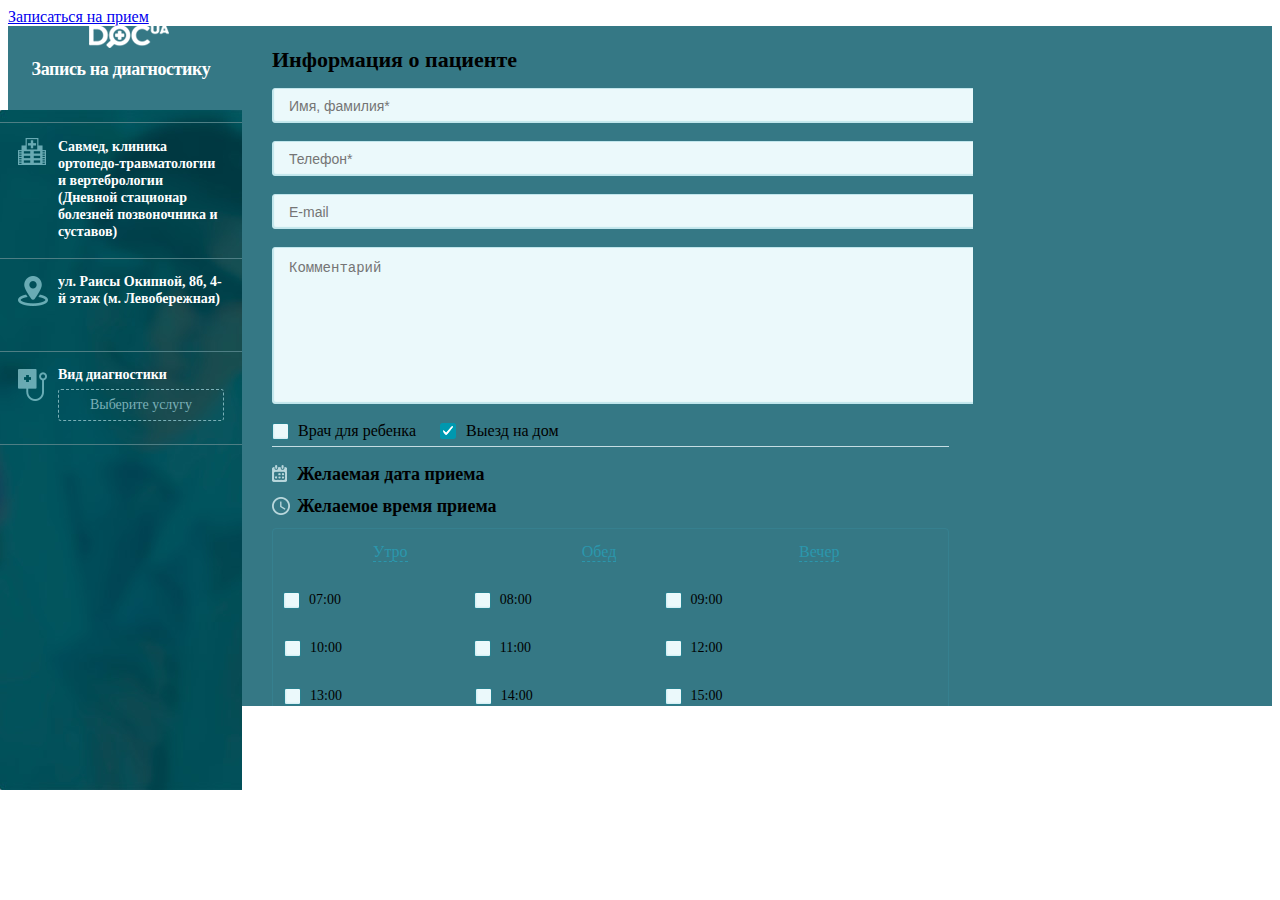
<file: Usluga_vibor.html>
<!doctype html>
<html class="no-js" lang="">
    <head>
        <meta charset="utf-8">
        <meta http-equiv="x-ua-compatible" content="ie=edge">
        <title></title>
        <meta name="description" content="">
        <meta name="viewport" content="width=device-width, initial-scale=1">

        <link rel="apple-touch-icon" href="apple-touch-icon.png">
        <!-- Place favicon.ico in the root directory -->
		<link href="http://fonts.googleapis.com/css?family=PT+Sans:400,700,400italic,700italic&amp;subset=latin,cyrillic" rel="stylesheet" type="text/css">
		<link rel="stylesheet" href="http://new.html.dev.doc.ua/doc.min.css">
        <link rel="stylesheet" href="css/main.css">
        <link rel="stylesheet" href="css/media-queries.css">
    </head>
    <body>
        <!--[if lt IE 8]>
            <p class="browserupgrade">You are using an <strong>outdated</strong> browser. Please <a href="http://browsehappy.com/">upgrade your browser</a> to improve your experience.</p>
        <![endif]-->
		<!-- Add your site or application content here -->
        <div class="container-fluid">
        	<div class="row">
        		<div class="container main-content">
        			<div class="col-sm-12 static-page">
        				<a href="#request-dialog" data-toggle="modal" title="" class="btn btn-success pull-right">Записаться на прием</a>
        			</div>
        		</div>
        	</div>
        </div>
        <section class="modals">
        	<div id="request-dialog" aria-hidden="true" role="dialog" tabindex="-1" class="modal fade request">
				<div class="modal-dialog">
					<div class="modal-content">
						<form action="#">
							<div class="modal-left-side">
								<div class="side-section modal-header">
									<img src="img/popup-logo.png" alt="" class="logo">
									<h2>Запись на диагностику</h2>
									<div class="modal-icon record_icon record_icon-clinica"></div>
									<div class="close-popup js-close-window"></div>
								</div>
								<div class="side-section">
									<div class="modal-icon icon-clinic"></div>
									<div class="side-section-main">
										<div class="side-section-header">
											<h3>Савмед, клиника
												ортопедо-травматологии
												и вертебрологии (Дневной
												стационар болезней
												позвоночника и суставов)</h3>
										</div>
									</div>
								</div>
								<div class="side-section">
									<div class="modal-icon icon-location"></div>
									<div class="side-section-main">
										<div class="side-section-header">
											<h3>ул. Раисы Окипной, 8б, 4-й этаж (м. Левобережная)</h3>
										</div>
									</div>
								</div>
								<div class="side-section js-doctor-text">
									<div class="modal-icon icon-action"></div>
									<div class="side-section-main">
										<div class="side-section-header">
											<h3>Вид диагностики</h3>
											<a href="#" class="modal-button btn-border btn-full js-btn-text1" data-dialog="#district">Выберите услугу</a>
											<div class="side-section__main">
												<div class="side-section_item">

												</div>
											</div>
										</div>
										<div class="side-section-content" style="height: 0px">
											
										</div>
									</div>
								</div>



							</div>
							<div class="modal-right-side">
								<div class="modal-right-content">
									<div class="content-order_footer mobile-border">
										<div class="modal-icon clients_icon"></div>
										<h3 class="js-btn-info ">Информация о пациенте</h3>
										<div class="tab-close"></div>
										<div class="mobile-border border-new js-content-hide"></div>
										<div class="row row-none js-content-hide line-pad">
										<div class="col-sm-6 col-sm_none">
											<div class="row row-none">
												<div class="col-sm-12 col-sm_none">
													<input type="text" class="modal-form-input" placeholder="Имя, фамилия*">
												</div>
											</div>
											<div class="row row-none">
												<div class="col-sm-12 col-sm_none">
													<input type="tel" class="modal-form-input phone-input-mask" placeholder="Телефон*">
												</div>
											</div>
											<div class="row row-none margin-bottom-0">
												<div class="col-sm-12 col-sm_none">
													<input type="text" class="modal-form-input" placeholder="E-mail">
												</div>
											</div>
										</div>
										<div class="col-sm-6 col-sm_none">
											<textarea name="" id="" cols="30" rows="10" class="modal-form-input" placeholder="Комментарий"></textarea>
										</div>
									</div>
										<span class="js-content-hide">
									<input type="checkbox" name="" id="checkbox-1" class="modal-checkbox"><label for="checkbox-1">Врач для ребенка</label>
									<input type="checkbox" name="" id="checkbox-2" class="modal-checkbox" checked="checked"><label for="checkbox-2">Выезд на дом</label>
									</span>

									</div>
									<div class="line"></div>
									<div class="row row-none">
										<div class="col-sm-6 col-sm_none">
											<div class="modal-right-header mobile-border">
												<div class="modal-icon icon-calendar"></div><h3 class="js-btn-cal">Желаемая дата приема</h3>
												<div class="tab-close__calendar"></div>
											</div>
											<div class="modal-calendar">
												<input type="text" name="" id="modal-calendar" aria-haspopup="false">
											</div>
										</div>
										<div class="col-sm-6 mobile-head col-sm_none">
											<div class="modal-right-header mobile-border">
												<div class="modal-icon icon-clock"></div><h3 class="js-btn-time">Желаемое время приема</h3>
												<div class="tab-close__time"></div>
											</div>
											<div class="modal-time">
												<table class="modal-time-header">
													<tr>
														<th><a href="#" data-group="1">Утро</a></th>
														<th><a href="#" data-group="2">Обед</a></th>
														<th><a href="#" data-group="3">Вечер</a></th>
													</tr>
												</table>
												<div class="modal-time-groups">
													<div class="modal-time-cell">
														<input type="checkbox" name="time" id="time-0700" value="7am" class="modal-checkbox" data-group-id="1">
														<label for="time-0700">07:00</label>
													</div>
													<div class="modal-time-cell">
														<input type="checkbox" name="time" id="time-0800" value="8am" class="modal-checkbox" data-group-id="1">
														<label for="time-0800">08:00</label>
													</div>
													<div class="modal-time-cell">
														<input type="checkbox" name="time" id="time-0900" value="9am" class="modal-checkbox" data-group-id="1">
														<label for="time-0900">09:00</label>
													</div>
													<div class="modal-time-cell">
														<input type="checkbox" name="time" id="time-1000" value="10am" class="modal-checkbox" data-group-id="1">
														<label for="time-1000">10:00</label>
													</div>
													<div class="modal-time-cell">
														<input type="checkbox" name="time" id="time-1100" value="11am" class="modal-checkbox" data-group-id="1">
														<label for="time-1100">11:00</label>
													</div>
													<div class="modal-time-cell">
														<input type="checkbox" name="time" id="time-1200" value="12am" class="modal-checkbox" data-group-id="2">
														<label for="time-1200">12:00</label>
													</div>
													<div class="modal-time-cell">
														<input type="checkbox" name="time" id="time-1300" value="1pm" class="modal-checkbox" data-group-id="2">
														<label for="time-1300">13:00</label>
													</div>
													<div class="modal-time-cell">
														<input type="checkbox" name="time" id="time-1400" value="2pm" class="modal-checkbox" data-group-id="2">
														<label for="time-1400">14:00</label>
													</div>
													<div class="modal-time-cell">
														<input type="checkbox" name="time" id="time-1500" value="3pm" class="modal-checkbox" data-group-id="2">
														<label for="time-1500">15:00</label>
													</div>
													<div class="modal-time-cell">
														<input type="checkbox" name="time" id="time-1600" value="4pm" class="modal-checkbox" data-group-id="2">
														<label for="time-1600">16:00</label>
													</div>
													<div class="modal-time-cell">
														<input type="checkbox" name="time" id="time-1700" value="5pm" class="modal-checkbox" data-group-id="3">
														<label for="time-1700">17:00</label>
													</div>
													<div class="modal-time-cell">
														<input type="checkbox" name="time" id="time-1800" value="6pm" class="modal-checkbox" data-group-id="3">
														<label for="time-1800">18:00</label>
													</div>
													<div class="modal-time-cell">
														<input type="checkbox" name="time" id="time-1900" value="7pm" class="modal-checkbox" data-group-id="3" disabled>
														<label for="time-1900">19:00</label>
													</div>
													<div class="modal-time-cell">
														<input type="checkbox" name="time" id="time-2000" value="8pm" class="modal-checkbox" data-group-id="3" disabled>
														<label for="time-2000">20:00</label>
													</div>
													<div class="modal-time-cell">
														<input type="checkbox" name="time" id="time-2100" value="9pm" class="modal-checkbox" data-group-id="3" disabled>
														<label for="time-2100">21:00</label>
													</div>
													<div class="modal-time-cell">
														<input type="checkbox" name="time" id="time-2200" value="10pm" class="modal-checkbox" data-group-id="3" disabled>
														<label for="time-2200">22:00</label>
													</div>
												</div>
												<div class="line"></div>
												<div class="modal-time-footer">
													<input type="checkbox" name="" id="checkbox-3" class="modal-checkbox free-time"><label for="checkbox-3">время неважно</label>
												</div>
											</div>
										</div>
									</div>
									<div class="modal-form-footer">
										<div class="row row-none">
											<div class="col-sm-6 col-sm_none">
												<p>Отправляя заявку, вы принимаете<br>
												<a href="#">правила работы сервиса</a>.</p>
											</div>
											<div class="col-sm-6 col-sm_none">
												<button class="modal-button btn-full btn-green btn-large">Отправить заявку</button>
											</div>
										</div>
									</div>
								</div>
							</div>
						</form>
						<div id="dialog-window" class="window-diagnostic"  data-block="js-doctor-text">
							<div class="dialog-close"></div>
							<div class="dialog-window-content">
								<div class="select-diagnostic">
									<h4>УЗИ</h4>
									<ul>
										<li class="list-item">
											<input type="checkbox" name="" id="">
											<label for="" data-name="zhelchnii" class="list-item__diagnost"><span>желчного пузыря с определением функции</span>
											<div class="right-cell">
												<div class="price">215грн</div>
											</div>
											</label>
										</li>
										<li class="list-item">
											<input type="checkbox" name="" id="dignostic-2">
											<label for="dignostic-2" data-name="yzel" class="list-item__diagnost"><span>лимфатических узлов</span>
											<div class="right-cell">
												<div class="old-price">1500грн</div>
												<div class="price">125грн</div>
											</div>
											</label>
										</li>
										<li class="list-item">
											<input type="checkbox" name="" id="dignostic-3">
											<label for="dignostic-3" data-name="pyzur" class="list-item__diagnost"><span>желчного пузыря с определением функции</span>
											<div class="right-cell">
												<div class="price">325грн</div>
											</div>
											</label>
										</li>
										<li class="list-item">
											<input type="checkbox" name="" id="dignostic-4">
											<label for="dignostic-4" data-name="organ" class="list-item__diagnost"><span>органов брюшной полости и почек</span>
											<div class="right-cell">
												<div class="price">425грн</div>
											</div>
											</label>
										</li>
									</ul>
									<h4>Дуплексное сканирование</h4>
									<ul>
										<li class="list-item">
											<input type="checkbox" name="" id="dignostic-5">
											<label for="dignostic-5" data-name="arteria" class="list-item__diagnost">артерий верхних конечностей
											<div class="right-cell">
												<div class="price">225грн</div>
											</div>
											</label>
										</li>
										<li class="list-item">
											<input type="checkbox" name="" id="dignostic-6">
											<label for="dignostic-6" data-name="konechnjcty" class="list-item__diagnost">артерий верхних конечностей и вен верхних конечностей											<div class="right-cell">
												<div class="price">225грн</div>
											</div>
											</label>

										</li>
										<li class="list-item">
											<input type="checkbox" name="" id="dignostic-7">
											<label for="dignostic-7" data-name="ven" class="list-item__diagnost">вен верхних конечностей
											<div class="right-cell">
												<div class="price">225грн</div>
											</div>
											</label>
										</li>
										<li class="list-item">
											<input type="checkbox" name="" id="dignostic-8">
											<label for="dignostic-8" data-name="bagr1" class="list-item__diagnost">вен верхних конечностей
											<div class="right-cell">
												<div class="price">225грн</div>
											</div>
											</label>
										</li>
									</ul>
								</div>

							</div>
							<div class="dialog-footer">
								<a href="#" class="modal-button btn-green js-btn-copy" data-apply-select>Ок</a>
								<a href="#" class="modal-button btn-dark btn-small" data-clear-select>Очистить выбор</a>
							</div>
						</div>
					</div>
				</div>
			</div>
        </section>
	   <div class="hidden">
			<div id="close-dialog">
				<img src="img/logo-big.png" alt="" width="301" height="89">
				<div class="h1">Вы действительно хотите прервать запись?</div>
				<div class="h2">Если у вас возникли вопросы, <br>
					позвоните нам по телефону:<br>
					(044) 337-07-107 или (067) 123-45-607</div>
				<img src="img/doc-image.png" alt="" width="140" height="294" class="doc">
				<a href="#" class="button close-dialog">Прервать</a>
				<a href="#" class="button return">Продолжить</a>
			</div>
	   </div>
		<script src="http://new.html.dev.doc.ua/doc.min.js"></script>
		<script src="js/plugins.js"></script>
		<script src="http://new.html.dev.doc.ua/jquery.mockjax.js"></script>

        <script src="js/main.js"></script>
    </body>
</html>
</file>
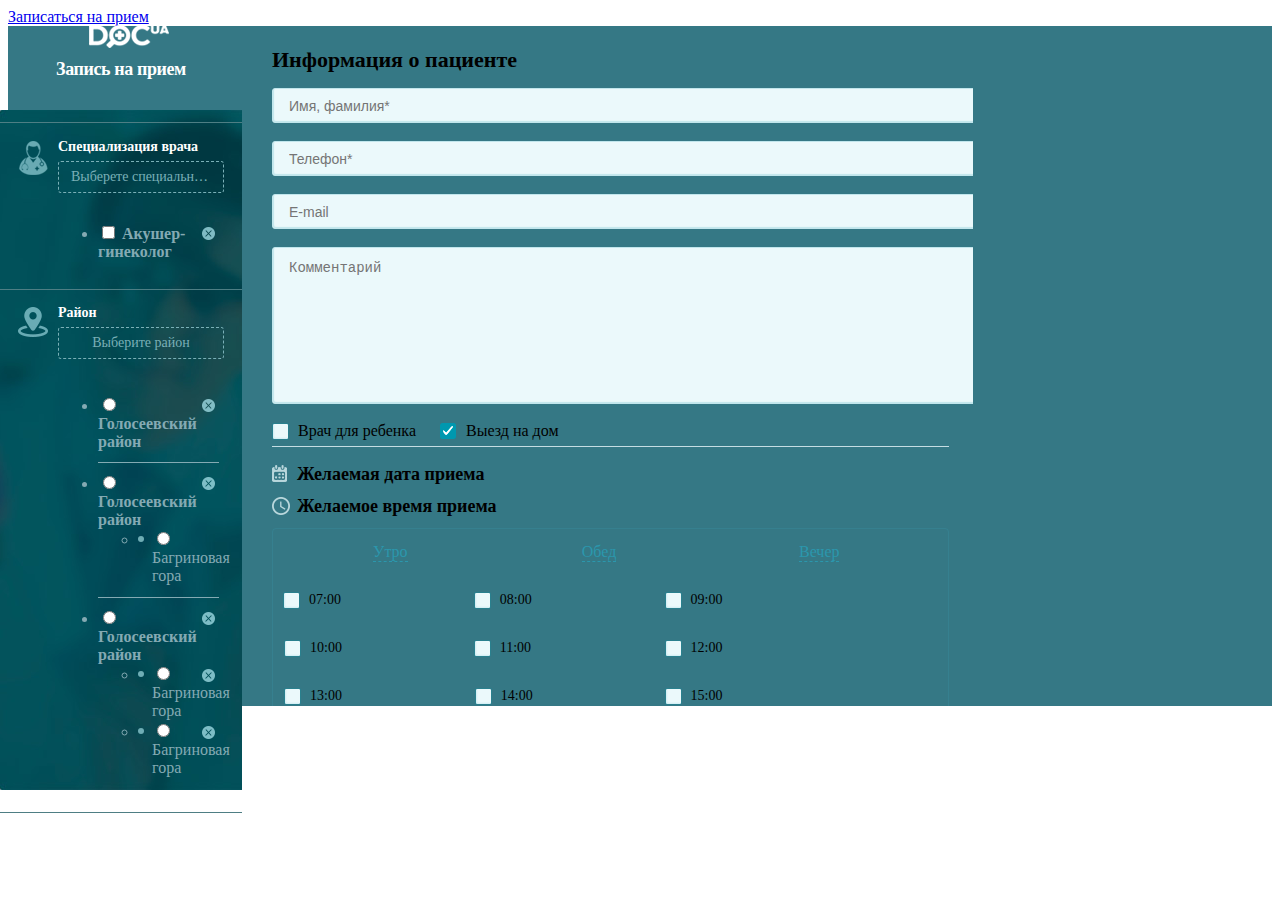
<file: Zapic_napriom.html>
<!doctype html>
<html class="no-js" lang="">
    <head>
        <meta charset="utf-8">
        <meta http-equiv="x-ua-compatible" content="ie=edge">
        <title></title>
        <meta name="description" content="">
        <meta name="viewport" content="width=device-width, initial-scale=1">

        <link rel="apple-touch-icon" href="apple-touch-icon.png">
        <!-- Place favicon.ico in the root directory -->
		<link href="http://fonts.googleapis.com/css?family=PT+Sans:400,700,400italic,700italic&amp;subset=latin,cyrillic" rel="stylesheet" type="text/css">
		<link rel="stylesheet" href="http://new.html.dev.doc.ua/doc.min.css">
        <link rel="stylesheet" href="css/main.css">
        <link rel="stylesheet" href="css/media-queries.css">
    </head>
    <body>
        <!--[if lt IE 8]>
            <p class="browserupgrade">You are using an <strong>outdated</strong> browser. Please <a href="http://browsehappy.com/">upgrade your browser</a> to improve your experience.</p>
        <![endif]-->
		<!-- Add your site or application content here -->
        <div class="container-fluid">
        	<div class="row">
        		<div class="container main-content">
        			<div class="col-sm-12 static-page">
        				<a href="#request-dialog" data-toggle="modal" title="" class="btn btn-success pull-right">Записаться на прием</a>
        			</div>
        		</div>
        	</div>
        </div>
        <section class="modals">
        	<div id="request-dialog" aria-hidden="true" role="dialog" tabindex="-1" class="modal fade request">
				<div class="modal-dialog">
					<div class="modal-content">
						<form action="#">
							<div class="modal-left-side">
								<div class="side-section modal-header">
									<img src="img/popup-logo.png" alt="" class="logo">
									<div class="modal-icon record_icon"></div>
									<h2>Запись на прием</h2>
									<div class="close-popup js-close-window"></div>
								</div>
								<div class="side-section js-doctor-text">
									<div class="modal-icon icon-doc"></div>
									<div class="side-section-main">
										<div class="side-section-header side-section-after">
											<h3>Специализация врача</h3>
											<a href="#" class="modal-button btn-border btn-full js-btn-open js-btn-text">Выберете специальность</a>
											<div class="side-section__main">
												<div class="side-section_item section-doctors"></div>
											</div>
										</div>
										<div class="side-section-content">
											<div class="side-section-content-inner">
												<ul class="simple-list">
													<li class="list-item">
														<input type="checkbox" name="radio-var" id="radio-1_1" class="hidden">
														<label for="radio-1_1">Акушер-гинеколог</label>
														<div class="remove-item"></div>
													</li>
												</ul>
											</div>
										</div>
									</div>
								</div>
								<div class="side-section js-district-text">
									<div class="modal-icon icon-location"></div>
									<div class="side-section-main">
										<div class="side-section-header">
											<h3>Район</h3>
											<a href="#" class="modal-button btn-border btn-full js-btn-text__disrtict" data-dialog="district">Выберите район</a>
											<div class="side-section__main">
												<div class="side-section_item section-district"></div>
											</div>
										</div>
										<div class="side-section-content">
											<div class="side-section-content-inner ">
												<ul class="simple-list">
													<li class="list-item district-label">
														<input type="radio" name="radio-var" id="radio-3_1" class="hidden">
														<label for="radio-3_1">Голосеевский район</label>
														<div class="remove-item"></div>
													</li>
													<li class="list-item district-label">
														<input type="radio" name="radio-var" id="radio-3_1" class="hidden">
														<label for="radio-3_1">Голосеевский район</label>
														<div class="remove-item"></div>
														<ul>
															<li class="list-item">
																<input type="radio" name="radio-var" id="radio-3_2" class="hidden">
																<label for="radio-3_2">Багриновая гора</label>
															</li>
														</ul>
													</li>
													<li class="list-item district-label">
														<input type="radio" name="radio-var" id="radio-3_3" class="hidden">
														<label for="radio-3_3">Голосеевский район</label>
														<div class="remove-item"></div>
														<ul>
															<li class="list-item">
																<input type="radio" name="radio-var" id="radio-3_2" class="hidden">
																<label for="radio-3_2">Багриновая гора</label>
																<div class="remove-item"></div>
															</li>
															<li class="list-item">
																<input type="radio" name="radio-var" id="radio-3_2" class="hidden">
																<label for="radio-3_2">Багриновая гора</label>
																<div class="remove-item"></div>
															</li>
														</ul>
													</li>
												</ul>
											</div>
										</div>
									</div>
								</div>

							</div>
							<div class="modal-right-side">
								<div class="modal-right-content">
									<div class="content-order_footer mobile-border">
										<div class="modal-icon clients_icon"></div>
										<h3 class="js-btn-info ">Информация о пациенте</h3>
										<div class="tab-close"></div>
										<div class="mobile-border border-new js-content-hide"></div>
										<div class="row row-none js-content-hide line-pad">
										<div class="col-sm-6 col-sm_none">
											<div class="row row-none">
												<div class="col-sm-12 col-sm_none">
													<input type="text" class="modal-form-input" placeholder="Имя, фамилия*">
												</div>
											</div>
											<div class="row row-none">
												<div class="col-sm-12 col-sm_none">
													<input type="tel" class="modal-form-input phone-input-mask" placeholder="Телефон*">
												</div>
											</div>
											<div class="row row-none margin-bottom-0">
												<div class="col-sm-12 col-sm_none">
													<input type="text" class="modal-form-input" placeholder="E-mail">
												</div>
											</div>
										</div>
										<div class="col-sm-6 col-sm_none">
											<textarea name="" id="" cols="30" rows="10" class="modal-form-input" placeholder="Комментарий"></textarea>
										</div>
									</div>
										<span class="js-content-hide">
									<input type="checkbox" name="" id="checkbox-1" class="modal-checkbox"><label for="checkbox-1">Врач для ребенка</label>
									<input type="checkbox" name="" id="checkbox-2" class="modal-checkbox" checked="checked"><label for="checkbox-2">Выезд на дом</label>
									</span>

									</div>
									<div class="line"></div>
									<div class="row row-none">
										<div class="col-sm-6 col-sm_none">
											<div class="modal-right-header mobile-border">
												<div class="modal-icon icon-calendar"></div><h3 class="js-btn-cal">Желаемая дата приема</h3>
												<div class="tab-close__calendar"></div>
											</div>
											<div class="modal-calendar">
												<input type="text" name="" id="modal-calendar" aria-haspopup="false">
											</div>
										</div>
										<div class="col-sm-6 mobile-head col-sm_none">
											<div class="modal-right-header mobile-border">
												<div class="modal-icon icon-clock"></div><h3 class="js-btn-time">Желаемое время приема</h3>
												<div class="tab-close__time"></div>
											</div>
											<div class="modal-time">
												<table class="modal-time-header">
													<tr>
														<th><a href="#" data-group="1">Утро</a></th>
														<th><a href="#" data-group="2">Обед</a></th>
														<th><a href="#" data-group="3">Вечер</a></th>
													</tr>
												</table>
												<div class="modal-time-groups">
													<div class="modal-time-cell">
														<input type="checkbox" name="time" id="time-0700" value="7am" class="modal-checkbox" data-group-id="1">
														<label for="time-0700">07:00</label>
													</div>
													<div class="modal-time-cell">
														<input type="checkbox" name="time" id="time-0800" value="8am" class="modal-checkbox" data-group-id="1">
														<label for="time-0800">08:00</label>
													</div>
													<div class="modal-time-cell">
														<input type="checkbox" name="time" id="time-0900" value="9am" class="modal-checkbox" data-group-id="1">
														<label for="time-0900">09:00</label>
													</div>
													<div class="modal-time-cell">
														<input type="checkbox" name="time" id="time-1000" value="10am" class="modal-checkbox" data-group-id="1">
														<label for="time-1000">10:00</label>
													</div>
													<div class="modal-time-cell">
														<input type="checkbox" name="time" id="time-1100" value="11am" class="modal-checkbox" data-group-id="1">
														<label for="time-1100">11:00</label>
													</div>
													<div class="modal-time-cell">
														<input type="checkbox" name="time" id="time-1200" value="12am" class="modal-checkbox" data-group-id="2">
														<label for="time-1200">12:00</label>
													</div>
													<div class="modal-time-cell">
														<input type="checkbox" name="time" id="time-1300" value="1pm" class="modal-checkbox" data-group-id="2">
														<label for="time-1300">13:00</label>
													</div>
													<div class="modal-time-cell">
														<input type="checkbox" name="time" id="time-1400" value="2pm" class="modal-checkbox" data-group-id="2">
														<label for="time-1400">14:00</label>
													</div>
													<div class="modal-time-cell">
														<input type="checkbox" name="time" id="time-1500" value="3pm" class="modal-checkbox" data-group-id="2">
														<label for="time-1500">15:00</label>
													</div>
													<div class="modal-time-cell">
														<input type="checkbox" name="time" id="time-1600" value="4pm" class="modal-checkbox" data-group-id="2">
														<label for="time-1600">16:00</label>
													</div>
													<div class="modal-time-cell">
														<input type="checkbox" name="time" id="time-1700" value="5pm" class="modal-checkbox" data-group-id="3">
														<label for="time-1700">17:00</label>
													</div>
													<div class="modal-time-cell">
														<input type="checkbox" name="time" id="time-1800" value="6pm" class="modal-checkbox" data-group-id="3">
														<label for="time-1800">18:00</label>
													</div>
													<div class="modal-time-cell">
														<input type="checkbox" name="time" id="time-1900" value="7pm" class="modal-checkbox" data-group-id="3" disabled>
														<label for="time-1900">19:00</label>
													</div>
													<div class="modal-time-cell">
														<input type="checkbox" name="time" id="time-2000" value="8pm" class="modal-checkbox" data-group-id="3" disabled>
														<label for="time-2000">20:00</label>
													</div>
													<div class="modal-time-cell">
														<input type="checkbox" name="time" id="time-2100" value="9pm" class="modal-checkbox" data-group-id="3" disabled>
														<label for="time-2100">21:00</label>
													</div>
													<div class="modal-time-cell">
														<input type="checkbox" name="time" id="time-2200" value="10pm" class="modal-checkbox" data-group-id="3" disabled>
														<label for="time-2200">22:00</label>
													</div>
												</div>
												<div class="line"></div>
												<div class="modal-time-footer">
													<input type="checkbox" name="" id="checkbox-3" class="modal-checkbox free-time"><label for="checkbox-3">время неважно</label>
												</div>
											</div>
										</div>
									</div>
									<div class="modal-form-footer">
										<div class="row row-none">
											<div class="col-sm-6 col-sm_none">
												<p>Отправляя заявку, вы принимаете<br>
												<a href="#">правила работы сервиса</a>.</p>
											</div>
											<div class="col-sm-6 col-sm_none">
												<button class="modal-button btn-full btn-green btn-large">Отправить заявку</button>
											</div>
										</div>
									</div>
								</div>
							</div>
						</form>




						<div id="dialog-window" class="js-district" data-block="js-district-text">
							<div class="dialog-close"></div>
							<div class="dialog-window-content border-cols">
								<div class="select-district">
									<div class="col-1-3">
										<dl class="select-parents">
											<dt class="list-item">
												<input type="checkbox" name="" id="d1">
												<label for="d1" class="js-head-district" data-name="goloseevo">Голосеевский район</label>
											</dt>
											<dd>
												<ul class="district-list js-in-district">
													<li class="list-item">
														<input type="checkbox" name="" id="district-1-1">
														<label for="district-1-1" data-name="bagr">Багриновая гора</label>
													</li>
													<li class="list-item">
														<input type="checkbox" name="" id="district-1-2">
														<label for="district-1-2" data-name="goloseev" >Голосеево</label>
													</li>
													<li class="list-item">
														<input type="checkbox" name="" id="district-1-3">
														<label for="district-1-1
														3" data-name="golos" >Голосеевский</label>
													</li>
													<li class="list-item"><input type="checkbox" name="" id=""><label for="" data-name="demeev">Демеевка</label></li>
													<li class="list-item"><input type="checkbox" name="" id=""><label for="" data-name="dobriu">Добрый путь</label></li>
													<li class="list-item"><input type="checkbox" name="" id=""><label for="" data-name="kibcenter">Кибцентр</label></li>
													<li class="list-item"><input type="checkbox" name="" id=""><label for="" data-name="kutaev">Китаев</label></li>
													<li class="list-item" ><input type="checkbox" name="" id=""><label for="" data-name="korchov">Корчеватое</label></li>
													<li class="list-item"><input type="checkbox" name="" id=""><label for="" data-name="mushel">Мышеловка</label></li>
													<li class="list-item"><input type="checkbox" name="" id=""><label for="" data-name="kibcen">Кибцентр</label></li>
													<li class="list-item"><input type="checkbox" name="" id=""><label for="" data-name="kitaev">Китаев</label></li>
													<li class="list-item"><input type="checkbox" name="" id=""><label for="" data-name="korchov1">Корчеватое</label></li>
													<li class="list-item"><input type="checkbox" name="" id=""><label for="" data-name="mushelo">Мышеловка</label></li>
													<li class="list-item"><input type="checkbox" name="" id=""><label for="" data-name="pirigo">Пирогово</label></li>
													<li class="list-item"><input type="checkbox" name="" id=""><label for="" data-name="slobodka">Саперная слободка</label></li>
													<li class="list-item"><input type="checkbox" name="" id=""><label for="" data-name="teremki">Теремки-1</label></li>
													<li class="list-item"><input type="checkbox" name="" id=""><label for=""data-name="teremki2">Теремки-2</label></li>
													<li class="list-item" ><input type="checkbox" name="" id="" data-name="univers"><label for="">Университетский </label></li>
												</ul>
											</dd>
										</dl>
									</div><div class="col-1-3">
										<dl class="select-parents">
											<dt class="list-item">
												<input type="checkbox" name="" id="dd2">
												<label for="d" class="js-head-district" data-name="goloseevoqq">Голосеевский район</label>
											</dt>
											<dd>
												<ul class="district-list js-in-district2">
													<li class="list-item"><input type="checkbox" name="" id=""><label for="" data-name="gora">Багриновая гора</label></li>
													<li class="list-item"><input type="checkbox" name="" id=""><label for="" data-name="gol">Голосеево</label></li>
													<li class="list-item"><input type="checkbox" name="" id=""><label for="" data-name="goloss">Голосеевский</label></li>
													<li class="list-item"><input type="checkbox" name="" id=""><label for="" data-name="demee">Демеевка</label></li>
													<li class="list-item"><input type="checkbox" name="" id=""><label for="district-2-5" data-name="dobriuu">Добрый путь</label></li>
													<li class="list-item" ><input type="checkbox" name="" id=""><label for="" data-name="kib">Кибцентр</label></li>
													<li class="list-item"><input type="checkbox" name="" id=""><label for="" data-name="kita">Китаев</label></li>
												</ul>
											</dd>
										</dl>
										<dl class="select-parents">
											<dt class="list-item">
												<input type="checkbox" name="" id="d22">
												<label for="d2" class="js-head-district" data-name="goloseevos">Голосеевский район</label>
											</dt>
											<dd>
												<ul class="district-list">
													<li class="list-item"><input type="checkbox" name="" id="district-3-1"><label for="district-3-1" data-name="goraa">Багриновая гора</label></li>
													<li class="list-item"><input type="checkbox" name="" id="district-3-2"><label for="district-3-2" data-name="golo">Голосеево</label></li>
													<li class="list-item"><input type="checkbox" name="" id="district-3-3"><label for="district-3-3" data-name="golosse">Голосеевский</label></li>
													<li class="list-item"><input type="checkbox" name="" id="district-3-4"><label for="district-3-4" data-name="demeevka">Демеевка</label></li>
													<li class="list-item"><input type="checkbox" name="" id="district-3-5"><label for="district-3-5" data-name="dobr">Добрый путь</label></li>
													<li class="list-item"><input type="checkbox" name="" id="district-3-6"><label for="district-3-6" data-name="kibc">Кибцентр</label></li>
													<li class="list-item"><input type="checkbox" name="" id="district-3-7"><label for="district-3-7" data-name="kiteev">Китаев</label></li>
													<li class="list-item"><input type="checkbox" name="" id="district-3-8"><label for="district-3-8" data-name="korch">Корчеватое</label></li>
													<li class="list-item"><input type="checkbox" name="" id="district-3-9"><label for="district-3-9" data-name="mushe">Мышеловка</label></li>
													<li class="list-item"><input type="checkbox" name="" id="district-3-10"><label for="district-3-10" data-name="kibsent">Кибцентр</label></li>
													<li class="list-item"><input type="checkbox" name="" id="district-3-11"><label for="district-3-11" data-name="kitaevv">Китаев</label></li>
													<li class="list-item"><input type="checkbox" name="" id="district-3-12"><label for="district-3-12" data-name="qqq">Корчеватое</label></li>
													<li class="list-item"><input type="checkbox" name="" id="district-3-13"><label for="district-3-13" data-name="muee">Мышеловка</label></li>
													<li class="list-item"><input type="checkbox" name="" id="district-3-14"><label for="district-3-14" data-name="pirrr">Пирогово</label></li>
													<li class="list-item"><input type="checkbox" name="" id="district-3-15"><label for="district-3-15" data-name="slobodkaa">Саперная слободка</label></li>
													<li class="list-item"><input type="checkbox" name="" id="district-3-16"><label for="district-3-16" data-name="ter">Теремки-1</label></li>
													<li class="list-item"><input type="checkbox" name="" id="district-3-17"><label for="district-3-17" data-name="terem">Теремки-2</label></li>
													<li class="list-item"><input type="checkbox" name="" id="district-3-18"><label for="district-3-18" data-name="universw">Университ...</label></li>
												</ul>
											</dd>
										</dl>
									</div><div class="col-1-3">
										<dl class="select-parents">
											<dt class="list-item">
												<input type="checkbox" name="" id="dd3">
												<label for="d3" class="js-head-district" data-name="goloseevoq1">Голосеевский район</label>
											</dt>
											<dd>
												<ul class="district-list">
													<li class="list-item"><input type="checkbox" name="" id="district-4-1"><label for="district-4-1" data-name="gor">Багриновая гора</label></li>
													<li class="list-item"><input type="checkbox" name="" id="district-4-2"><label for="district-4-2" data-name="gos">Голосеево</label></li>
													<li class="list-item"><input type="checkbox" name="" id="district-4-3"><label for="district-4-3" data-name="golos">Голосеевский</label></li>
													<li class="list-item"><input type="checkbox" name="" id="district-4-4"><label for="district-4-4" data-name="dem">Демеевка</label></li>
													<li class="list-item"><input type="checkbox" name="" id="district-4-5"><label for="district-4-5" data-name="dobriuua">Добрый путь</label></li>
													<li class="list-item" ><input type="checkbox" name="" id="district-4-6"><label for="district-4-6" data-name="univers">Кибцентр</label></li>
													<li class="list-item"><input type="checkbox" name="" id="district-4-7"><label for="district-4-7" data-name="dfd">Китаев</label></li>
												</ul>
											</dd>
										</dl>
										<dl class="select-parents">
											<dt class="list-item">
												<input type="checkbox" name="" id="dd1">
												<label for="ddd" class="js-head-district" data-name="goloseevoee">Голосеевский район</label>
											</dt>
											<dd>
												<ul class="district-list">
													<li class="list-item"><input type="checkbox" name="" id=""><label for="" data-name="qwe">Багриновая гора</label></li>
													<li class="list-item"><input type="checkbox" name="" id=""><label for="" data-name="golo2">Голосеево</label></li>
													<li class="list-item"><input type="checkbox" name="" id=""><label for="" data-name="golos3">Голосеевский</label></li>
													<li class="list-item"><input type="checkbox" name="" id=""><label for="" data-name="demeevka2">Демеевка</label></li>
													<li class="list-item"><input type="checkbox" name="" id=""><label for="" data-name="dobriu2">Добрый путь</label></li>
													<li class="list-item"><input type="checkbox" name="" id=""><label for="" data-name="kibsenter">Кибцентр</label></li>
													<li class="list-item"><input type="checkbox" name="" id=""><label for="" data-name="kitaevv2">Китаев</label></li>
													<li class="list-item"><input type="checkbox" name="" id=""><label for="" data-name="korch2">Корчеватое</label></li>
													<li class="list-item"><input type="checkbox" name="" id=""><label for="" data-name="vbitkjdrf">Мышеловка</label></li>
													<li class="list-item"><input type="checkbox" name="" id=""><label for="" data-name="kibsenter2">Кибцентр</label></li>
													<li class="list-item"><input type="checkbox" name="" id=""><label for="" data-name="kitaev2">Китаев</label></li>
													<li class="list-item"><input type="checkbox" name="" id=""><label for="district-5-12" data-name="korchovatoe">Корчеватое</label></li>
												</ul>
											</dd>
										</dl>
									</div>
								</div>
							</div>
							<div class="dialog-footer">
								<a href="#" class="modal-button btn-green js-btn-copy__dictrict" data-apply-select>Ок</a>
								<a href="#" class="modal-button btn-dark btn-small js-btn-clear" >Очистить выбор</a>
							</div>
						</div>

						<div id="dialog-window" class="js-doctors" data-block="js-doctor-text">
							<div class="dialog-close"></div>
							<div class="dialog-window-content dialog-window__special">
							<div class="select-specialization">
									<div class="col-1-3">
										<h3 class="letter-title">A</h3>
										<ul>
											<li class="list-item">
												<input type="radio" name="" id="radio-1">
												<label for="radio-1" data-name="akysher">Акушер-гинеколог!</label>
											</li>
											<li class="list-item">
												<input type="radio" name="radio-var" id="radio-2">
												<label for="radio-2" data-name="allegrolog">Аллерголог</label>
											</li>
											<li class="list-item">
												<input type="radio" name="radio-var" id="radio-3">
												<label for="radio-3" data-name="androlog">Андролог</label>
											</li>
											<li class="list-item">
												<input type="radio" name="radio-var" id="radio-4">
												<label for="radio-4" data-name="reanim">Анестезиолог-реаниматолог</label>
											</li>
										</ul>
										<h3 class="letter-title">B</h3>
										<ul>
											<li class="list-item">
												<input type="radio" name="" id="radio-5">
												<label for="radio-5" data-name="vener">Венеролог</label>
											</li>
											<li class="list-item">
												<input type="radio" name="" id="">
												<label for="" data-name="sdsd">Венеролог</label>
											</li>
											<li class="list-item">
												<input type="radio" name="" id="radio-7">
												<label for="radio-7" data-name="sddf">Венеролог</label>
											</li>
											<li class="list-item">
												<input type="radio" name="" id="radio-8">
												<label for="radio-8" data-name="dsfsd">Венеролог</label>
											</li>
											<li class="list-item">
												<input type="radio" name="" id="radio-9">
												<label for="radio-9" data-name="weww">Венеролог</label>
											</li>
											<li class="list-item">
												<input type="radio" name="" id="radio-10">
												<label for="radio-10" data-name="adasa">Венеролог</label>
											</li>
											<li class="list-item">
												<input type="radio" name="" id="radio-11">
												<label for="radio-11" data-name="wewe">Венеролог</label>
											</li>
											<li class="list-item">
												<input type="radio" name="" id="radio-12">
												<label for="radio-12" data-name="sfdd">Венеролог</label>
											</li>
										</ul>
									</div><div class="col-1-3">
										<h3 class="letter-title">A</h3>
										<ul>
											<li class="list-item">
												<input type="radio" name="" id="">
												<label for="" data-name="ginekilog">Акушер-гинеколог</label>
											</li>
											<li class="list-item">
												<input type="radio" name="" id="">
												<label for="" data-name="allegrol">Аллерголог</label>
											</li>
											<li class="list-item">
												<input type="radio" name="" id="">
												<label for="" data-name="androlog">Андролог</label>
											</li>
											<li class="list-item">
												<input type="radio" name="" id="">
												<label for="" data-name="reanimatol">Анестезиолог-реаниматолог</label>
											</li>
											<li class="list-item">
												<input type="radio" name="" id="">
												<label for="" data-name="ginekolog">Акушер-гинеколог</label>
											</li>
											<li class="list-item">
												<input type="radio" name="" id="">
												<label for="" data-name="allegrol">Аллерголог</label>
											</li>
											<li class="list-item">
												<input type="radio" name="" id="">
												<label for="" data-name="allegrol1">Андролог</label>
											</li>
											<li class="list-item">
												<input type="radio" name="" id="">
												<label for="" data-name="anesteziolog">Анестезиолог-реаниматолог</label>
											</li>
										</ul>
										<h3 class="letter-title">B</h3>
										<ul>
											<li class="list-item">
												<input type="radio" name="" id="">
												<label for="" data-name="venerolog">Венеролог</label>
											</li>
											<li class="list-item">
												<input type="radio" name="" id="">
												<label for="" data-name="vertebrolog">Вертебролог</label>
											</li>
											<li class="list-item">
												<input type="radio" name="" id="">
												<label for="" data-name="veneros">Венеролог</label>
											</li>
											<li class="list-item">
												<input type="radio" name="" id="">
												<label for="" data-name="vertebro">Вертебролог</label>
											</li>
											<li class="list-item">
												<input type="radio" name="" id="">
												<label for="" data-name="veneroza">Венеролог</label>
											</li>
											<li class="list-item">
												<input type="radio" name="" id="">
												<label for="" data-name="verteb">Вертебролог</label>
											</li>
											<li class="list-item">
												<input type="radio" name="" id="">
												<label for="" data-name="venerolog4">Венеролог</label>
											</li>
											<li class="list-item">
												<input type="radio" name="" id="">
												<label for="" data-name="vertr">Вертебролог</label>
											</li>
										</ul>
									</div><div class="col-1-3">
										<h3 class="letter-title">B</h3>
										<ul>
											<li class="list-item">
												<input type="radio" name="" id="">
												<label for="" data-name="vwnwrol2">Венеролог</label>
											</li>
											<li class="list-item">
												<input type="radio" name="" id="">
												<label for="" data-name="vertebrolog2">Вертебролог</label>
											</li>
											<li class="list-item">
												<input type="radio" name="" id="">
												<label for="" data-name="allegrolww">Венеролог</label>
											</li>
											<li class="list-item">
												<input type="radio" name="" id="">
												<label for="" data-name="vertew2">Вертебролог</label>
											</li>
											<li class="list-item">
												<input type="radio" name="" id="">
												<label for="" data-name="venerol3">Венеролог</label>
											</li>
											<li class="list-item">
												<input type="radio" name="" id="">
												<label for="" data-name="verteeebllog">Вертебролог</label>
											</li>
											<li class="list-item">
												<input type="radio" name="" id="">
												<label for="" data-name="vene">Венеролог</label>
											</li>
											<li class="list-item">
												<input type="radio" name="" id="">
												<label for="" data-name="verteb2">Вертебролог</label>
											</li>
										</ul>
										<h3 class="letter-title">A</h3>
										<ul>
											<li class="list-item">
												<input type="radio" name="" id="">
												<label for="" data-name="akysher">Акушер-гинеколог</label>
											</li>
											<li class="list-item">
												<input type="radio" name="" id="">
												<label for="" data-name="allegrol2">Аллерголог</label>
											</li>
											<li class="list-item">
												<input type="radio" name="" id="">
												<label for="" data-name="alndrolog">Андролог</label>
											</li>
											<li class="list-item">
												<input type="radio" name="" id="">
												<label for="" data-name="aneste">Анестезиолог-реаниматолог</label>
											</li>
										</ul>
									</div>
								</div>
							</div>

							<div class="dialog-footer dialog-footer__none">
								<a href="#" class="modal-button btn-green" data-apply-select>Ок</a>
								<a href="#" class="modal-button btn-dark btn-small" data-clear-select>Очистить выбор</a>
							</div>
						</div>



					</div>
				</div>
			</div>
        </section>






  </div>



	   <div class="hidden">
			<div id="close-dialog">
				<img src="img/logo-big.png" alt="" width="301" height="89">
				<div class="h1">Вы действительно хотите прервать запись?</div>
				<div class="h2">Если у вас возникли вопросы, <br>
					позвоните нам по телефону:<br>
					(044) 337-07-107 или (067) 123-45-607</div>
				<img src="img/doc-image.png" alt="" width="140" height="294" class="doc">
				<a href="#" class="button close-dialog">Прервать</a>
				<a href="#" class="button return">Продолжить</a>
			</div>
	   </div>
		<script src="http://new.html.dev.doc.ua/doc.min.js"></script>
		<script src="js/plugins.js"></script>
		<script src="js/popup_overlay.js"></script>
		<script src="http://new.html.dev.doc.ua/jquery.mockjax.js"></script>

        <script src="js/main.js"></script>

    </body>
</html>
</file>
<file: css/main.css>
.sprites, .modal-icon, .side-section-content .select-list label::before, #modal-calendar_root .picker__nav--prev:before,
#modal-calendar_root .picker__nav--next:before, #dialog-window .dialog-close, .remove-item {
  background: url(../img/sprites.png) no-repeat; }

.checkbox-active {
  width: 16px;
  height: 16px;
  background-position: -49px 0; }

.checkbox-disable {
  width: 16px;
  height: 16px;
  background-position: -16px -24px; }

.checkbox-inactive {
  width: 17px;
  height: 17px;
  background-position: -31px 0; }

.datepicker-left-arrow-hover {
  width: 6px;
  height: 12px;
  background-position: -19px -69px; }

.datepicker-left-arrow {
  width: 6px;
  height: 12px;
  background-position: -26px -69px; }

.datepicker-right-arrow-hover {
  width: 6px;
  height: 12px;
  background-position: -30px -117px; }

.datepicker-right-arrow {
  width: 6px;
  height: 12px;
  background-position: -30px -130px; }

.icon-action {
  width: 29px;
  height: 32px;
  background-position: 0 -112px;
  margin-top: 3px; }

.icon-calendar {
  width: 15px;
  height: 17px;
  background-position: 0 -24px; }

.icon-clinic {
  width: 28px;
  height: 27px;
  background-position: -37px -117px; }

.icon-close-window {
  width: 11px;
  height: 11px;
  background-position: 0 -42px; }

.icon-doc {
  width: 31px;
  height: 34px;
  background-position: -33px -51px;
  margin-top: 3px; }

.icon-info {
  width: 19px;
  height: 19px;
  background-image: url(../img/icon-info.png);
  }

.icon-info:hover {
  width: 19px;
  height: 19px;
  background-image: url(../img/icon-info_hover.png); }

.icon-location {
  width: 30px;
  height: 30px;
  background-position: -35px -86px;
  margin-top: 3px; }

.icon-radio-inactive {
  width: 18px;
  height: 18px;
  background-position: 0 -55px; }

.icon-radio-select {
  width: 18px;
  height: 18px;
  background-position: 0 -74px; }

.icon-remove-list-dark {
  width: 13px;
  height: 13px;
  background-position: -16px -41px; }

.icon-remove-list-white {
  width: 13px;
  height: 13px;
  background-position: -19px -55px; }

.icon-remove-list {
  width: 13px;
  height: 13px;
  background-position: -19px -82px; }

.icon-clock {
  width: 18px;
  height: 18px;
  background-position: 0 -93px; }

.icon-coupon {
  width: 32px;
  height: 32px;
  background-position: -33px -18px; }

.icon-wallet {
  width: 30px;
  height: 23px;
  background-position: 0 0;
  margin-top: 7px; }

.modal-icon {
  display: inline-block; }

.modal {
  background: rgba(8, 90, 106, 0.82); }
  .modal label {
    cursor: pointer;
    margin-bottom: 0; }


#request-dialog .modal-dialog {
  max-width: 965px;
  max-height: 680px;
  overflow: hidden; }

.modal-backdrop.in {
  opacity: 0; }

.modal-left-side {
  position: absolute;
  left: 0;
  top: 0px;
  width: 242px;
  height: 100%;
  border-radius: 5px 0 0 3px;
  background: url(../img/left-side.jpg) no-repeat; }

.modal .modal-right-side {
  padding-left: 242px; }
  .modal .modal-right-side .row {
    margin-bottom: 18px; }

.side-section {
  border-bottom: 1px solid #4e7e84;
  padding: 15px 18px 8px;
  min-height: 70px;
  margin-bottom: -1px; }

.modal-content {
  margin-top: 0;
  border-radius: 10px 3px 3px 10px; }

.modal-right-content {
  padding: 21px 24px 26px 22px;
  position: relative; }
  .modal-right-content h3 {
    font-size: 22px;
    margin-top: 0;
    margin-bottom: 15px; }

.modal-dialog .list-item {
  position: relative;
  padding: 4px 0 4px 18px;
  margin-bottom: 1px;
  box-sizing: border-box; }
  .modal-dialog .list-item::before, .list-item1::before {
    content: " ";
    width: 5px;
    height: 5px;
    position: absolute;
    left: 7px;
    top: 10px;
    background: #6fadb5;
    border-radius: 50%; }
  .modal-dialog .list-item.selected {
    font-weight: bold;
    background: #6fadb5;
    border-radius: 3px;
    color: #003c46; }
    .modal-dialog .list-item.selected label {
      cursor: default; }


.modal-form-input {
  border: 1px solid #c1e6ec;
  border-radius: 3px;
  background: #ebf9fb;
  box-shadow: inset 1px -1px 1px 0px #c1e6ec;
  width: 99.9%;
  display: block;
  font-size: 14px;
  line-height: 1.42857143;
  padding: 0 16px;
  color: #86989b;
  overflow: hidden; }
  .modal-form-input:focus {
    border-color: #0098af;
    outline: none; }

textarea.modal-form-input {
  padding-top: 10px;
  padding-bottom: 10px;
  height: 135px;
  overflow-y: auto;
  resize: none; }

input.modal-form-input {
  height: 33px; }

.modal-checkbox {
  display: none; }
  .modal-checkbox + label {
    padding-right: 20px;
    padding-left: 26px;
    min-width: 200px;
    position: relative;
    cursor: pointer; }
    .modal-checkbox + label::before {
      content: " ";
      background: url(../img/sprites.png) no-repeat;
      position: absolute;
      left: 0;
      top: 1px;
      width: 17px;
      height: 17px;
      background-position: -31px 0; }
  .modal-checkbox:checked + label::before {
    background-position: -49px 0; }
  .modal-checkbox[disabled] + label {
    color: #c9cdce;
    cursor: default; }
    .modal-checkbox[disabled] + label::before {
      background-position: -16px -24px; }
.is-active_color{
  color: white !important;
}

.modal-radio {
  display: none;}
  .modal-radio + label {
    line-height: 18px;
    padding-right: 5px;
    margin-top: 15px;
    min-width: 186px;
    position: relative;
    cursor: pointer;
    color: #bbe3eb; }
    .modal-radio + label::before {
      content: " ";
      background: url(../img/radio-input.png) no-repeat;
      position: absolute;
      left: -32px;
      top: -1px;
      width: 20px;
      height: 20px;}
    .modal-radio:checked + label::before {
      background: url(../img/radio-input_active.png) no-repeat; }
    .modal-radio[disabled] + label {
      color: #c9cdce;
      cursor: default; }
    .modal-radio[disabled] + label::before {
       background: url(../img/radio-input.png) no-repeat; }
  .modal-radio + label:hover {
    color: #fff;
  }


.radio-text_hide1, .radio-text_hide3, .radio-text_hide2
  {display: none;}
.is-active {
    display: inline-block;
    transition-duration: 2s;
  }



.line {
  width: 100%;
  height: 0;
  font-size: 0;
  line-height: 0;
  border-bottom: 1px solid #c5dde3;
  margin: 6px 0 17px; }

.modal-right-header {
  margin-bottom: 12px;
  position: relative; }
  .modal-right-header .modal-icon {
    position: absolute;
    left: 0;
    top: 1px; }
    .modal-right-header .modal-icon + h3 {
      margin-left: 25px; }
  .modal-right-header h3 {
    font-size: 18px;
    line-height: 20px;
    display: inline-block;
    margin-bottom: 0; }

.side-section-content {
  overflow: hidden;
  color: #84aab3;
  margin-left: -45px;
  margin-right: -9px;
  outline: none; }
  .side-section-content .side-section-content-inner {
    padding-left: 45px;
    padding-right: 14px; }
  .side-section-content.jspScrollable .side-section-content-inner {
    padding-right: 5px; }
  .side-section-content .list-item {
    padding: 0 0 0 14px; }
    .side-section-content .list-item::before {
      width: 6px;
      height: 6px;
      left: 0;
      top: 7px; }
    .side-section-content .list-item label {
      cursor: default; }
  .side-section-content .simple-list {
    font-weight: bold; }
    .side-section-content .simple-list .list-item {
      padding-right: 18px;
      position: relative; }
    .side-section-content .simple-list > .list-item {
      padding: 4px 18px 4px 0; }
      .side-section-content .simple-list > .list-item::before {
        content: none; }
    .side-section-content .simple-list .remove-item {
      top: 8px;
      margin-top: 0; }
    .side-section-content .simple-list .district-label {
      border-top: 1px solid;
      padding-top: 10px;
      padding-bottom: 10px; }
      .side-section-content .simple-list .district-label > .remove-item {
        top: 14px;
        margin-top: 0; }
      .side-section-content .simple-list .district-label:first-child {
        border-top: none; }
    .side-section-content .simple-list ul {
      font-weight: normal;
      margin-right: -18px; }
      .side-section-content .simple-list ul .remove-item {
        top: 5px; }
      .side-section-content .simple-list ul label {
        line-height: 18px; }
  .side-section-content .remove-item {
    position: absolute;
    right: 4px;
    background-position: -19px -82px; }
  .side-section-content .select-list .list-item {
    padding: 0;
    margin-top: 17px; }
    .side-section-content .select-list .list-item::before {
      content: none; }
    .side-section-content .select-list .list-item:first-child {
      margin-top: 12px; }
  .side-section-content .select-list label {
    position: relative;
    cursor: pointer;
    margin-left: -30px;
    padding-left: 30px;
    line-height: 17px;
    max-height: 34px;
    overflow: hidden;
    transition: max-height .3s; }
    .side-section-content .select-list label::before {
      content: " ";
      position: absolute;
      left: 0;
      top: 4px;
      width: 18px;
      height: 18px;
      background-position: 0 -55px; }
  .side-section-content .select-list input[type=radio]:checked + label {
    max-height: 102px;
    color: #fff; }
    .side-section-content .select-list input[type=radio]:checked + label::before {
      background-position: 0 -74px; }
  .side-section-content .price-list .list-item {
    border-top: 1px solid;
    padding: 10px 0; }
    .side-section-content .price-list .list-item::before {
      content: none; }
    .side-section-content .price-list .list-item:first-child {
      border: none; }
  .side-section-content .price-list label {
    font-size: 13px;
    line-height: 18px;
    height: 36px;
    overflow: hidden;
    margin-right: 16px;
    text-overflow: ellipsis; }
  .side-section-content .price-list .modal-list-price {
    position: absolute;
    right: 0;
    bottom: 14px; }
  .side-section-content .price-list .remove-item {
    top: 13px;
    right: 0;
    margin: 0; }

/*  CALENDAR  */
#modal-calendar {
  display: none !important; }

#modal-calendar_root {
  position: relative;
  font-size: 16px;
  z-index: 1; }
  #modal-calendar_root .picker__frame {
    padding: 0; }
  #modal-calendar_root .picker__wrap {
    margin: 0; }
  #modal-calendar_root .picker__holder {
    max-height: none;
    position: relative;
    -ms-filter: "progid:DXImageTransform.Microsoft.Alpha(Opacity=100)";
    filter: alpha(opacity=1);
    -moz-opacity: 1;
    opacity: 1;
    -webkit-transform: none;
    transform: none;
    -webkit-transition: none;
    transition: none;
    border-top-width: 1px;
    border-bottom-width: 1px;
    border-radius: 4px;
    border-color: rgba(61, 160, 180, 0.22);
    top: auto; }
  #modal-calendar_root .picker__footer {
    display: none; }
  #modal-calendar_root .picker__box {
    padding: 12px 7px 11px 7px; }
  #modal-calendar_root .picker__header {
    font-size: 16px;
    line-height: 20px;
    text-transform: capitalize;
    color: #5e6e71;
    margin: 0 0 6px; }
  #modal-calendar_root .picker__year {
    color: inherit;
    font-size: 1em;
    margin: 0; }
  #modal-calendar_root .picker__nav--prev,
  #modal-calendar_root .picker__nav--next {
    font-size: 0;
    line-height: 0;
    height: auto;
    width: auto;
    padding: 4px 10px; }
    #modal-calendar_root .picker__nav--prev:before,
    #modal-calendar_root .picker__nav--next:before {
      width: 6px;
      height: 12px;
      border: none; }
    #modal-calendar_root .picker__nav--prev.picker__nav--disabled,
    #modal-calendar_root .picker__nav--next.picker__nav--disabled {
      opacity: .5; }
  #modal-calendar_root .picker__nav--prev {
    margin-left: 24px; }
    #modal-calendar_root .picker__nav--prev:before {
      background-position: -26px -69px; }
    #modal-calendar_root .picker__nav--prev:hover:before {
      background-position: -19px -69px; }
    #modal-calendar_root .picker__nav--prev.picker__nav--disabled:hover:before {
      background-position: -26px -69px; }
  #modal-calendar_root .picker__nav--next {
    margin-right: 24px; }
    #modal-calendar_root .picker__nav--next:before {
      background-position: -30px -130px; }
    #modal-calendar_root .picker__nav--next:hover:before {
      background-position: -30px -117px; }
    #modal-calendar_root .picker__nav--next.picker__nav--disabled:hover:before {
      background-position: -30px -130px; }
  #modal-calendar_root .picker__table {
    margin: 0; }
  #modal-calendar_root td {
    line-height: 28px;
    color: #1d1e29; }
  #modal-calendar_root th {
    font-size: 15px;
    text-align: center;
    text-transform: uppercase;
    color: #5e6e71;
    line-height: 30px;
    padding: 0; }
  #modal-calendar_root .picker__day {
    padding: 0;
    border: 1px solid transparent;
    width: 30px;
    border-radius: 50%;
    margin: 2px auto 3px; }
  #modal-calendar_root .picker__day--outfocus.picker__day--today,
  #modal-calendar_root .picker__day--today {
    color: #f07804; }
    #modal-calendar_root .picker__day--outfocus.picker__day--today:before,
    #modal-calendar_root .picker__day--today:before {
      border: none;
      width: 6px;
      height: 6px;
      border-radius: 50%;
      background-color: #f07804;
      bottom: -2px;
      top: auto;
      left: 50%;
      margin-left: -3px; }
    #modal-calendar_root .picker__day--outfocus.picker__day--today.picker__day--selected:before,
    #modal-calendar_root .picker__day--today.picker__day--selected:before {
      content: none; }
  #modal-calendar_root .picker__day--highlighted {
    background: none; }
  #modal-calendar_root .picker__day--selected,
  #modal-calendar_root .picker__day--outfocus.picker__day--selected,
  #modal-calendar_root .picker__day--outfocus.picker__day--selected:hover,
  #modal-calendar_root .picker__day--infocus.picker__day--selected,
  #modal-calendar_root .picker__day--infocus.picker__day--selected:hover {
    background: #d2e9ed;
    color: #268ea3;
    border-color: #d2e9ed; }
  #modal-calendar_root .picker__button--today:hover,
  #modal-calendar_root .picker__day--infocus:hover,
  #modal-calendar_root .picker__day--outfocus:hover,
  #modal-calendar_root .picker__day--today:hover {
    border-color: #c3e2e7;
    background: none;
    color: #97bec8; }
  #modal-calendar_root .picker__day--outfocus,
  #modal-calendar_root .picker__day--disabled {
    background: none;
    color: #a6b8bc; }
  #modal-calendar_root .picker__day--disabled:hover {
    border: none;
    color: #a6b8bc; }

/* TIME SELECT */
.modal-time {
  border: 1px solid rgba(61, 160, 180, 0.22);
  border-radius: 4px;
  padding: 12px; }
  .modal-time .line {
    margin: 8px 0 13px; }

.modal-time-header {
  margin: 0 0 12px;
  width: 100%; }
  .modal-time-header th {
    text-align: center;
    font-weight: normal;
    padding: 0 10px; }
  .modal-time-header a {
    color: #2b97ad;
    text-decoration: none;
    border-bottom: 1px dashed;
    text-align: center;
    display: inline-block;
    outline: none; }
    .modal-time-header a.active {
      border-bottom: none;
      color: #5e6e71;
      cursor: default; }

.modal-time-groups {
  margin: 0 -12px;
  font-size: 0;
  line-height: 0; }
  .modal-time-groups .modal-time-cell {
    padding: 16px 11px;
    font-size: 14px;
    line-height: 16px;
    position: relative;
    width: 25%;
    display: inline-block;
    border-radius: 3px; }
    .modal-time-groups .modal-time-cell.checked {
      background: #edf7f9; }
    .modal-time-groups .modal-time-cell:nth-child(-n+4) {
      border-top-right-radius: 0;
      border-top-left-radius: 0; }
    .modal-time-groups .modal-time-cell:nth-child(4n+1) {
      padding-left: 10px;
      border-top-left-radius: 0;
      border-bottom-left-radius: 0; }
    .modal-time-groups .modal-time-cell:nth-child(4n) {
      border-top-right-radius: 0;
      border-bottom-right-radius: 0; }
    .modal-time-groups .modal-time-cell:nth-last-child(4) {
      border-bottom-right-radius: 0;
      border-bottom-left-radius: 0; }
    .modal-time-groups .modal-time-cell.has-top {
      border-top-left-radius: 0;
      border-top-right-radius: 0; }
    .modal-time-groups .modal-time-cell.has-bottom {
      border-bottom-left-radius: 0;
      border-bottom-right-radius: 0; }
    .modal-time-groups .modal-time-cell.has-left {
      border-top-left-radius: 0;
      border-bottom-left-radius: 0; }
    .modal-time-groups .modal-time-cell.has-right {
      border-top-right-radius: 0;
      border-bottom-right-radius: 0; }
  .modal-time-groups label {
    min-width: auto;
    margin: 0;
    z-index: 10;
    padding-right: 0; }
    .modal-time-groups label:before {
      top: 0; }
  .modal-time-groups .checked-cover {
    position: absolute;
    left: 0;
    top: 0;
    width: 100%;
    height: 100%;
    z-index: 1; }

.modal-time-groups-table {
  width: 100%; }

.modal-time-footer {
  font-size: 15px;
  line-height: 19px;
  padding-bottom: 1px;}
  .modal-time-footer label {
    margin: 0; }

.modal-form-footer {
  margin: 25px 0 0; }
  .modal-form-footer p {
    line-height: 17px;
    margin: 5px 0 0; }
  .modal-right-content .modal-form-footer .row {
    margin-bottom: 0; }

.modal-button {
  height: 31px;
  line-height: 31px;
  font-size: 16px;
  font-weight: bold;
  border: none;
  border-radius: 3px;
  white-space: nowrap;
  overflow: hidden;
  text-overflow: ellipsis;
  text-decoration: none;
  display: inline-block;
  text-align: center;
  padding-left: 16px;
  padding-right: 16px;
  margin: 0 8px;
  vertical-align: top; }
  .modal-button.btn-full {
    box-sizing: border-box;
    display: block;
    padding-left: 12px;
    padding-right: 12px;
    margin: 0; }
  .modal-button.btn-large {
    font-size: 18px;
    height: 44px;
    line-height: 44px; }
  .modal-button.btn-small {
    font-size: 14px;
    height: 31px;
    line-height: 31px; }
  .modal-button.btn-green {
    color: #fff;
    background: #35bfae; }
    .modal-button.btn-green:hover {
      background: #33b3a4; }
  .modal-button.btn-dark {
    color: #003c46;
    background: #639ba2; }
    .modal-button.btn-dark:hover {
      background: #add3dc; }
  .modal-button.btn-border {
    height: 32px;
    line-height: 30px;
    border: 1px dashed;
    font-size: 14px;
    color: #7ab0b7;
    font-weight: normal; }
    .modal-button.btn-border.active {
      color: #467f86; }
    .modal-button.btn-border:hover {
      color: #bbe3eb;
    }
  .modal-button:focus, .modal-button:hover {
    text-decoration: none; }
.section-header__cost{
  margin-top: 10px;
}
button.btn-full {
  width: 100%; }

.modal-left-side {
  background: url(../img/left-side.jpg) no-repeat center; }

.modal-header {
  text-align: center; }
  .modal-left-side .modal-header {
    padding: 25px 10px 0;
    margin: 0;
    min-height: 97px;
    background: none;
    box-shadow: none; }
  .modal-header h2 {
    font-size: 18px;
    letter-spacing: -0.4px;
    margin: 0;
    color: #fff;
    font-weight: bold; }
  .modal-header img {
    float: none;
    margin-left: 15px;
    margin-bottom: 7px; }

.side-section .modal-doc-userpick, .side-section
.modal-icon {
  float: left; }
  .side-section .modal-doc-userpick + .side-section-main, .side-section
  .modal-icon + .side-section-main {
    margin-left: 40px; }

.side-section-header {
  color: #fff;
  position: relative;
  min-height: 26px;
  line-height: 26px;
  vertical-align: middle;
  margin-bottom: 10px;
  max-height: 400px;
  }
  .side-section-header h3 {
    font-size: 14px;
    line-height: 17px;
    font-weight: bold;
    margin: 0;
   }
  .side-section-header .btn-border {
    margin: 6px 0 4px; }
  .open-dialog::after {
    content: " ";
    width: 0;
    height: 0;
    border-width: 6px;
    border-style: solid;
    border-color: transparent transparent transparent #08555e;
    position: absolute;
    right: -30px;
    top: 5px;
  }
  .open-dialog_doctor::after {
    content: " ";
    width: 0;
    height: 0;
    border-width: 6px;
    border-style: solid;
    border-color: transparent transparent transparent #08555e;
    position: absolute;
    right: -12px;
    top: 125px;
     }
  .btn-opacity {
    opacity: .5;
  }
  .side-section-header.open-dialog .modal-button {
    opacity: .5; }
.section__radio {
  padding-top: 10px;
}
.dialog-window__special {
  height: 390px; }
#dialog-window {
  background: url(../img/modal.jpg) no-repeat;
  position: absolute;
  left: 306px;
  top: 20px;
  opacity: 0;
  z-index: -1;
  -webkit-transition: left .3s, opacity .3s, z-index .3s;
  -moz-transition: left .3s, opacity .3s, z-index .3s;
  -o-transition: left .3s, opacity .3s, z-index .3s;
  -ms-transition: left .3s, opacity .3s, z-index .3s;
  transition: left .3s, opacity .3s, z-index .3s;
  border-radius: 3px;
  padding: 24px 11px 10px 24px;
  font-size: 14px;
  line-height: 16px;
  color: #fff; }
  #dialog-window.open {
    left: 266px;
    opacity: 1;
    z-index: 30; }
  #dialog-window input[type=checkbox],
  #dialog-window input[type=radio] {
    display: none; }
  #dialog-window .dialog-close {
    position: absolute;
    right: 8px;
    top: 11px;
    cursor: pointer;
    width: 11px;
    height: 11px;
    background-position: 0 -42px; }
  #dialog-window .dialog-close:hover {
    background: url("../img/tooltip-hover.png");
    width: 11px;
    height: 11px;
  }
  #dialog-window .dialog-window-content {
    padding-right: 3px;
    width: 493px;
    overflow: hidden;
    height: 411px;
    outline: none; }
    #dialog-window .dialog-window-content.border-cols {
      margin: 0 -3px 0 -24px; }
      #dialog-window .dialog-window-content.border-cols .col-1-3 {
        border-left: 1px solid #487279;
        padding: 0 0 15px 0;
        display: table-cell; }
        #dialog-window .dialog-window-content.border-cols .col-1-3:first-child {
          border: none; }
      #dialog-window .dialog-window-content.border-cols dl {
        padding: 10px 18px 0;
        border-top: 1px solid #487279;
        margin-top: 10px;
        margin-bottom: 0; }
        #dialog-window .dialog-window-content.border-cols dl:first-child {
          border-top: none;
          margin-top: 0;
          padding-top: 0; }
        #dialog-window .dialog-window-content.border-cols dl ul {
          margin: 0; }
      #dialog-window .dialog-window-content.border-cols .jspVerticalBar {
        right: 5px; }
      #dialog-window .dialog-window-content.border-cols .list-item.selected {
        margin-left: -18px;
        margin-right: -18px;
        padding-left: 18px;
        padding-right: 18px; }
      #dialog-window .dialog-window-content.border-cols dd .list-item {
        padding-left: 12px; }
        #dialog-window .dialog-window-content.border-cols dd .list-item::before {
          left: 0; }
        #dialog-window .dialog-window-content.border-cols dd .list-item.selected {
          padding-left: 32px; }
  #dialog-window.show-footer {
    padding-bottom: 74px; }
    #dialog-window.show-footer .dialog-window-content {
      height: 347px; }

  #dialog-window .col-1-3 {
    width: 32%;
    display: inline-block;
    vertical-align: top;
    padding-right: 15px; }
    #dialog-window .col-1-3 .list-item.selected {
      margin-right: -10px; }
  #dialog-window ul {
    margin-bottom: 15px; }
  #dialog-window h4 {
    font-weight: bold;
    font-size: 16px;
    margin: 0;
    margin-bottom: 10px; }
  #dialog-window .select-diagnostic ul {
    margin-bottom: 0; }
  #dialog-window .select-diagnostic h4,p {
    margin-top: 23px; }
    #dialog-window .select-diagnostic h4:first-child {
      margin-top: 0; }
  #dialog-window.payment-list {
    padding-right: 23px;
    padding-bottom: 16px; }
    #dialog-window.payment-list .dialog-window-content {
      width: 379px;
      height: auto;
      min-height: 120px;
      max-height: 411px; }
    #dialog-window.payment-list ul {
      margin: 0; }
    #dialog-window.payment-list .list-item {
      border-top: 1px solid #5d7579;
      padding-top: 15px;
      padding-bottom: 14px;
      padding-right: 70px; }
      #dialog-window.payment-list .list-item::before {
        top: 21px; }
      #dialog-window.payment-list .list-item:first-child {
        border-top: none; }
    #dialog-window.payment-list .right-cell {
      position: absolute;
      right: 0;
      top: 0;
      line-height: 45px; }
    #dialog-window.payment-list p {
      border-top: 1px solid #5d7579;
      line-height: 19px;
      margin: 0;
      padding-top: 13px;
      display: block;
      padding-right: 70px; }

.dialog-footer {
  text-align: center;
  padding: 0;
  max-height: 0;
  transition: all .3s;
  overflow: hidden;
  position: absolute;
  left: 0;
  bottom: 0;
  width: 100%; }
  .show-footer .dialog-footer {
    padding: 20px 0 23px;
    max-height: 74px; }

.dialog-footer__none {
   max-height: 0;
}


.letter-title {
  background: #74aab1;
  border-radius: 2px;
  display: inline-block;
  margin: 0 0 10px;
  color: #fff;
  font-weight: bold;
  width: 20px;
  line-height: 20px;
  text-align: center;
  font-size: 16px; }

.jspScrollable {
  padding-right: 5px; }
.jspVerticalBar {
  left: auto;
  top: 0;
  right: 2px;
  width: 1px; }
.jspTrack {
  background: #607b80; }
.jspDrag {
  width: 5px;
  border-radius: 2px;
  background: #59727a;
  margin: 0 -2px; }
.jspCapTop {
  height: 8px;
  display: block; }
.jspCapBottom {
  height: 12px;
  display: block; }
  /*.jspScrollable .jspContainer::after {
    content: " ";
    height: 15px;
    display: block;
    position: relative;
    top: 100%;
    margin-top: -15px;
    margin-right: 5px;
  background: -moz-linear-gradient(top, rgba(32, 124, 202, 0) 65%, #0f494f 100%);*/
  /* FF3.6+
  background: -webkit-gradient(linear, left top, left bottom, color-stop(65%, rgba(32, 124, 202, 0)), color-stop(100%, #0f494f));
  /* Chrome,Safari4+
  background: -webkit-linear-gradient(top, rgba(32, 124, 202, 0) 65%, #0f494f 100%);
  /* Chrome10+,Safari5.1+
  background: -o-linear-gradient(top, rgba(32, 124, 202, 0) 65%, #0f494f 100%);
  /* Opera 11.10+
  background: -ms-linear-gradient(top, rgba(32, 124, 202, 0) 65%, #0f494f 100%);
  /* IE10+
  background: linear-gradient(to bottom, rgba(32, 124, 202, 0) 65%, #0f494f 100%);
  /* W3C
  filter: progid:DXImageTransform.Microsoft.gradient( startColorstr='#00207cca', endColorstr='#0f494f',GradientType=0 );
  /* IE6-9  }*/

.remove-item {
  position: absolute;
  right: 4px;
  top: 50%;
  margin-top: -6px;
  width: 13px;
  height: 13px;
  background-position: -16px -41px;
  cursor: pointer; }
  .remove-item:hover {
    background-position: -19px -55px; }

.dialog-window-content dl dt {
  font-weight: bold; }
  .dialog-window-content dl dt label {
    border-bottom: 1px dashed; }
  .dialog-window-content dl dt.list-item {
    padding-left: 0; }
    .dialog-window-content dl dt.list-item::before {
      content: none; }
    .dialog-window-content dl dt.list-item.selected label {
      border-color: transparent; }
.dialog-window-content dl .list-item.selected {
  border-radius: 0; }

.select-diagnostic {
  padding-right: 21px; }
  .jspScrollable .select-diagnostic {
    padding-right: 16px; }
  .select-diagnostic .list-item, .select-diagnostic .list-item1{
    position: relative;
    padding-top: 2px;
    padding-bottom: 2px;
    padding-left: 0;
    border-top: 1px solid #4f787e;
    margin: 0;
    display: inline-block;
    width: 100%; }
    .select-diagnostic .list-item1 label{
      cursor: default;
    }
    .select-diagnostic .list-item label, .select-diagnostic .list-item1 label {
      padding: 10px 120px 10px 12px;
      display: block; }
    .select-diagnostic .list-item::before, .select-diagnostic .list-item1::before {
      left: 0;
      top: 19px; }
    .select-diagnostic .list-item:first-child, .select-diagnostic .list-item1:first-child {
      border-top: none; }
    .select-diagnostic .list-item:last-child, .select-diagnostic .list-item1:last-child {
      border-bottom: 1px solid #4f787e;}
    .select-diagnostic .list-item.selected, .select-diagnostic .list-item:hover {
      padding: 0;
      border-top: none;
      background: none; }
      .select-diagnostic .list-item.selected label, .select-diagnostic .list-item:hover label {
        background: #5f8087;
        border-radius: 3px;
        margin-top: 3px;
        margin-bottom: 3px; }
      .select-diagnostic .list-item.selected::before, .select-diagnostic .list-item:hover::before {
        content: none; }
      .select-diagnostic .list-item.selected + .list-item, .select-diagnostic .list-item:hover + .list-item {
        border-top: none; }
        .select-diagnostic .list-item.selected + .list-item:hover label, .select-diagnostic .list-item.selected + .list-item.selected label, .select-diagnostic .list-item:hover + .list-item:hover label, .select-diagnostic .list-item:hover + .list-item.selected label {
          margin-top: 2px; }
        .select-diagnostic .list-item.selected + .list-item:hover .right-cell, .select-diagnostic .list-item.selected + .list-item.selected .right-cell, .select-diagnostic .list-item:hover + .list-item:hover .right-cell, .select-diagnostic .list-item:hover + .list-item.selected .right-cell {
          top: 13px; }
        .select-diagnostic .list-item.selected + .list-item:hover .remove-item, .select-diagnostic .list-item.selected + .list-item.selected .remove-item, .select-diagnostic .list-item:hover + .list-item:hover .remove-item, .select-diagnostic .list-item:hover + .list-item.selected .remove-item {
          top: 13px; }
      .select-diagnostic .list-item.selected:first-child label, .select-diagnostic .list-item:hover:first-child label {
        margin-top: 2px; }
      .select-diagnostic .list-item.selected:last-child label, .select-diagnostic .list-item:hover:last-child label {
        margin-bottom: 2px; }
      .select-diagnostic .list-item.selected .right-cell, .select-diagnostic .list-item:hover .right-cell {
        top: 14px;
        right: 10px; }
    .select-diagnostic .list-item.selected {
      font-weight: bold; }
      .select-diagnostic .list-item.selected label {
        background: #60969f; }
      .select-diagnostic .list-item.selected .right-cell {
        right: 35px; }
      .select-diagnostic .list-item.selected .remove-item {
        right: 9px;
        top: 14px;
        margin-top: 0; }
      .select-diagnostic .list-item.selected .old-price {
        display: none; }
  .select-diagnostic .right-cell {
    position: absolute;
    right: 0;
    top: 13px; }
  .select-diagnostic .old-price,
  .select-diagnostic .price {
    display: inline-block; }
  .select-diagnostic .old-price {
    text-decoration: line-through; }

.modal-doc-userpick img {
  border-radius: 50%;
  display: inline-block; }
.doc-userpick_picture {
  position: absolute;
  left: 14px;
}

.side-section-header .icon-info {
  position: absolute;
  right: 0;
  top: 0;
  cursor: pointer; }

.clients_icon {
  display: none;
  background-image: url(../img/clients_icon.png);
  width: 25px;
  height: 25px;
  position: absolute;
}
.record_icon {
  display: none;
  background-image: url(../img/record__icon.png);
  width: 28px;
  height: 25px;
  position: absolute;
  left: 24px;
}
.record_icon-clinica {
  top: 24px;
}
.close-popup {
  display: none;
}
.tab-close {
  display: none;
  width: 18px;
  height: 10px;
  background-image: url(../img/tab-close.png);
  position: absolute;
  right: 20px;
  top: 30px;
  cursor: pointer;
  }
.tab-close__calendar {
  display: none;
  width: 18px;
  height: 10px;
  background-image: url(../img/tab-close.png);
  position: absolute;
  right: -3px;
  top: 7px;
  cursor: pointer;
}
.tab-close__time {
  display: none;
  width: 18px;
  height: 10px;
  background-image: url(../img/tab-close.png);
  position: absolute;
  right: -3px;
  top: 7px;
  cursor: pointer;
}
.tab-active_info {
  width: 18px;
  height: 10px;
  background-image: url(../img/tab-open.png);
  position: absolute;
  right: 20px;
  top: 30px;
  cursor: pointer;
}
.tab-active_calendar {
  width: 18px;
  height: 10px;
  background-image: url(../img/tab-open.png);
  position: absolute;
  right: -3px;
  top: 7px;
  cursor: pointer;
}

#close-dialog {
  background: url(../img/finish-bg.jpg) no-repeat;
  width: 968px;
  height: 680px;
  position: absolute;
  left: 50%;
  top: 20px;
  margin-left: -484.5px;
  opacity: 0;
  transition: all .3s;
  border-radius: 3px;
  padding: 122px 243px 0 120px;
  text-align: center; }
  #close-dialog .doc {
    position: absolute;
    right: 149px;
    top: 232px; }
  #close-dialog .h1 {
    font-size: 42px;
    color: #5e6e71;
    line-height: 1;
    margin-bottom: 24px;
    margin-top: 54px; }
  #close-dialog .h2 {
    font-size: 30px;
    line-height: 35px;
    margin-bottom: 78px; }
  #close-dialog .button {
    font-size: 20px;
    line-height: 44px;
    width: 210px;
    display: inline-block;
    margin: 0 16px;
    text-decoration: none;
    font-weight: bold;
    border-radius: 3px; }
    #close-dialog .button.close-dialog {
      background: #9edce9; }
      #close-dialog .button.close-dialog:hover {
        background: #9edce9; }
    #close-dialog .button.return {
      background: #35bfaf;
      color: #fff; }
      #close-dialog .button.return:hover {
        background: #13e2c8; }

.item-close {
  position: absolute;
  top: 12px;
  right: 0;
  cursor: pointer;
  width: 13px;
  height: 13px;
  background: url(../img/item-close.png) no-repeat;
}

.side-section__main{
  position: relative;

}
.side-section_item {
  width: 167px;

}
.side-section_item::-webkit-scrollbar {
    opacity: 0;
}
.side-section_item.is-height {
  height: 150px;
  width: 175px;
  overflow-y: auto;
  outline: none;
}


.side-section_item label {
  position: relative;
  display: block;
  width: 166px;
  color: #bbe3eb;
  font-weight: bold;
  padding: 8px 34px 8px 0;
  line-height: 1.3;
  border-top: 1px solid #4e7e84;
}

.side-section_item label:first-child {
  border-top: none;
}
.side-section_item label:hover  {
  color: #fff;
}
.side-section_item label:hover .item-close{
  display: inline-block;
  position: absolute;
  top: 12px;
  right: 0;
  background-image: url(../img/item-close_hover.png);
}

.select-specialization .list-item label:hover {
  border-bottom: 1px solid white
}
.select-specialization .list-item label {
  border-bottom: 1px solid transparent
}
.select-district .list-item label:hover {
  border-bottom: 1px solid white
}
.select-district .list-item label {
  border-bottom: 1px solid transparent
}
.list-item.selected label:hover {
  border-bottom: 1px solid transparent
}

.side-section_item label .old-price {
  display: none;
}
.side-section_item label .price {
  position: absolute;
  right: 0;
  bottom: 2px;
}
.side-section_item .list-item__diagnost {
  position: relative;
  display: block;
  width: 166px;
  height: 48px;
  overflow: hidden;
  color: #bbe3eb;
  font-weight: bold;
  padding: 8px 34px 8px 0;
  line-height: 1.3;
  border-top: 1px solid #4e7e84;
}
/* .side-section_item .list-item__diagnost span::after {
   content: '...';
   color: #bbe3eb; */
 
}
.item-price {
  position: absolute;
  top: 30px;
  right: -5px;
  display: inline-block;
  width: 50px;
  height: 20px;
}

.window-doctors .dialog-footer a{
  display: none;
}
.window-doctors.show-footer {
  padding-bottom: 20px !important;
}
.js-doctors.show-footer {
  padding-bottom: 20px !important;
}
.js-doctors .dialog-footer a{
  display: none;
}
.diagnostic-window__info .dialog-footer a{
  display: none;
}
.diagnostic-window__info.show-footer {
  padding-bottom: 20px !important;
}

.diagnostic-window__info .dialog-window-content {
  height: 270px !important;
  min-height: 200px;
  height: auto;
}


/*validation errors  */
.input-validatiom {
  position: relative;
}
  .input-validation__border {
    border: 1px solid #e74a37;
    border-top-left-radius: 4px;
    border-top-right-radius: 4px;
    border-bottom-right-radius: 0px;
    border-bottom-left-radius: 0px;
  }
  .input-validation__message {
   position: absolute;
   height: 18px;
   width: 99.9%;
   background-color: #e74a37;
   border-bottom-left-radius: 4px;
   border-bottom-right-radius: 4px;
   color: white;
   text-align: center;
   font-size: 13px;
   font-weight: 400;
  }
  .input-validation__date {
    height: 23px;
    margin-left: -1px;
    line-height: 23px;
    width: 100.7%;
  }
  .input-validation__time {
    bottom: -23px;
    left: 0;
    height: 23px;
    width: 100.7%;
    margin-left: -1px;
    line-height: 23px;
  }
.modal-button.btn-validation__border {
  border: 1px dashed #e74a37;
}
.btn-validation__message {
  left: 0;
  bottom: -20px;
  width: 100%;
  height: 21px;
  line-height: 21px;
}






}

/*# sourceMappingURL=main.css.map */
</file>
<file: css/media-queries.css>
@media (min-width: 639px) and (max-width: 960px) {
  #request-dialog .modal-dialog {
    max-height: 100%;
    overflow: visible;
  }

  .modal-content {
    border-radius: 3px
  }
  .modal-left-side {
    position: relative;
    display: block;
    left: auto;
    top: auto;
    width: auto;
    border-radius: 3px 3px 0 0;
    -webkit-background-size: cover;
     background-size: cover; }
  .modal .modal-right-side {
    padding-left: 0px;
    border-radius: 0 0 3px 3px;
     }
  .modal-right-side {
    height: 100%;
  }
  .col-sm-6 {
    width: 50%;
    float: left;
  }

  .modal-right-header .modal-icon {
    padding-left: 15px;
  }
  .side-section {
    padding: 11px 15px 0px;
  }

  .side-section-header {
    position: relative;
    min-height: 33px;
    line-height: 38px;
    margin-bottom: 0;
    margin-top: 0;
  }
  .side-section-header .btn-border {
    position: absolute;
    top: 0;
    left: 140px;
    display: inline-block;
    width: 180px;
    margin-left: 15px;
  }
  .side-section-header h3 {
    display: inline-block;
  }
  .modal-checkbox + label {
    padding-left: 19px;
  }

  .section__radio label {
    display: block;
  }
  label.this-text1 {
    margin-top: 0;
  }

  .side-section-header .icon-info {
    right: auto;
    left: 140px;
    top: 28%;
  }
  .modal-time-groups .modal-time-cell {
    width: 25%;
    padding: 16px 8px;
  }

  .section__radio {
    padding-top: 0;
    margin-bottom: 10px;
  }
  #dialog-window.open {
    left: 55px;
    top: 0 !important;
    border-radius: 5px;
  }
  .side-section-header.open-dialog::after {
    display: none;
  }
  .side-section__main {
    margin-left: -40px;
    margin-top: 15px;
  }
  .side-section_item {
    width: 100%;
  }
  .item-close {
    position: absolute;
    top: 8px;
    right: 7px;
    background: url(../img/item-close_second.png) no-repeat;
  }
  .side-section_item label:hover .item-close {
    position: absolute;
    top: 8px;
    right: 7px;
  }
  .side-section_item label {
    display: inline-block;
    color: #bbe3eb;
    padding: 5px 10px 5px 15px;
    border-top: none;
    background: #60969f;
    overflow: hidden;
    text-overflow: ellipsis;
    width: 180px;
    height: 45px;
    border-radius: 3px;
    color: #183e47;
    line-height: 16px;
    font-weight: 700;
    margin-right: 10px;
  }
  .side-section_item .list-item__diagnost {
    display: inline-block;
    color: #bbe3eb;
    padding: 5px 51px 8px 15px;
    border-top: none;
    background: #60969f;
    overflow: hidden;
    text-overflow: ellipsis;
    width: 180px;
    height: 45px;
    border-radius: 3px;
    color: #183e47;
    line-height: 18px;
    font-weight: 700;
    margin-right: 10px;
  }
  .side-section_item label .price {
  position: absolute;
  right: 7px;
  bottom: 3px;
}
  .js-district-text {
    padding: 11px 9px 0px 15px;
  }
  /*.side-section_item label:nth-child(3), .side-section_item label:nth-child(6) {
    margin-right: 0;
  }*/
  .js-content-hide label:last-child {
    display: none;
  }
  .modal-time-cell .modal-checkbox + label::before {
    left: -2px
  }
  .line {
    margin: 12px 0 17px;
  }
  .modal-right-content {
    padding: 21px 15px 26px 15px;
  }
  .col-sm_none {
    padding-left: 7px;
    padding-right: 9px;
  }
  #modal-calendar_root .picker__box {
    padding: 7px;
  }
  .modal .modal-right-side .row {
    margin-left: -7px;
  }
  #modal-calendar_root td {
    line-height: 26px;
  }
  #modal-calendar_root .picker__box {
    padding: 12px 0px 8px;
  }
  .modal-time-groups {
    margin: -8px -12px;
  }
  .icon-action {
    margin-top: 7px;
  }
  span.js-content-hide label {
    padding-left: 26px;
  }
  .open-dialog_doctor::after {
    display: none;
  }
.close-popup {
  display: block;
  background-image: url(../img/close-popup.png);
  position: absolute;
  right: 17px;
  top: 10px;
  cursor: pointer;
  width: 16px;
  height: 16px;
}
.close-popup:hover {
  background-image: url(../img/close-popup_hover.png);
  position: absolute;
}
.btn-validation__message {
  width: 180px;
  left: 155px;
}
.jspHorizontalBar {
    display: none;
  }
  .side-section_item.is-height{
    height: 300px;
    width: 100%;
    overflow-y: auto;
    outline: none;
  }
  .diagnostic-window__info  .jspContainer {
    width: 100% !important;
  }
  .diagnostic-window__info  .jspPane {
    width: 100% !important;
  }
  #close-dialog {
  display: none;
  }
  .modal-button {
    overflow: visible;
    
  }

  }

@media (min-width: 300px) and (max-width: 639px) {

  #request-dialog .modal-dialog {
    max-height: 100%;
    overflow: visible;
  }
   .open-dialog_doctor::after {
    display: none;
  }
  .modal-checkbox + label {
    padding-left: 20px;
  }
  .modal-content {
    border-radius: 3px
  }
  .modal-left-side {
    position: relative;
    display: block;
    left: auto;
    top: auto;
    width: auto;
    border-radius: 3px 3px 0 0;
    -webkit-background-size: cover;
     background-size: cover; }
  .modal .modal-right-side {
    padding-left: 0px;
    border-radius: 0 0 3px 3px;
     }
  .modal-right-side {
    height: 100%;
  }
  label.this-text1 {
    margin-top: 5px;
  }
  .logo {
    display: none;
  }
  .modal-left-side .modal-header {
    padding: 18px 40px 18px 60px;
    margin: 0;
    min-height: 60px;
    text-align: left;
  }
  textarea.modal-form-input {
    height: 97px;
    overflow: visible;
    padding-top: 5px;
    padding-bottom: 0;
    margin-bottom: 0px;
    overflow: auto;
  }
  .modal-form-footer p {
    margin-bottom: 20px;

  }
  .modal-right-header h3, .modal-header h2, .modal-right-content h3 {
    font-size: 20px;
    font-weight: 400;
    margin-bottom: 0;
    cursor: pointer;
  }

  .js-btn-info {
    padding-left: 25px;
  }
  .modal-right-header h3, .modal-right-content h3 {
    color: #5e6e71;
  }

  .line {
    margin: 4px 0;
    display: none;
  }
  .modal-calendar, .js-content-hide, .modal-time {
    display: block;
  }
  .clients_icon, .record_icon  {
    display: block;
  }
  .js-content-hide {
    margin-top: 16px;
  }
  .mobile-border {
    border-bottom: 1px solid #c5dde3;
    padding: 20px 0;
  }

  .tab-close, .tab-close__calendar,.tab-close__time  {
    display: block;
  }
  .row .col-sm-6,.row .col-sm-6:nth-child(2) {
    width: 100%;
  }
  .side-section-header {
    margin-bottom: 0;
  }
  .side-section-header h3 {
    min-height: 23px;

   }
   .section-header__cost {
    margin-top: 8px;
   }
   .side-section-header .btn-border {
    margin: 6px 0 0;
   }
  .modal-time-footer {
    position: absolute;
    bottom: 5%;
    left: 39%;
  }
  .modal-time, .picker__holder {
    border: none;
    padding: 0;
    width: 100%;
    max-width: 100%;
  }
   .section__radio label {
    width: 100%;
   }
   #modal-calendar_root .picker__table {
    width: 109%;
    margin-left: -4%;
   }
   /*#dialog-window.open {
    left: 0px;
    top: 168px;
    border-radius: 5px;
  }*/
  .side-section-header.open-dialog::after {
    display: none;
  }
  .modal-right-header .modal-icon + h3 {
    display: block;
    margin-left: 50px;
  }
  /* flex */
  #dialog-window .dialog-window-content.border-cols .col-1-3 {
    display: inline-block;
    border-left: none;
  }
  .modal .modal-right-side .row, .modal form .row {
    margin-bottom: 0;
  }
  .content-order_footer .row .row-none .js-content-hide {
    padding: 0 18px 0 19px;
  }
  .content-order_footer h3 {
    padding-left: 50px;
  }
  .line-pad {
    padding: 7px 18px 0 19px;
  }
  span.js-content-hide {
    padding: 0px 18px 0 19px;
  }
  .border-new {
    padding: 0;
    padding-bottom: 4px;
  }

  .modal-right-content {
    display: -webkit-flex;
    display: -moz-flex;
    display: -ms-flex;
    display: -o-flex;
    display: flex;
    -webkit-flex-flow: row wrap;
    -moz-flex-flow: row wrap;
    -ms-flex-flow: row wrap;
    -o-flex-flow: row wrap;
    flex-flow: row wrap;
    padding: 0;
  }

  .content-order_footer {
    position: relative;
    -webkit-order: 2;
    -moz-order: 2;
    -ms-order: 2;
    -o-order: 2;
    order: 2;
    width: 100%;

  }
  .modal-right-content .row {
    -webkit-order: 1;
    -moz-order: 1;
    -ms-order: 1;
    -o-order: 1;
    order: 1;
    width: 100%;
  }
  .modal-form-footer {
    -webkit-order: 3;
    -moz-order: 3;
    -ms-order: 3;
    -o-order: 3;
    order: 3;
    width: 100%;
    margin: 14px 0 0;
    padding: 0px 18px 24px 19px;
  }
  .modal-calendar, .modal-time {
    border-bottom: 1px solid #c5dde3;

  }
  .modal-calendar {
    padding: 0px 18px 0 19px;
  }

  .modal-time {
    padding-top: 18px;
  }
  .modal-time-groups {
    margin-bottom: 20px;}
  .modal-time-groups .modal-time-cell label {
    padding-left: 36%;
  }
  .modal-time-cell .modal-checkbox + label::before {
    left: auto;
    right: 40px;
  }
  .modal-right-header {
    margin-bottom: 0;
  }
  /* icons */
  .modal-right-header .modal-icon {
    top: 20px;
    left: 19px
  }
  .clients_icon {
    top: 20px;
    left: 19px;
  }
  .icon-wallet {
    margin-top: 5px;
  }

  .record_icon-clinica {
    top: 18px;
  }
  .side-section .modal-doc-userpick, .side-section .modal-icon {
    float: none;
  }
   .modal-icon {
    position: absolute;
  }
  .icon-clinic {
    top: 18px;
  }
  .record_icon {
    left: 21px;
  }
  .icon-action {
    top: 18px;
  }
  .tab-close, .tab-active_info {
    right: 18px;
    top: 28px;
  }
  .tab-close__calendar, .tab-close__time{
    right: 18px;
    top: 27px;
  }

  .side-section {
    position: relative;
    padding: 18px;
  }

  .side-section_item {
    width: 100%;
  }
  .col-sm_none {
    padding-left: 0;
    padding-right: 0;
  }
  .row-none {
    margin-left: 0;
    margin-right: 0;
  }
  /* calendar */
  #modal-calendar_root .picker__box {
    padding: 18px 0 15px;
  }
  /*Time */
  .modal-time-groups {
    margin: 0;
    margin-bottom: 4px;
  }
  .modal-time-groups .modal-time-cell {
    width: 33.3%;
    padding: 16px 19px;
  }
  .modal-time-groups .modal-time-cell:nth-child(4n+1) {
    padding-left: 0;
    padding: 16px 19px;
  }

  .modal-checkbox + label {
    padding-left: 27px;
  }

  /* info */
  .js-content-hide label:last-child {
    display: none;
  }

  .modal-form-input {
    margin-bottom: 20px;
  }

  /* tooltip */
  #dialog-window .jspVerticalBar {
    right: 13px;
  }
  #dialog-window.open {
    width: 100%;
    top: 0 !important;
    padding: 23px 0px 40px 10px;
  }
  #dialog-window .col-1-3 {
    width: 48%;
  }
  #dialog-window  .jspContainer  {
    /*width: 100% !important;*/
    max-height: 400px;
  }
  .diagnostic-window__info .dialog-window-content {
    height: 270px !important;
  }

  .diagnostic-window__info .dialog-window-content .select-diagnostic{
    padding-right: 20px !important;
  }
 /* .diagnostic-window__info  .jspContainer {
    width: 100% !important;
  }
  .diagnostic-window__info  .jspPane {
    width: 100% !important;
  }*/
  .side-section_item .jspPane {
    width: 228px !important;
  }
  .select-diagnostic .jspScrollable  {
    padding-right: 18px;
  }
  .show-footer .dialog-footer{
    padding: 20px 0 10px;
  }
  .select-diagnostic {
    padding-right: 0;
  }
  #dialog-window.show-footer .dialog-window-content {
    width: 100% !important;
  }
  #dialog-window .col-1-3 .list-item.selected {
    margin-right: -12px;
  }
  #dialog-window .select-district .col-1-3 .list-item.selected {
    margin-right: 0px;
    padding-left: 10px;
  }
  #dialog-window .dialog-window-content {
    width: 288px;
  }
  #dialog-window .dialog-window-content.border-cols .list-item.selected {
    margin-left: 0;
  }
  #dialog-window .dialog-window-content.border-cols .jspVerticalBar {
    right: 13px;
  }
  #dialog-window .dialog-window-content.border-cols {
    margin: 0;
  }
  #dialog-window .dialog-window-content.border-cols dl {
    border-top: none;
    padding: 10px 4px 0 8px
  }
  #dialog-window .dialog-window-content.border-cols dd .list-item.selected {
    padding-left: 15px;
  }
  .dialog-window-content dl .list-item.selected {
    border-radius: 3px;
  }
  .modal-time-header a.active {
    font-weight: 700;
  }
  .side-section_item label {
    width: 92%;
    padding: 8px 15px 8px 0;
  }
  #dialog-window .select-district .jspContainer  {
    width: 296px;
  }
  .side-section_item {
    width: 233px !important;
  }
  .side-section_item .jspContainer{
    width: 220px !important;
  }
  .jspHorizontalBar {
    display: none;
  }
  /*.jspVerticalBar {
    right: 12px;
  }*/
  #dialog-window .select-district .remove-item {
    top: 15px;
  }
  .side-section_item .list-item__diagnost {
    width: 93%;
    padding: 8px 59px 8px 0;
    line-height: 1.4;
  }
  .side-section_item label .price {
  position: absolute;
  right: 20px;
  bottom: 2px;
  }
  /*.select-diagnostic .list-item, .select-diagnostic .list-item1 {
    width: 93%;
  }*/
  /*.side-section_item.is-height {
    height: 200px;
  }*/
 /* .select-diagnostic .list-item label, .select-diagnostic .list-item1 label {
    padding: 10px 90px 10px 12px;
  }*/

  .modal-button {
    margin-bottom: -5px;
  }
  .close-popup {
    display: block;
    background-image: url(../img/close-popup.png);
    position: absolute;
    right: 17px;
    top: 10px;
    cursor: pointer;
    width: 16px;
    height: 16px;
  }
  .close-popup:hover {
    background-image: url(../img/close-popup_hover.png);
    position: absolute;
  }
  .input-validation__border {
    border: 1px solid #e74a37;
    border-top-left-radius: 4px;
    border-top-right-radius: 4px;
    border-bottom-right-radius: 0px;
    border-bottom-left-radius: 0px;
}

  .input-validation__message {
    top: 33px;
    height: 20px;
  }
  .btn-validation__message {
    top: auto;
  }
  .input-validation__date {
    top: auto;
    left: 0;
    width: 100.55%;
  }
  .input-validation__time {
    top: auto;
    bottom: -20px;
    width: 100.55%;
  }

  #close-dialog {
    display: none;
  }
  .section-doctors label{
    width: 65%;
  }
  .section-district label {
    width: 65%;
  }




}

/*# sourceMappingURL=main.css.map */
</file>
